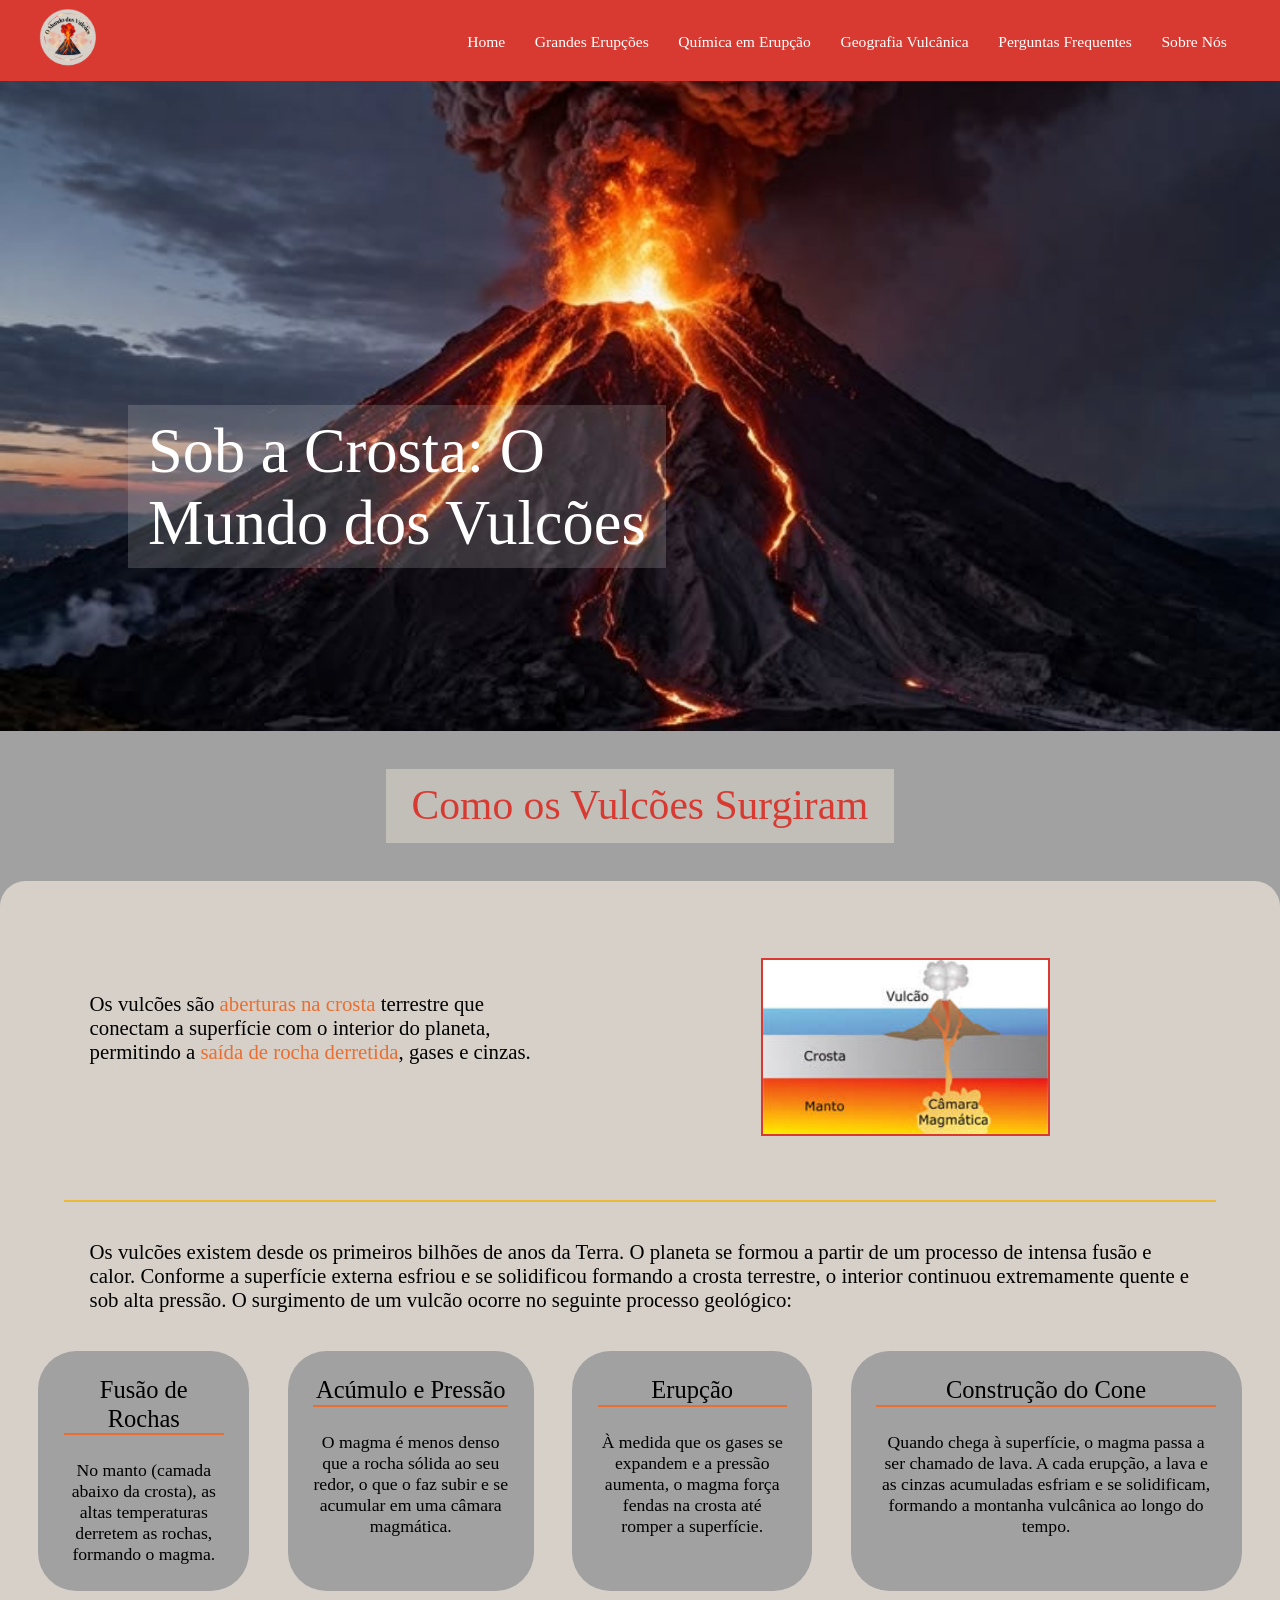
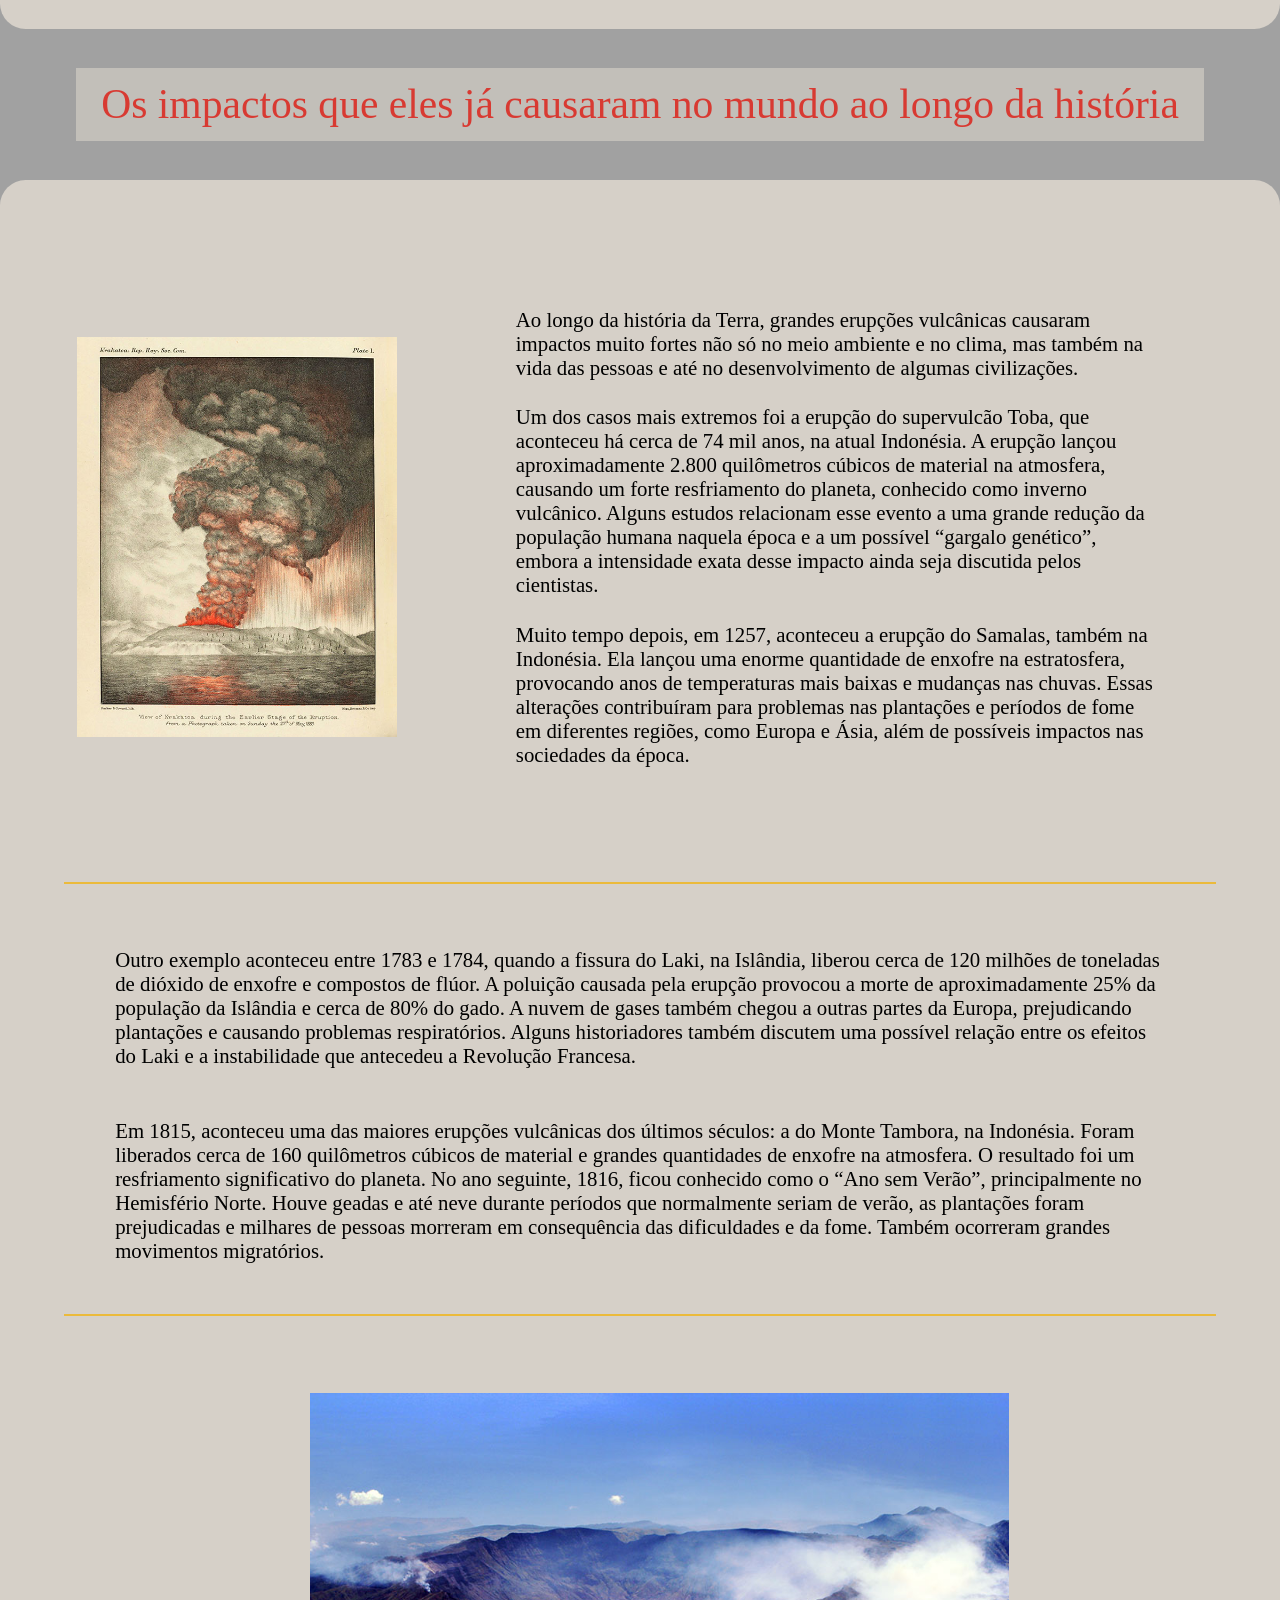
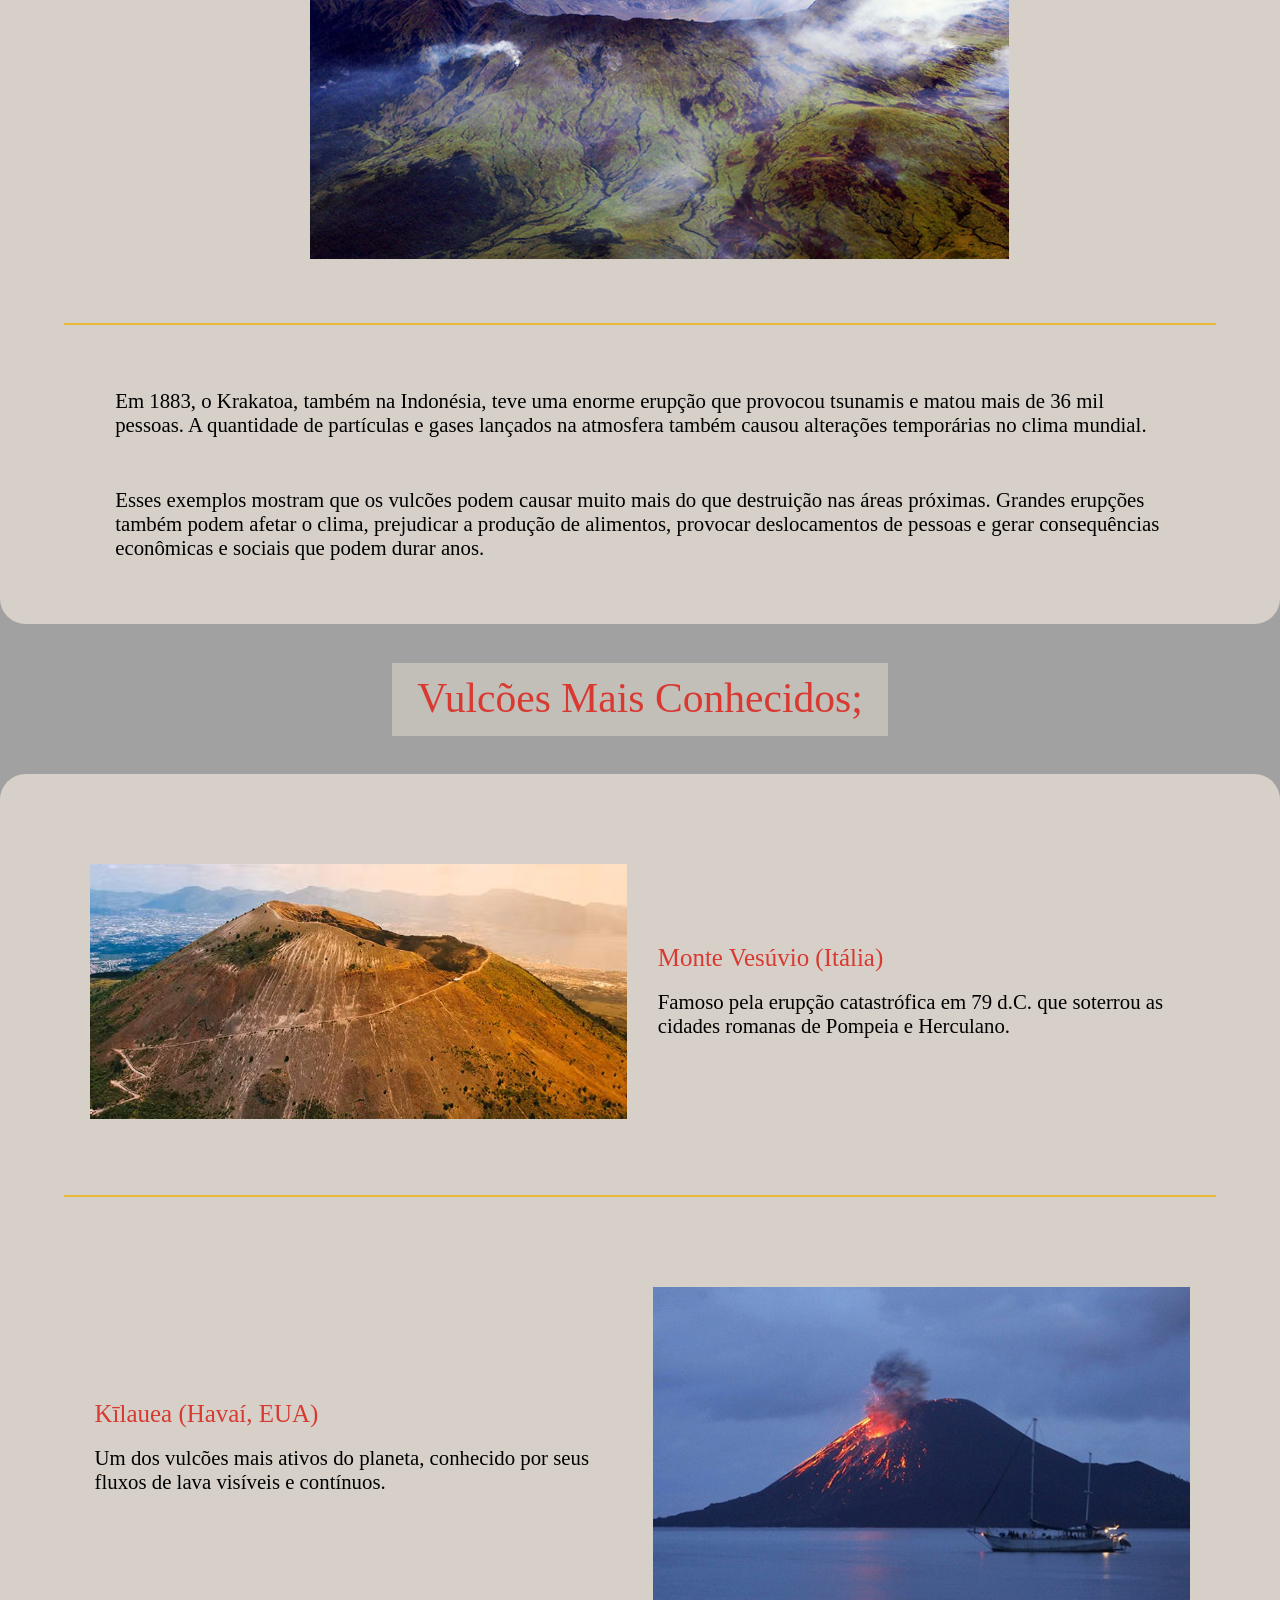
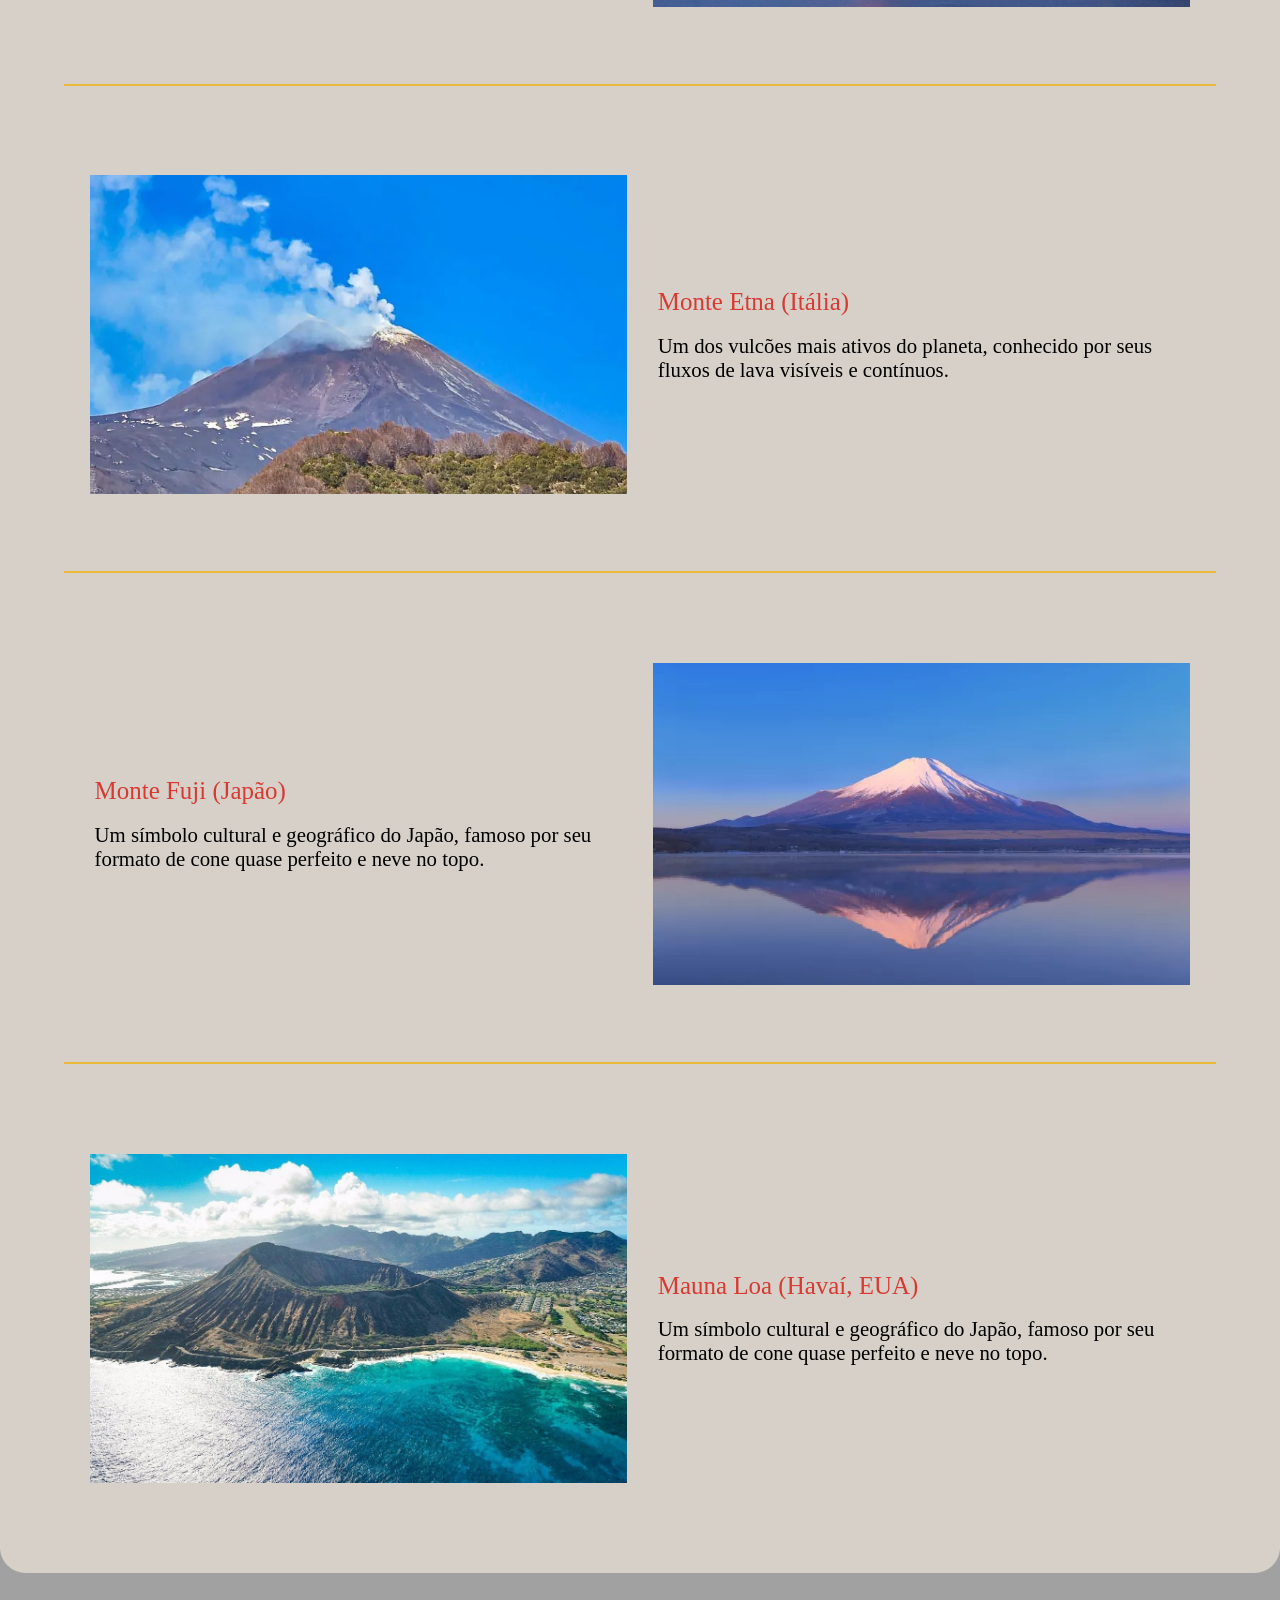
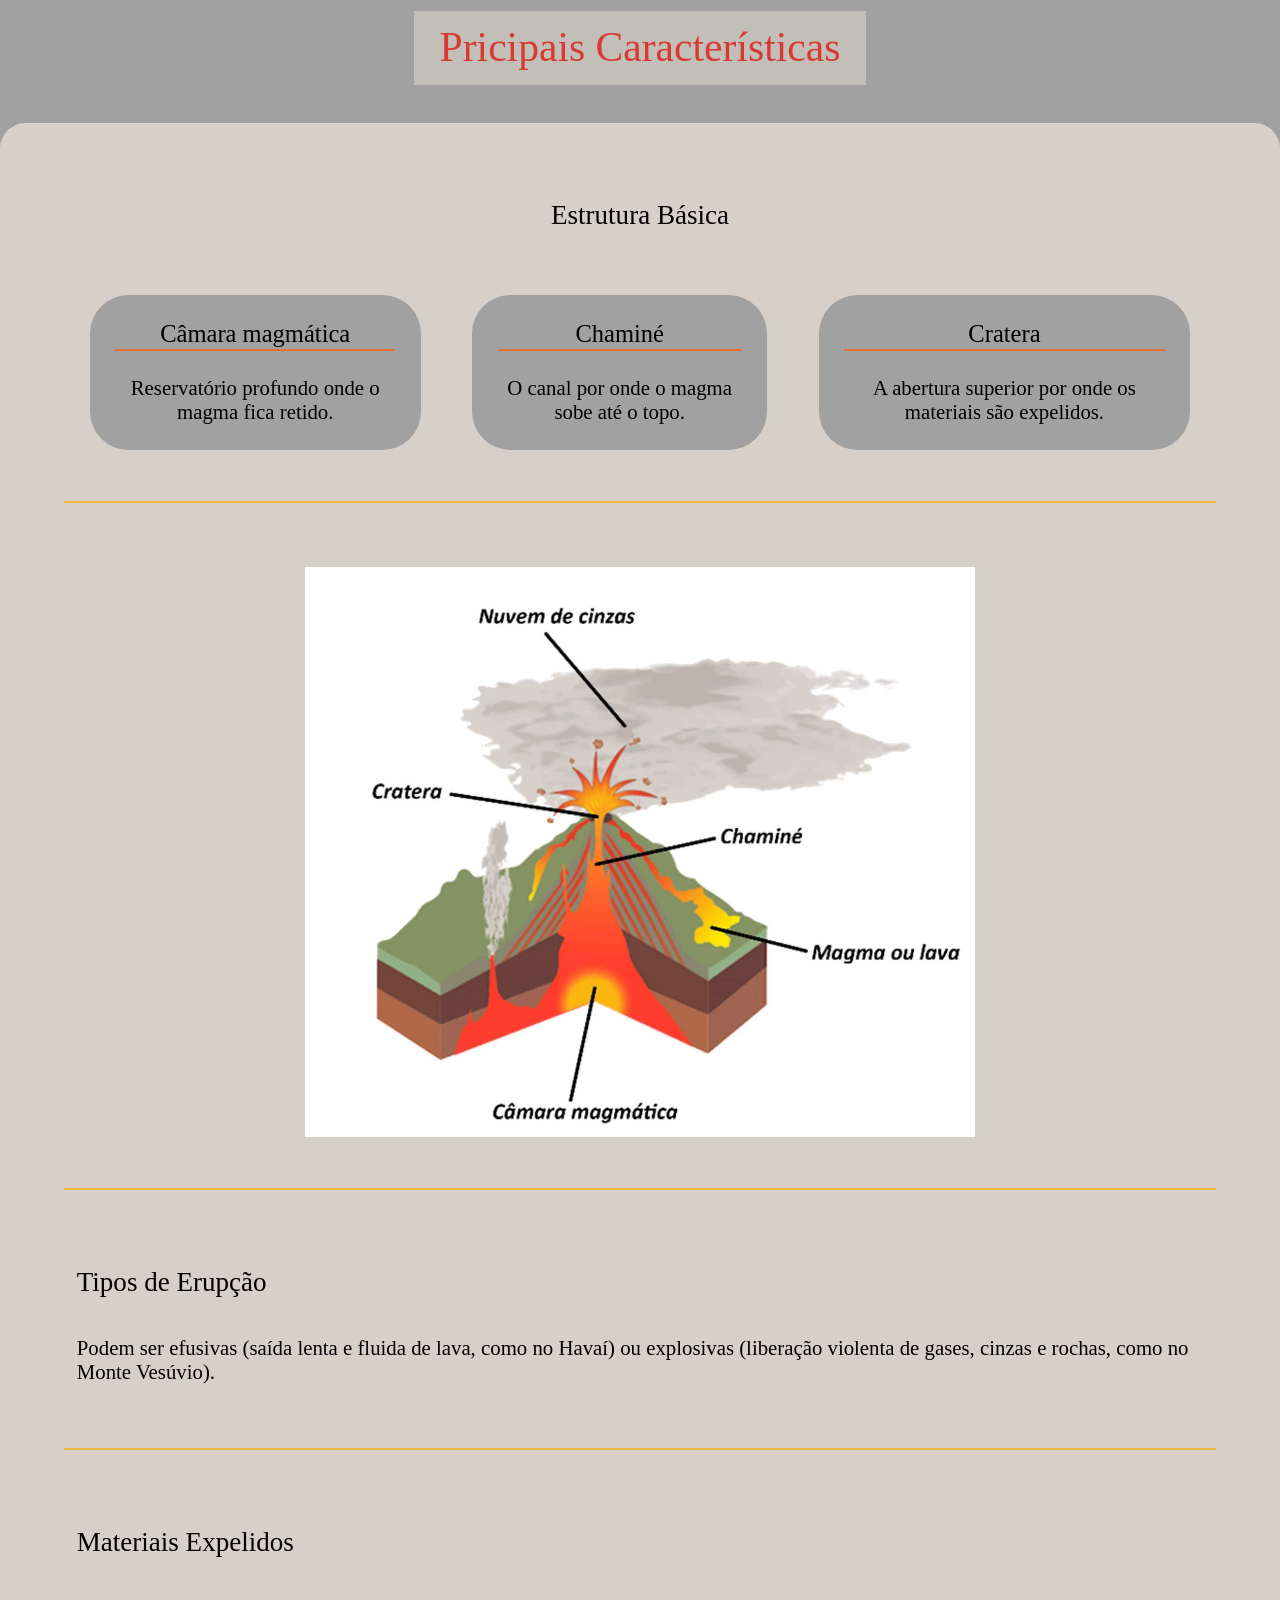
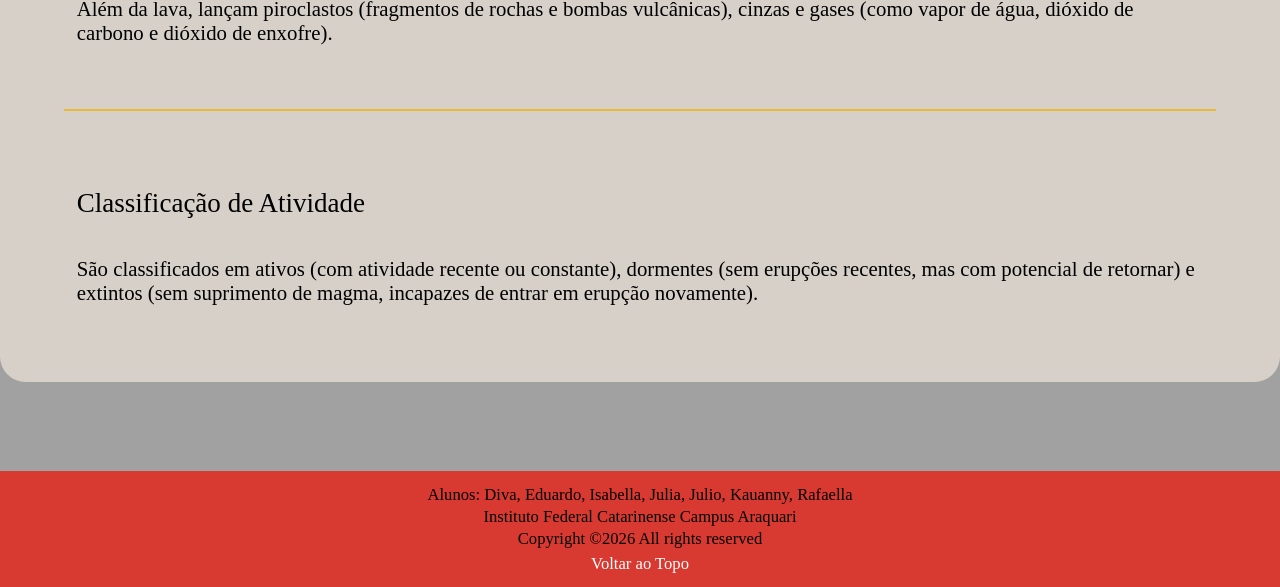
<file: index.html>
<!DOCTYPE html>
<html lang="pt-BR">
<head>
    <meta charset="UTF-8">
    <meta http-equiv="refresh" content="0; url='Pág.%20Inicial/home.html'">
    <title>Sob a Crosta - O Mundo dos Vulcões</title>
</head>
<body>
    <p>Carregando o site...</p>
</body>
</html>
</file>
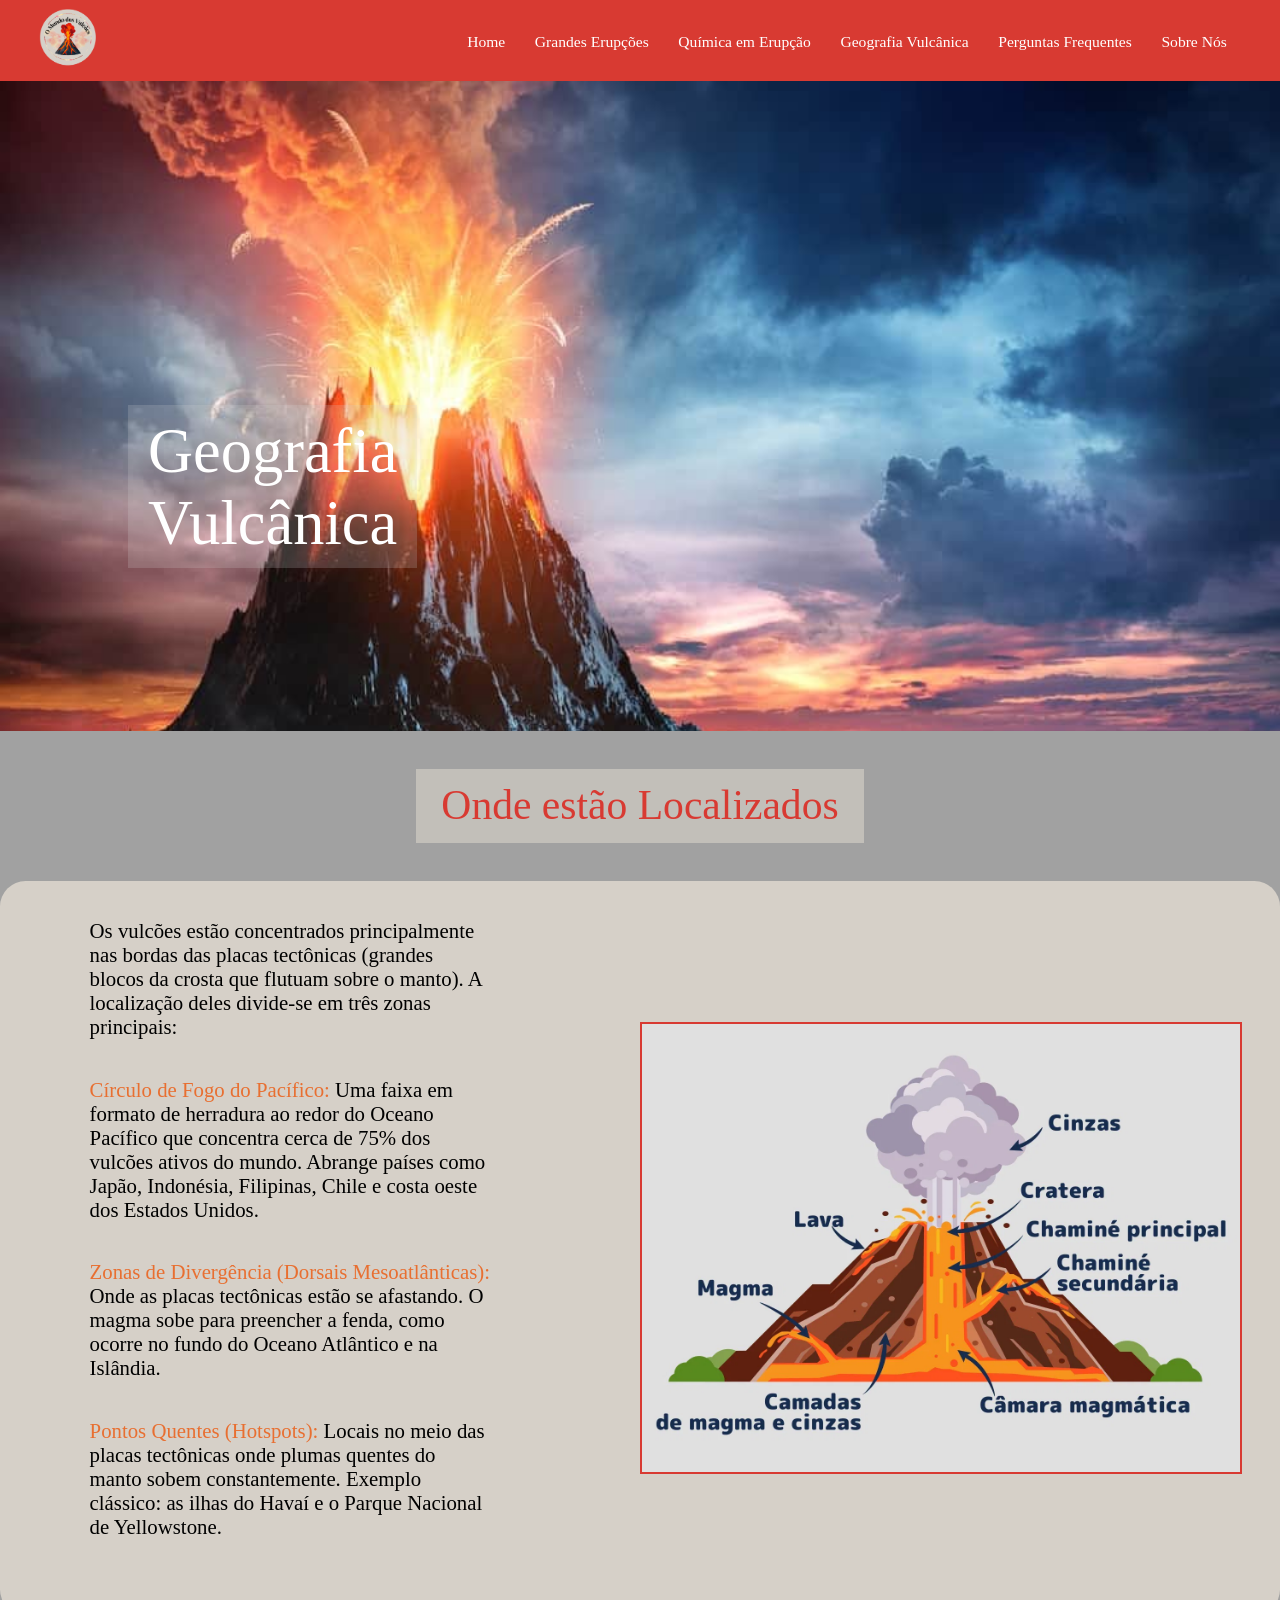
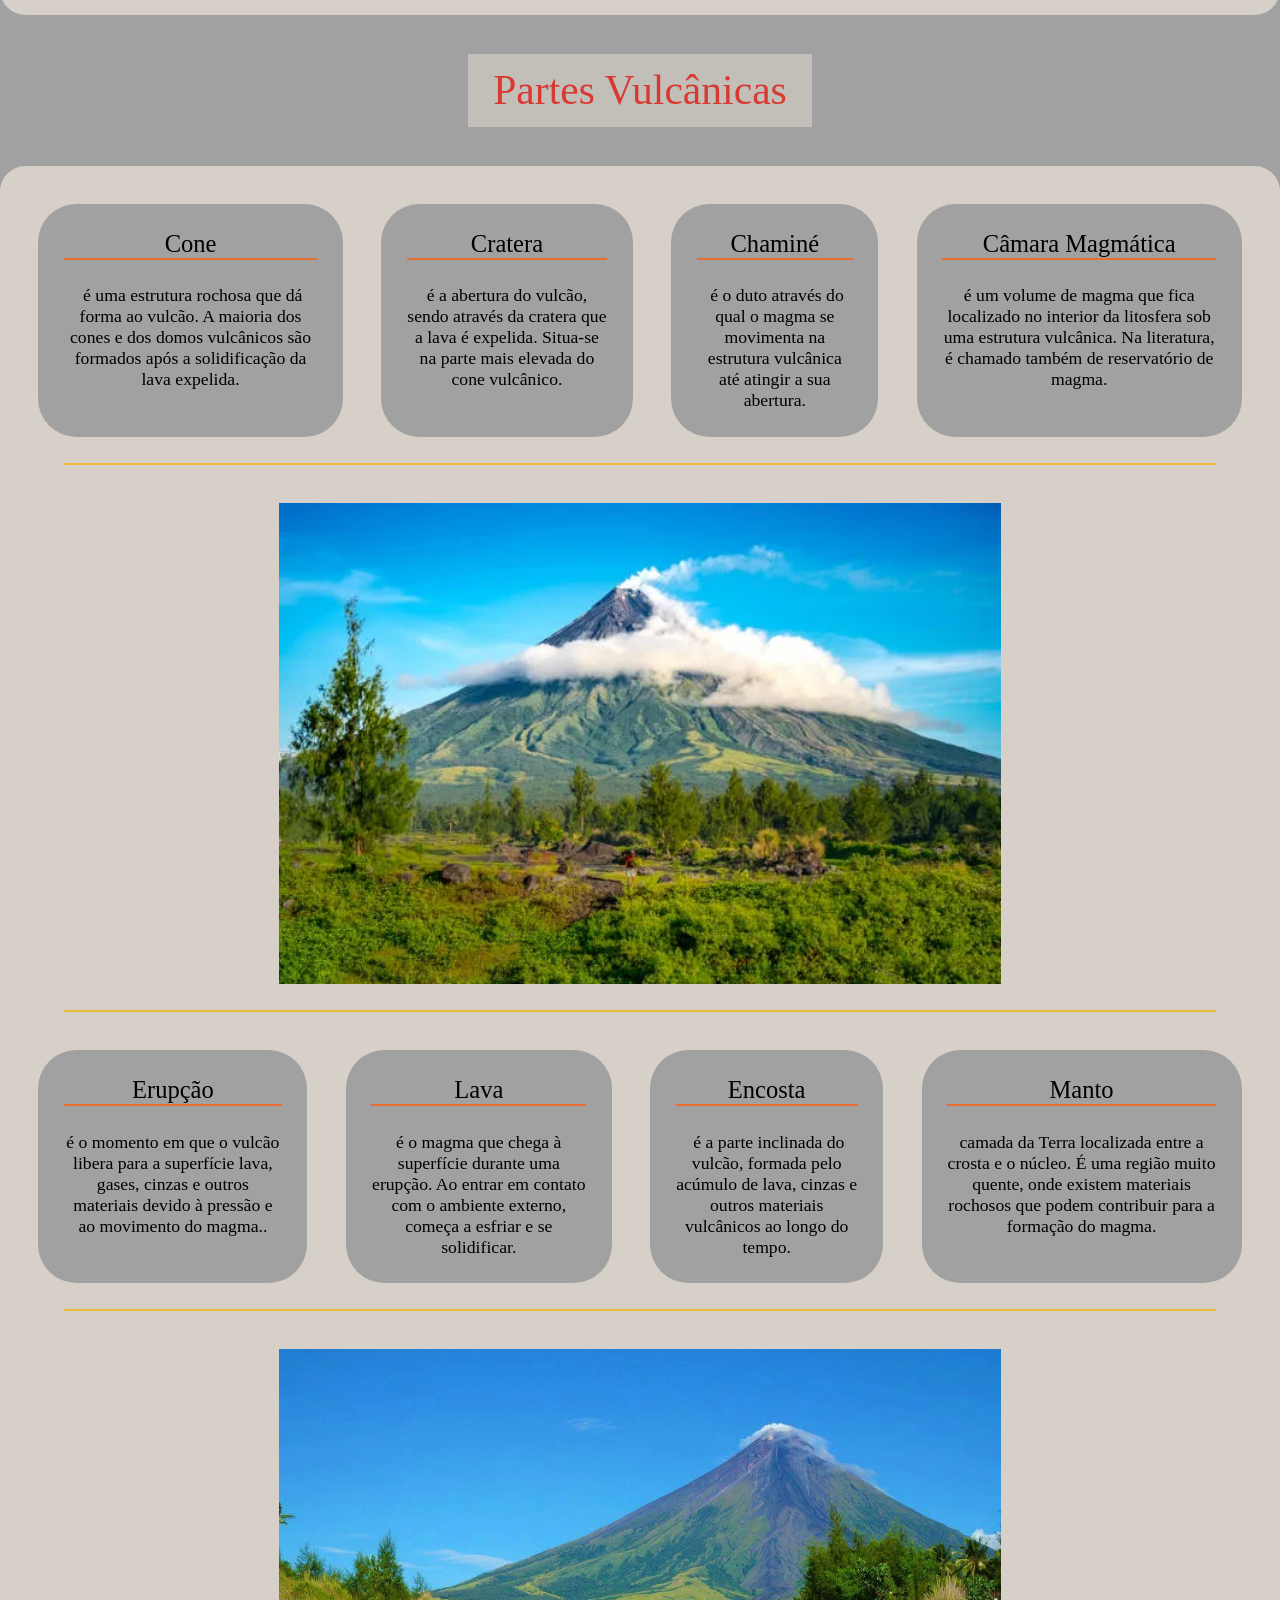
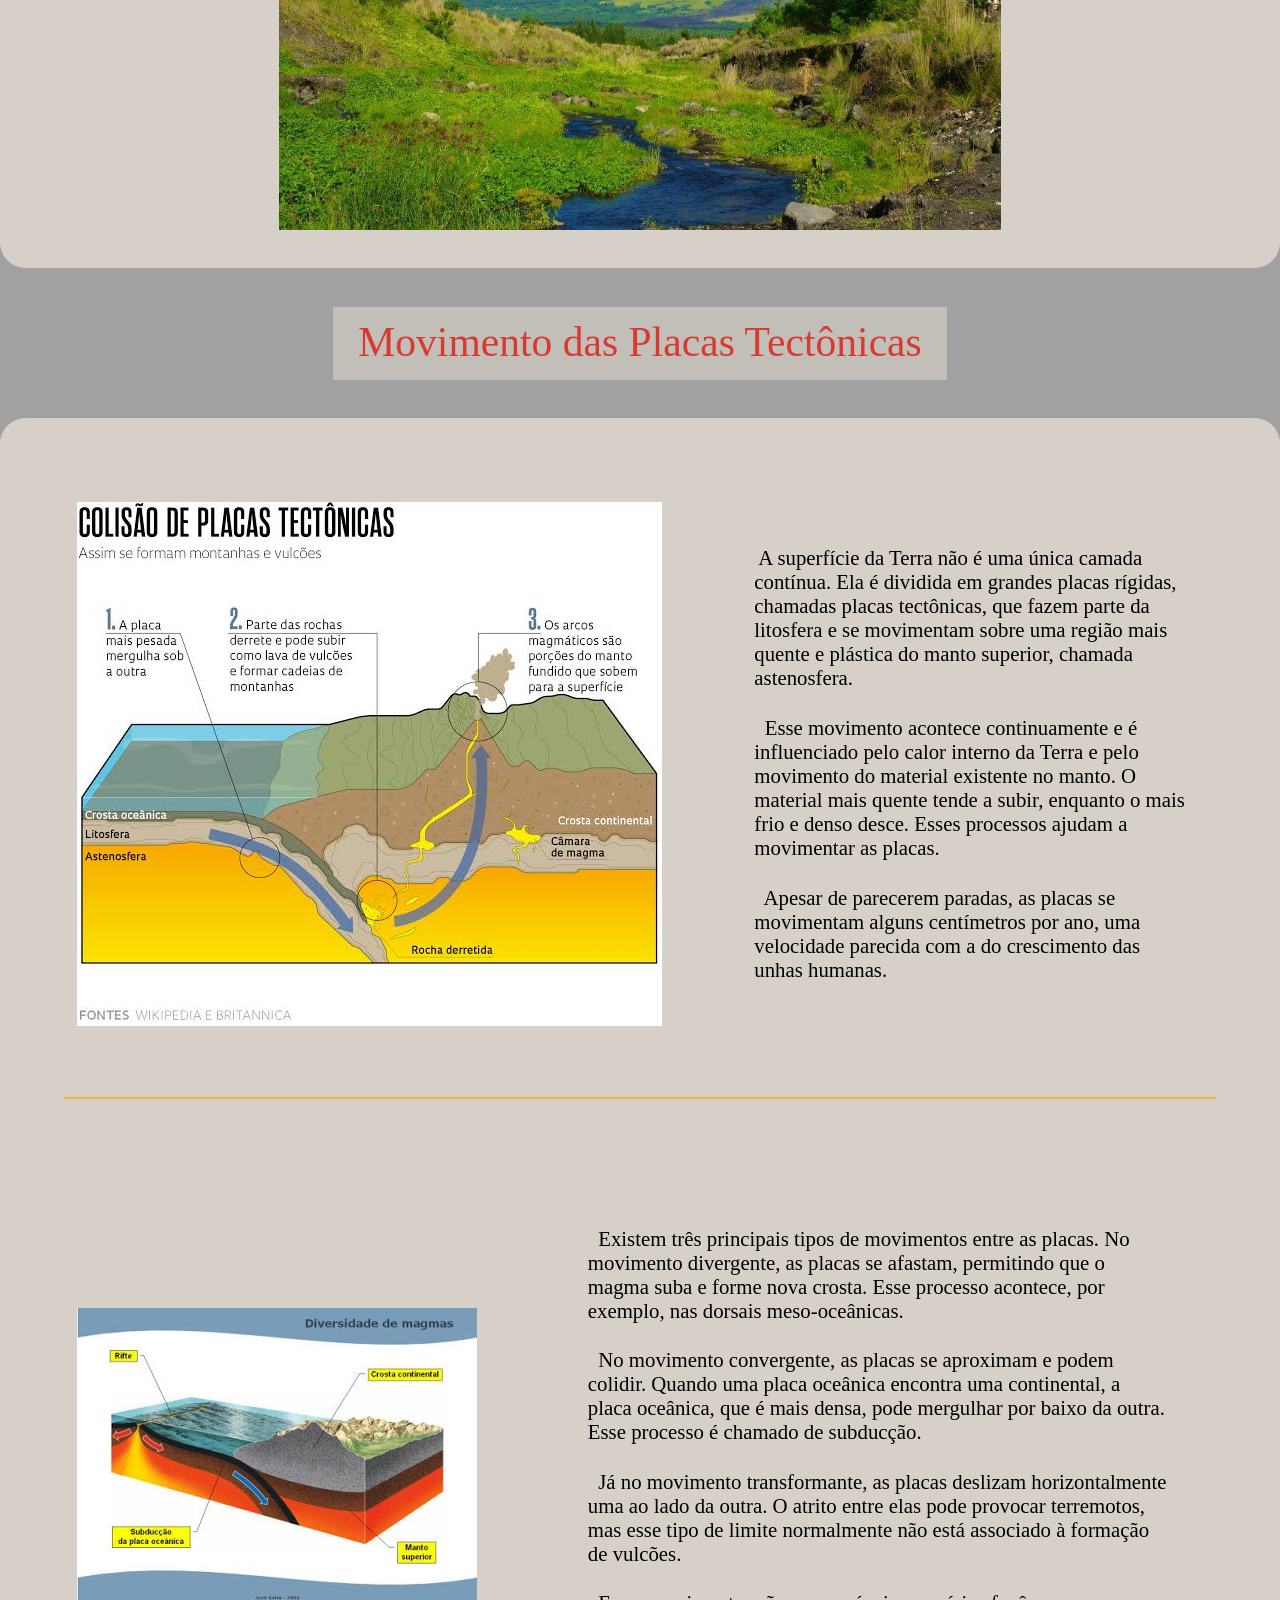
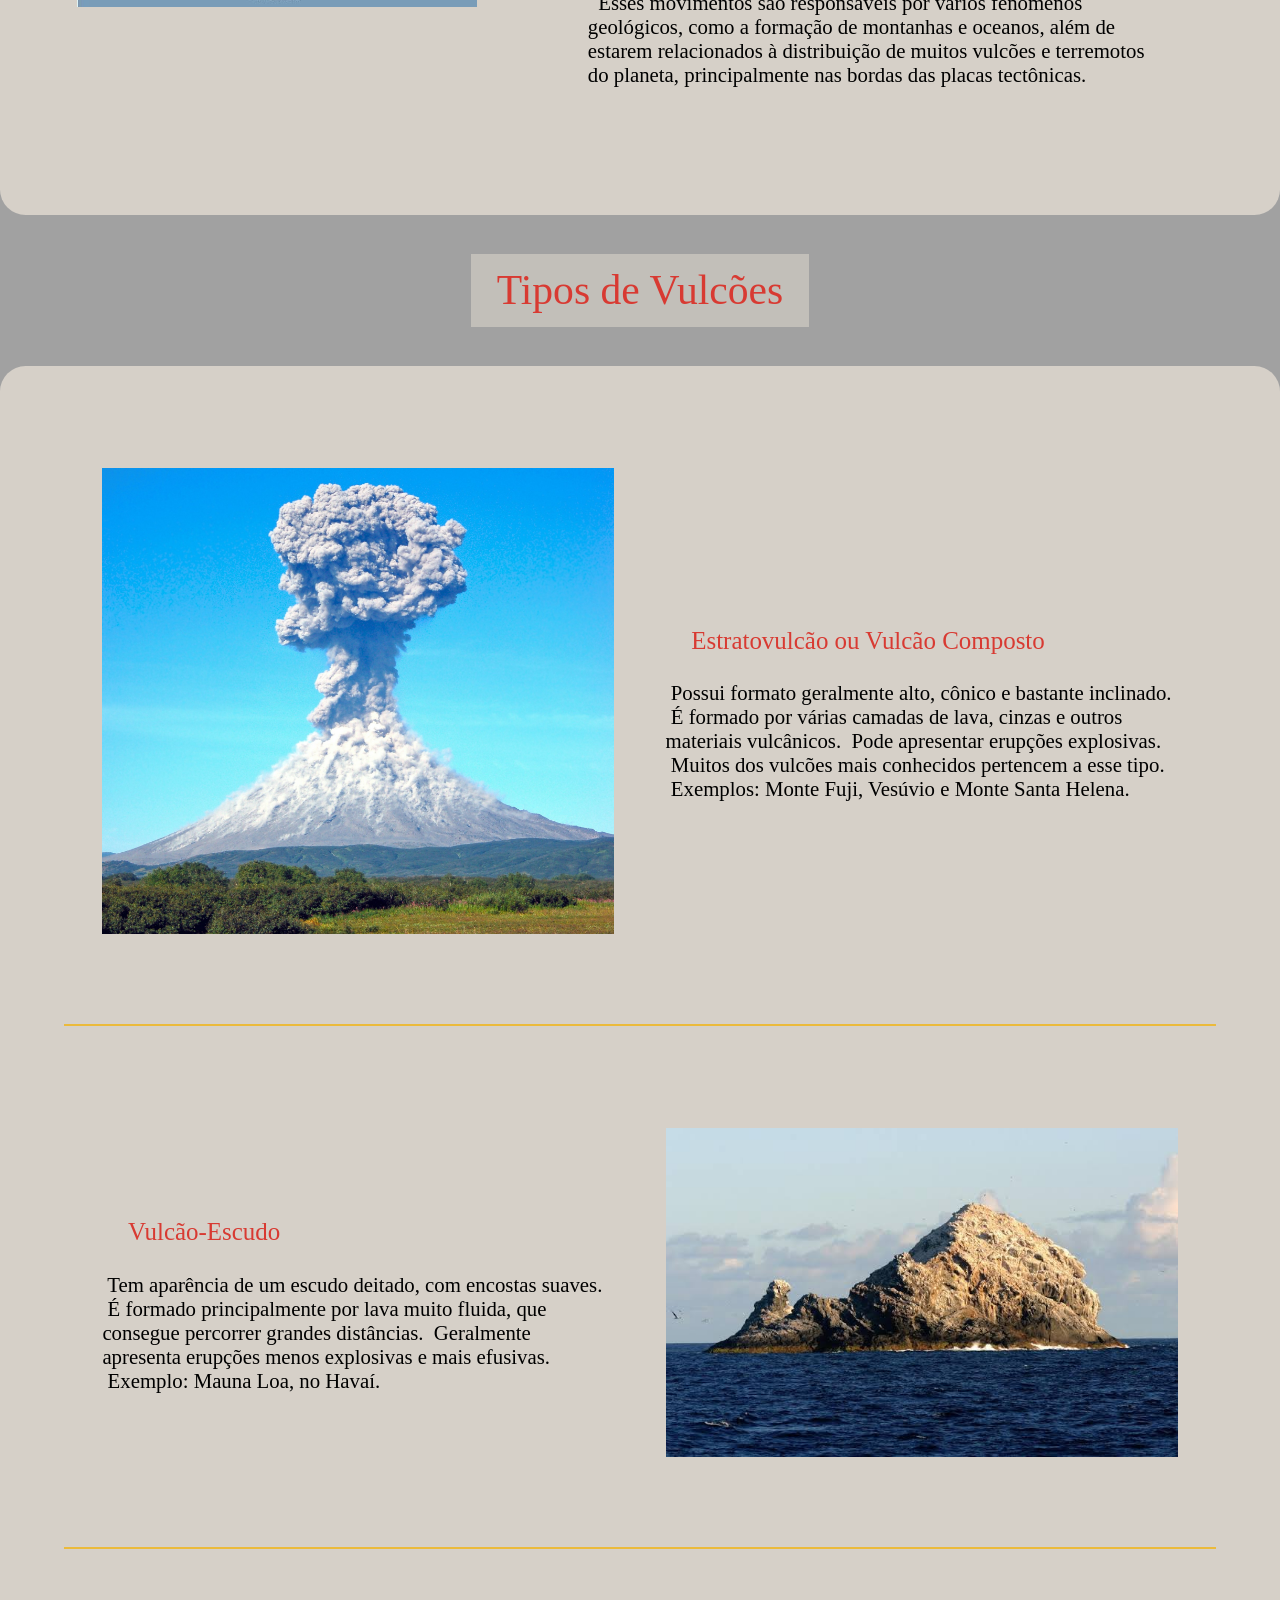
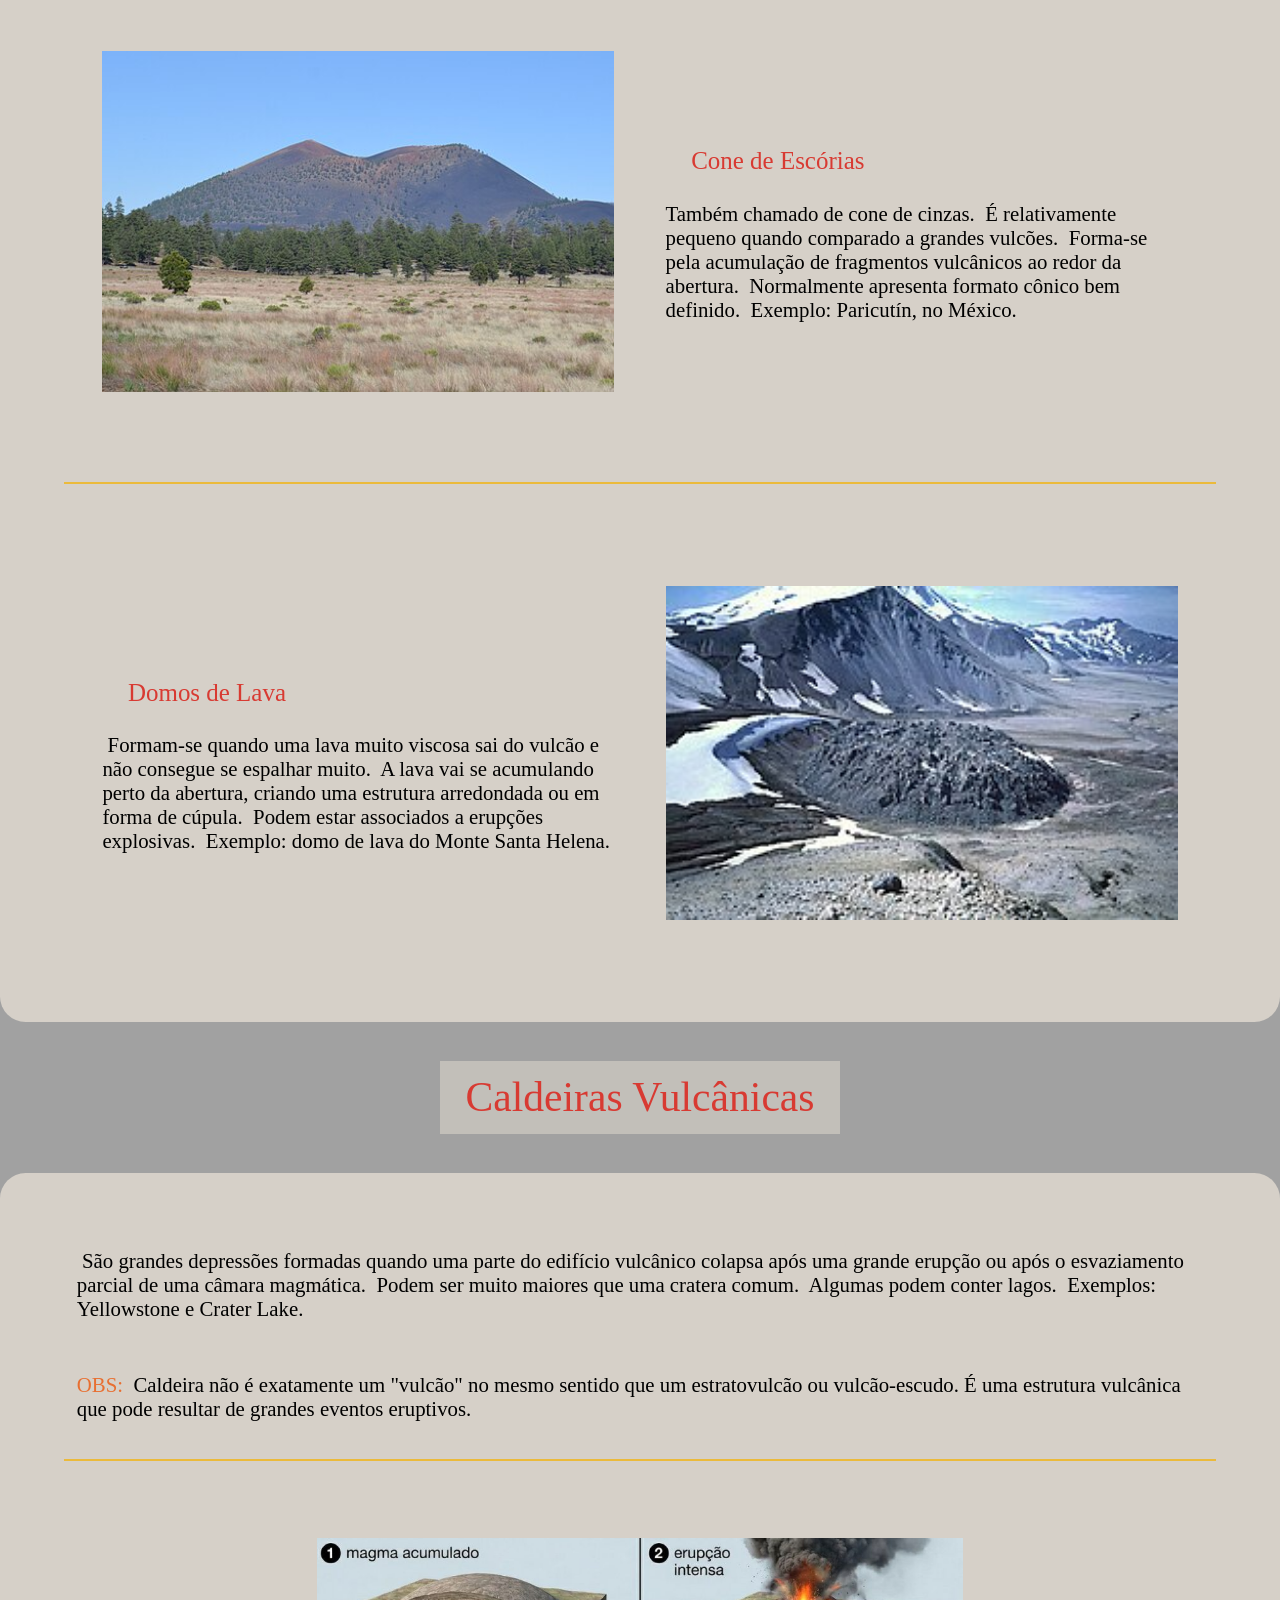
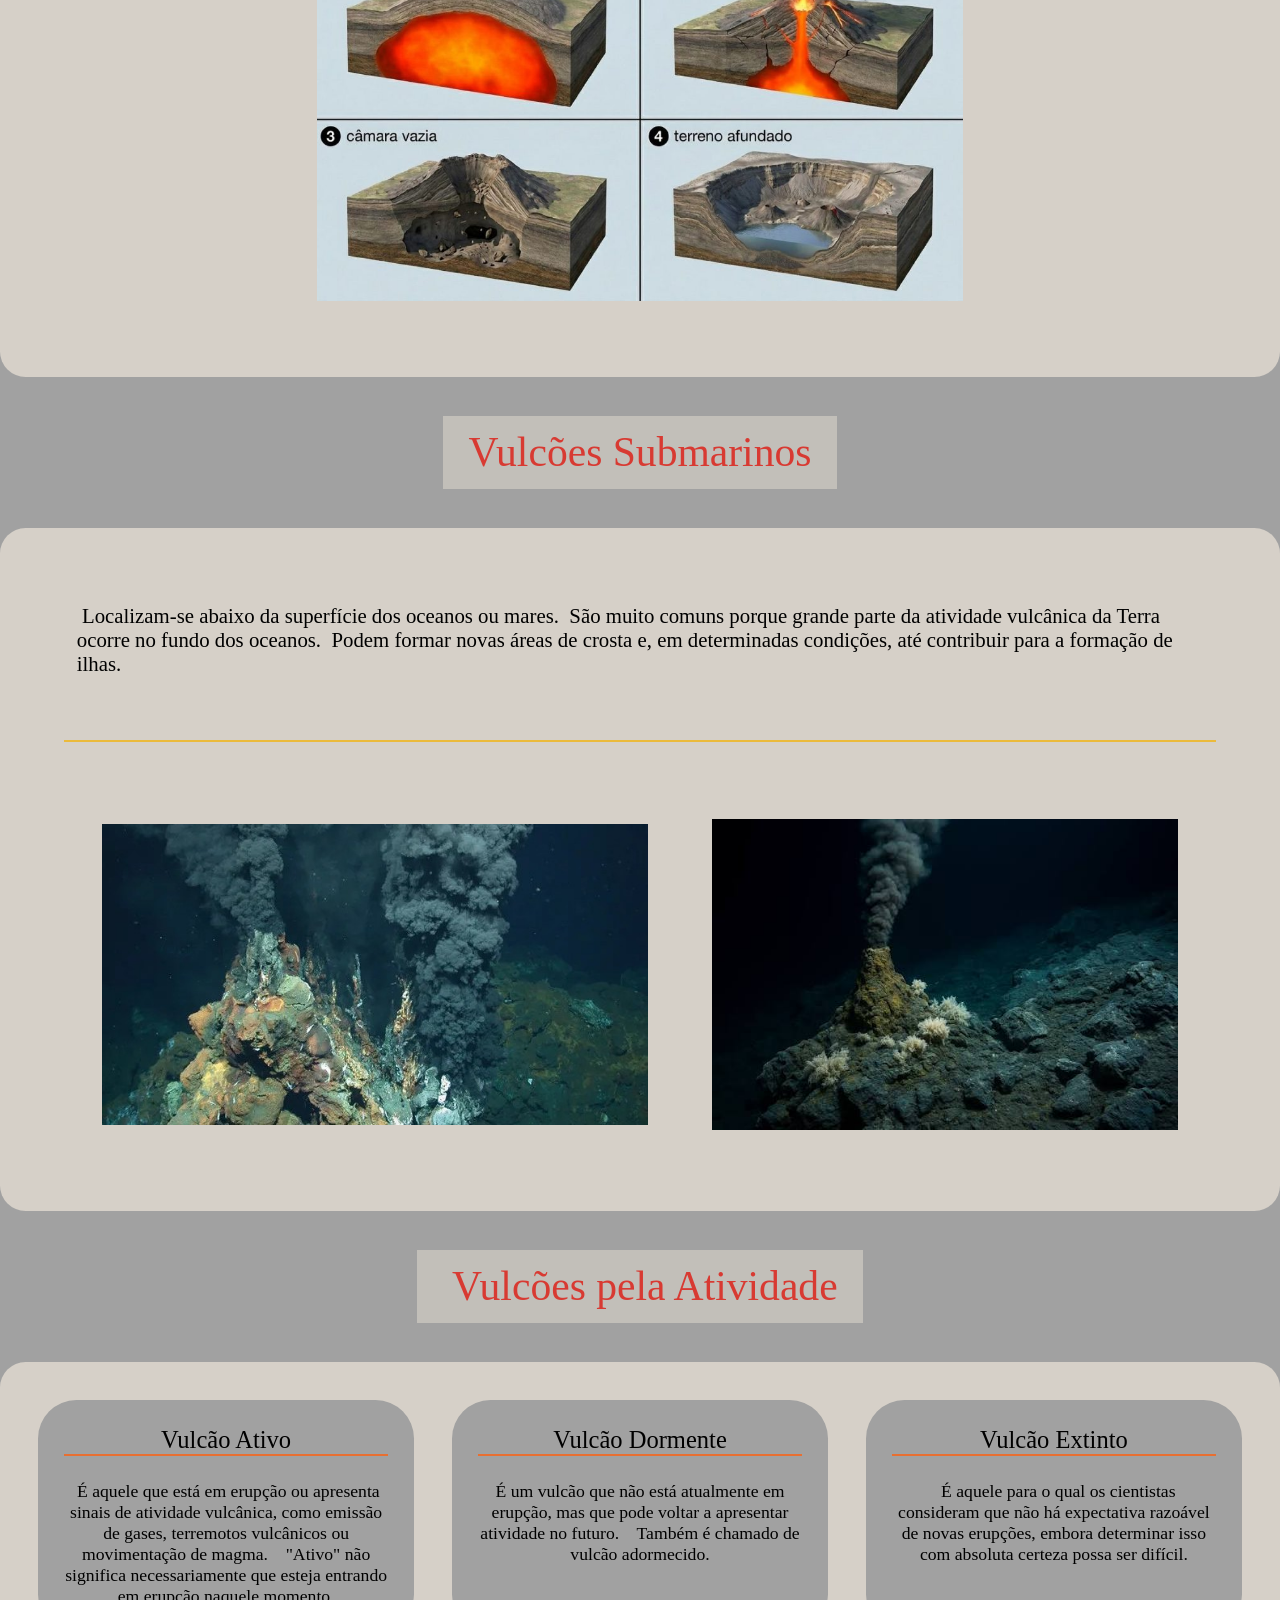
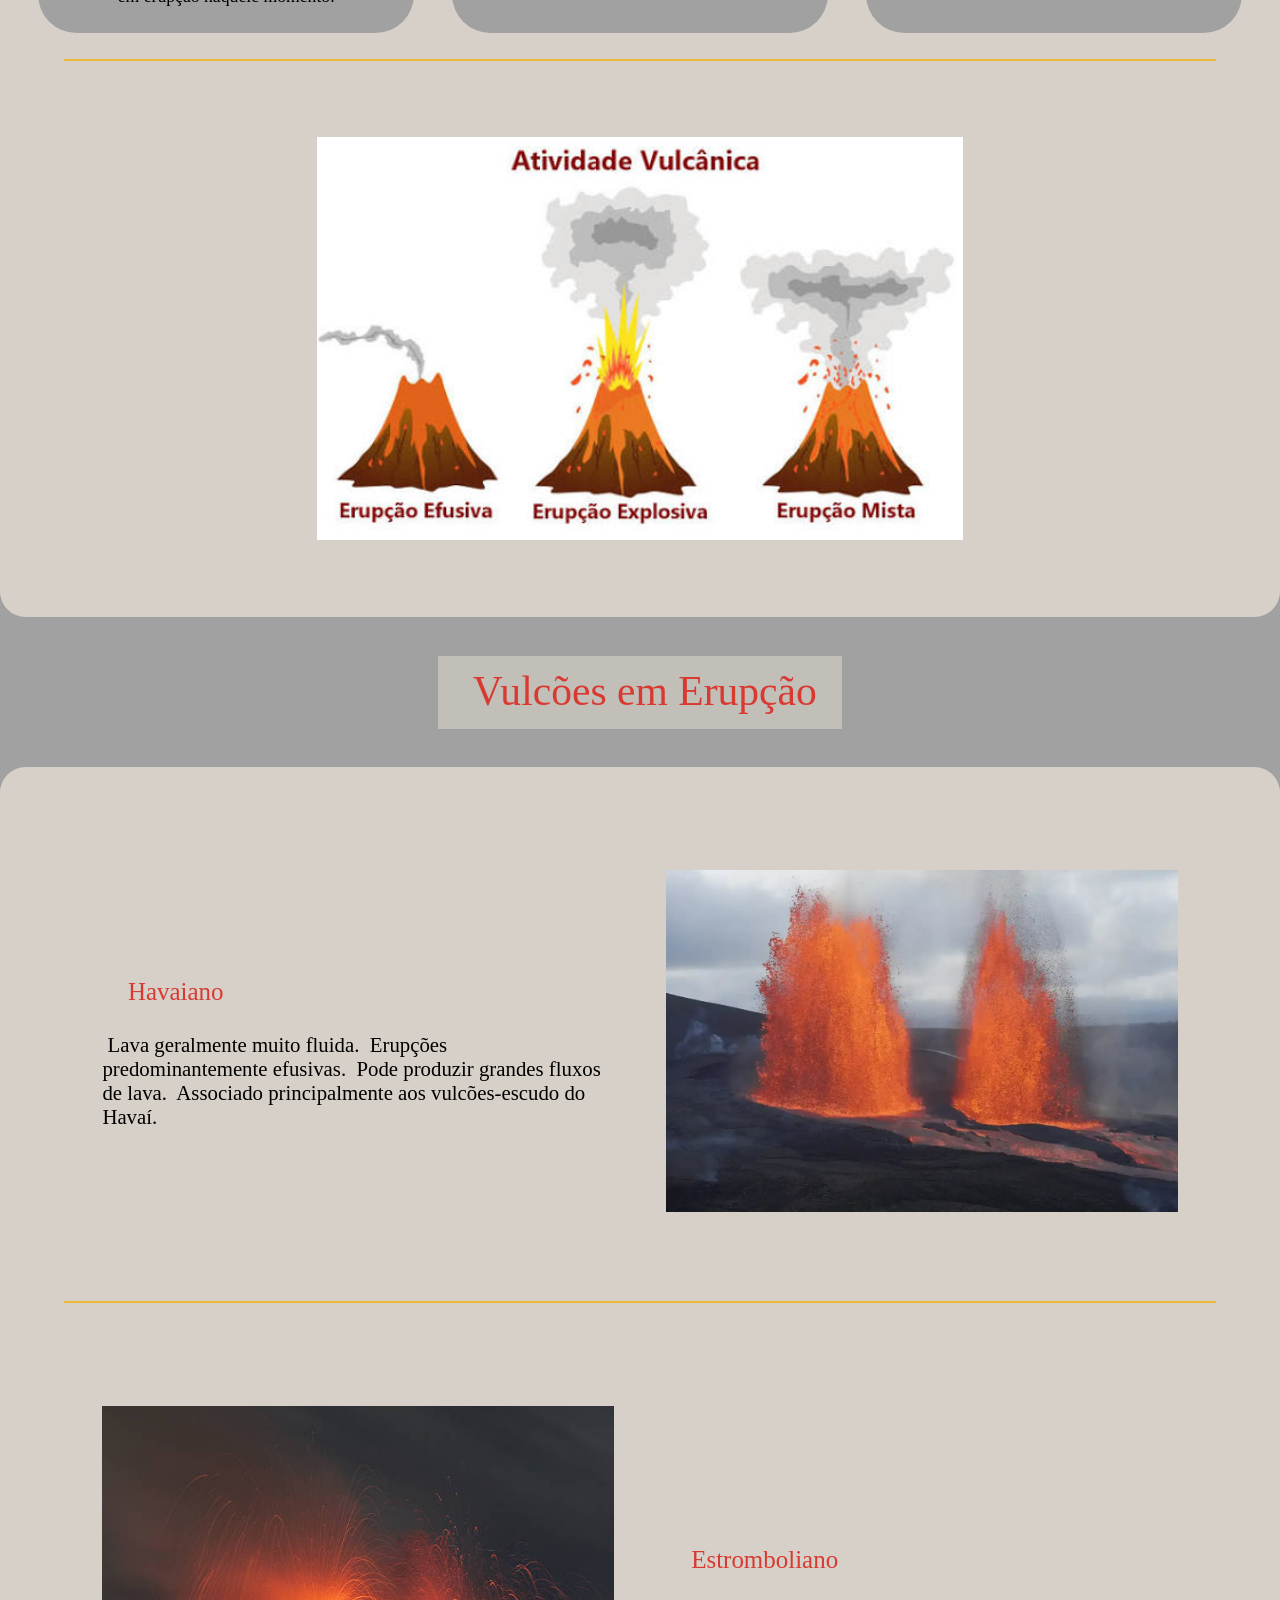
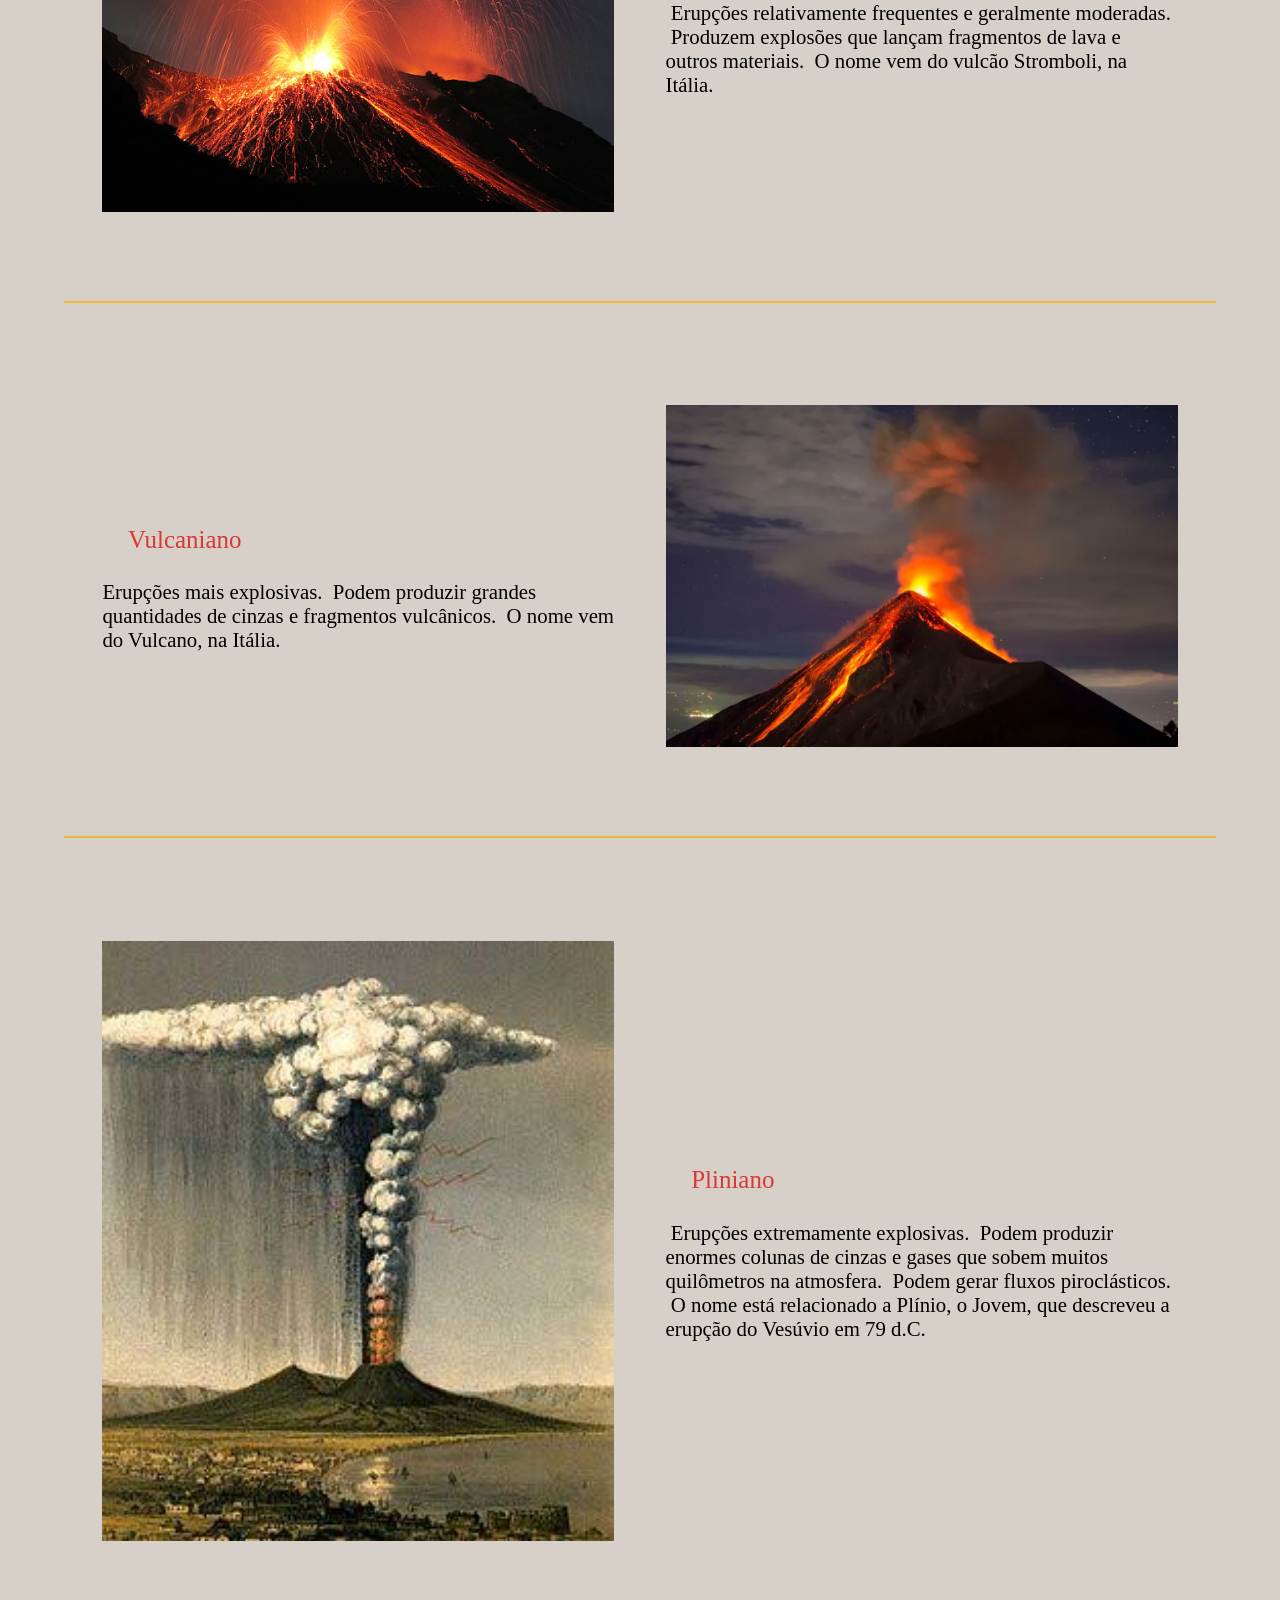
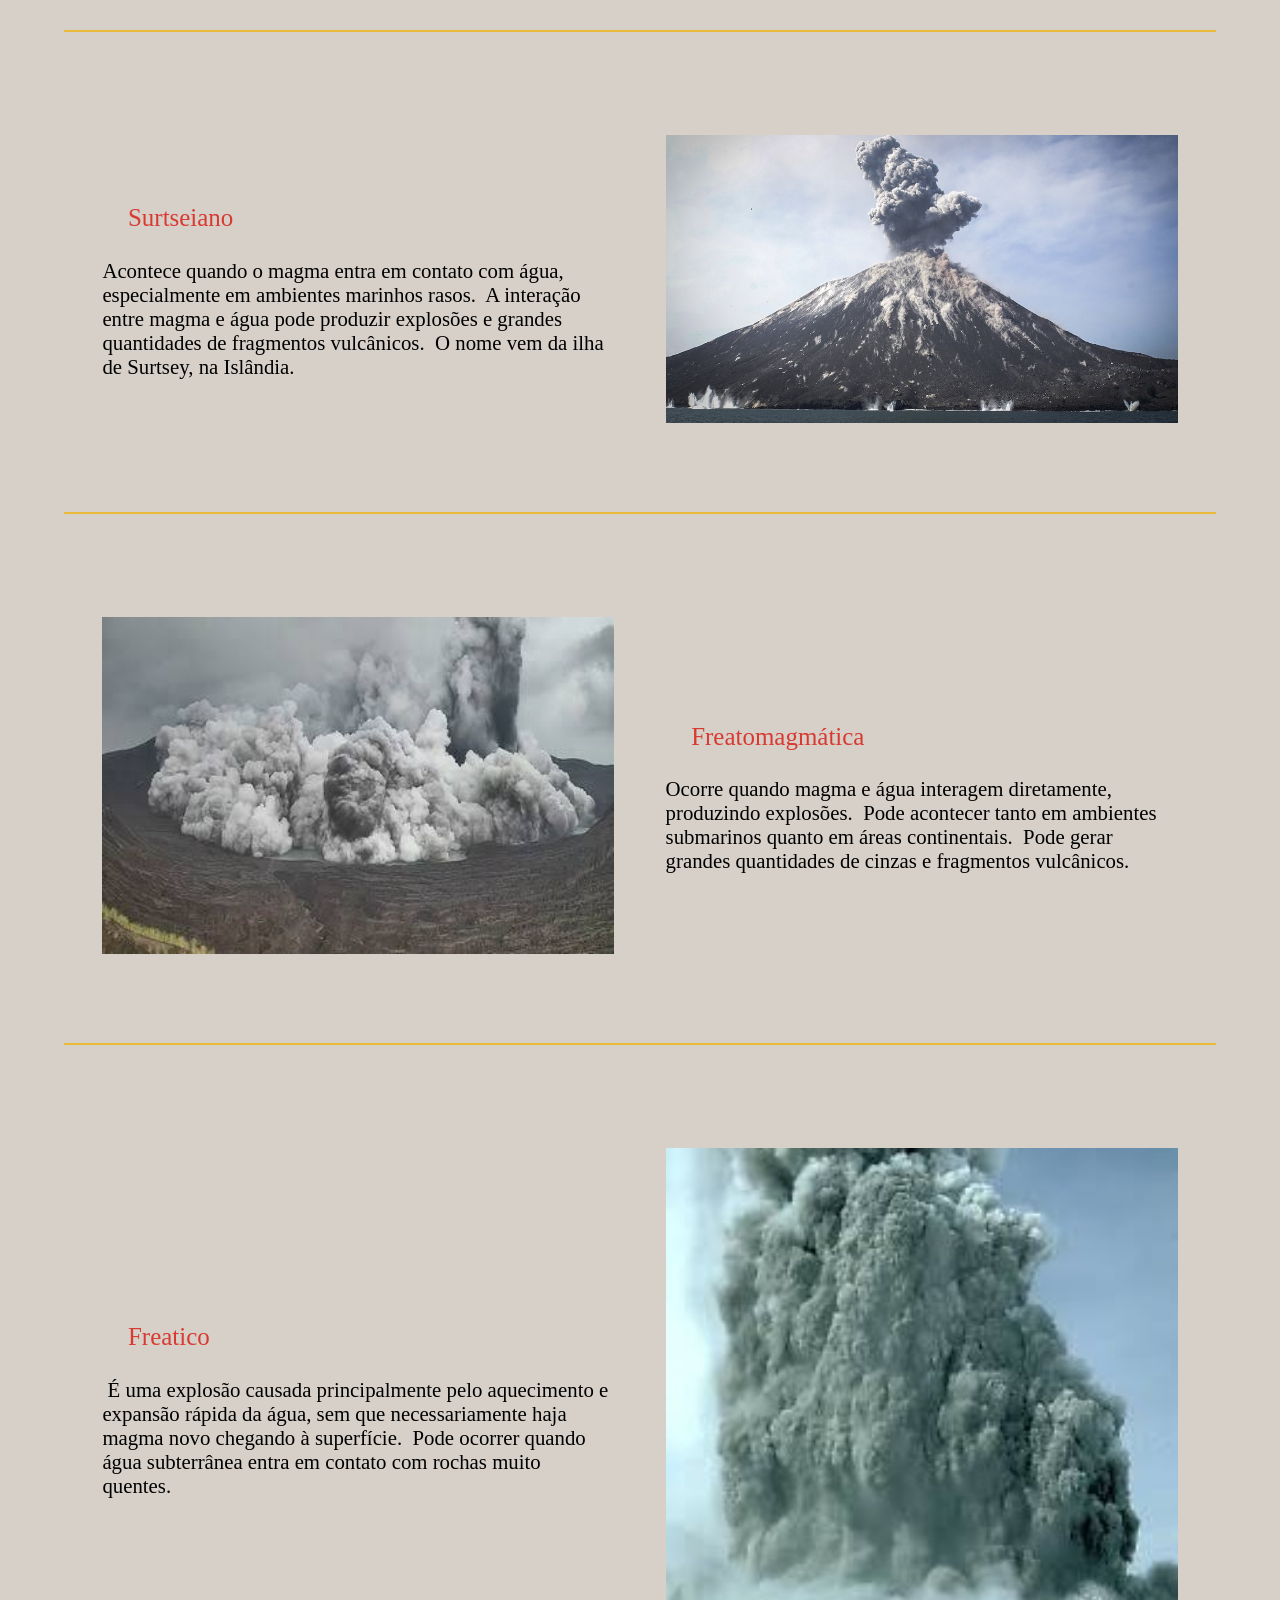
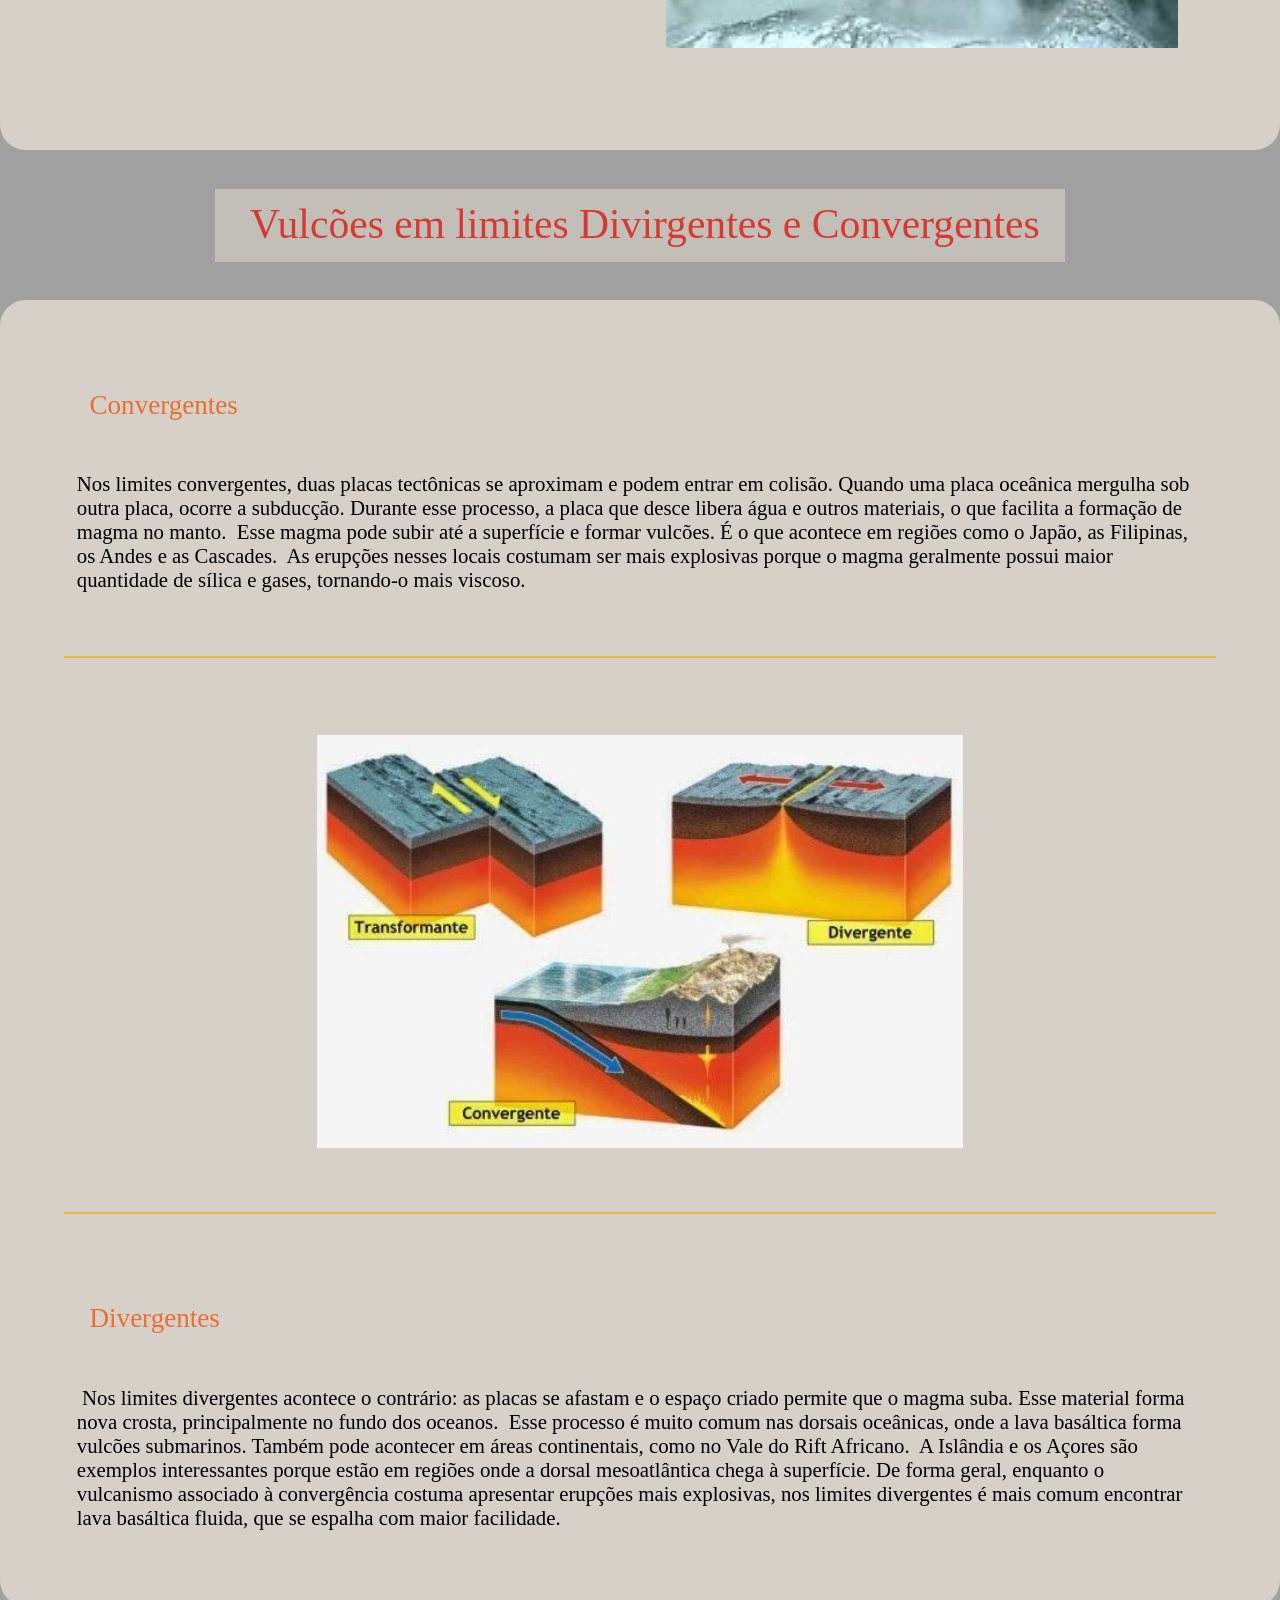
<file: Pág. Geografia Vulcânica/index.html>
<!DOCTYPE html>
<html lang="en">

<head>
    <meta charset="UTF-8">
    <meta name="viewport" content="width=device-width, initial-scale=1.0">
    <link rel="stylesheet" href="CSS/reset.css">
    <link rel="stylesheet" href="CSS/style.css">
    <title>Home</title>
</head>

<body>
    <header>
        <div id="topo"></div>
        <a href="../Pág. Inicial/home.html">
           <img src="imagens/logo.png" alt="Logo">
        </a>
        <nav>
            <ul>
                <li>
                    <a href="../Pág. Inicial/home.html">Home</a>
                </li>
                <li>
                    <a href="../Pág. Grandes Erupções/erupcoes.html">Grandes Erupções</a>
                </li>
                <li>
                    <a href="../Pág. Química em Erupção/quimica.html">Química em Erupção</a>
                </li>
                <li>
                    <a href="../Pág. Geografia Vulcânica/index.html">Geografia Vulcânica</a>
                </li>
                <li>
                    <a href="../Pág. Perguntas Frequentes/perguntas.html">Perguntas Frequentes</a>
                </li>
                <li>
                    <a href="../Pág. Sobre Nós/index.html">Sobre Nós</a>
                </li>
            </ul>
        </nav>
    </header>
    <main>
        <section class="banner">
           <img src="imagens/Geografia Vulcânica-banner.jpg" alt="Banner">
            <div class="banner">
                <h1>Geografia <br> Vulcânica </h1>
            </div>
        </section>
        <section class="localizacao">
            <h2>Onde estão Localizados</h2>
            <div class="fundo">
                <div class="parte">
                    <div class="texto">
                        <p>Os vulcões estão concentrados principalmente nas bordas das placas tectônicas (grandes blocos
                            da
                            crosta que flutuam sobre o manto). A localização deles divide-se em três zonas principais:
                        </p>
                        <p><span>Círculo de Fogo do Pacífico:</span> Uma faixa em formato de herradura ao redor do
                            Oceano Pacífico que
                            concentra cerca de 75% dos vulcões ativos do mundo. Abrange países como Japão, Indonésia,
                            Filipinas,
                            Chile e costa oeste dos Estados Unidos.</p>
                        <p><span>Zonas de Divergência (Dorsais Mesoatlânticas):</span> Onde as placas tectônicas estão
                            se afastando. O magma
                            sobe para preencher a fenda, como ocorre no fundo do Oceano Atlântico e na Islândia.</p>
                        <p><span>Pontos Quentes (Hotspots):</span> Locais no meio das placas tectônicas onde plumas
                            quentes do manto sobem
                            constantemente. Exemplo clássico: as ilhas do Havaí e o Parque Nacional de Yellowstone.</p>
                    </div>
                    <img src="imagens/Parte do Vulcão.webp" alt="Vulcão Anatomia">
                </div>
            </div>
        </section>
        <section class="partes">
            <h2>Partes Vulcânicas</h2>
            <div class="fundo">
                <ul>
                    <li>
                        <h3>Cone</h3>
                        <p>
                             é uma estrutura rochosa que dá forma ao vulcão. A maioria dos cones e dos domos vulcânicos
                            são
                            formados após a solidificação da lava expelida.
                        </p>
                    </li>
                    <li>
                        <h3>Cratera</h3>
                        <p>
                            é a abertura do vulcão, sendo através da cratera que a lava é expelida. Situa-se na parte
                            mais
                            elevada do cone vulcânico.
                        </p>
                    </li>
                    <li>
                        <h3>Chaminé</h3>
                        <p>
                             é o duto através do qual o magma se movimenta na estrutura vulcânica até atingir a sua
                            abertura.
                        </p>
                    </li>
                    <li>
                        <h3>Câmara Magmática</h3>
                        <p>
                            é um volume de magma que fica localizado no interior da litosfera sob uma estrutura
                            vulcânica.
                            Na literatura, é chamado também de reservatório de magma.
                        </p>
                    </li>
                </ul>
                <hr class="linha">
                <img src="imagens/Vulcão Câmara Magmática.webp" alt="Vulcão">
                <hr class="linha">
                <ul>
                    <li>
                        <h3>Erupção</h3>
                        <p>
                            é o momento em que o vulcão libera para a superfície lava, gases, cinzas e outros materiais
                            devido à pressão e ao movimento do magma..
                        </p>
                    </li>
                    <li>
                        <h3>Lava</h3>
                        <p>
                            é o magma que chega à superfície durante uma erupção. Ao entrar em contato com o ambiente
                            externo, começa a esfriar e se solidificar.
                        </p>
                    </li>
                    <li>
                        <h3>Encosta</h3>
                        <p>
                             é a parte inclinada do vulcão, formada pelo acúmulo de lava, cinzas e outros materiais
                            vulcânicos ao longo do tempo.
                        </p>
                    </li>
                    <li>
                        <h3>Manto</h3>
                        <p>
                            camada da Terra localizada entre a crosta e o núcleo. É uma região muito quente, onde
                            existem
                            materiais rochosos que podem contribuir para a formação do magma.
                        </p>
                    </li>
                </ul>
                <hr class="linha">
                <img src="imagens/Manto.jpg" alt="Vulcão">
            </div>
        </section>
        <section class="placas">
            <h2>Movimento das Placas Tectônicas</h2>
            <div class="fundo">
                <div class="partes">
                     <img src="imagens/Placas Tectônicas.jpg" alt="Placas Tectônicas">
                    <div class="texto">
                        <p> A superfície da Terra não é uma única camada contínua. Ela é dividida em grandes placas
                            rígidas, chamadas placas tectônicas, que fazem parte da litosfera e se movimentam sobre uma
                            região mais quente e plástica do manto superior, chamada astenosfera.</p>
                        <p>  Esse movimento acontece continuamente e é influenciado pelo calor interno da Terra e pelo
                            movimento do material existente no manto. O material mais quente tende a subir, enquanto o
                            mais frio e denso desce. Esses processos ajudam a movimentar as placas.</p>
                        <p>  Apesar de parecerem paradas, as placas se movimentam alguns centímetros por ano, uma
                            velocidade parecida com a do crescimento das unhas humanas.</p>
                             </div>
                    </div>
                <hr class="linha">
                <div class="partes">
                      <img src="imagens/Placas Tectônicas-3.jpg" alt="Placas Tectônicas">
                    <div class="texto">
                        <p>  Existem três principais tipos de movimentos entre as placas. No movimento divergente, as
                            placas se afastam, permitindo que o magma suba e forme nova crosta. Esse processo acontece,
                            por exemplo, nas dorsais meso-oceânicas.
                        </p>
                        <p>  No movimento convergente, as placas se aproximam e podem colidir. Quando uma placa oceânica
                            encontra uma continental, a placa oceânica, que é mais densa, pode mergulhar por baixo da
                            outra. Esse processo é chamado de subducção.</p>
                        <p>  Já no movimento transformante, as placas deslizam horizontalmente uma ao lado da outra. O
                            atrito entre elas pode provocar terremotos, mas esse tipo de limite normalmente não está
                            associado à formação de vulcões.</p>
                        <p>  Esses movimentos são responsáveis por vários fenômenos geológicos, como a formação de
                            montanhas e oceanos, além de estarem relacionados à distribuição de muitos vulcões e
                            terremotos do planeta, principalmente nas bordas das placas tectônicas.</p>
                    </div>
                </div>
            </div>
        </section>
        <section class="tipos">
            <h2>Tipos de Vulcões</h2>
            <div class="fundo">
                <div class="maiorr">
                    <img src="imagens/Estratovulcâo.jpg" alt="Estratovulcão ou Vulcão Composto">
                    <div class="texto">
                        <h3>Estratovulcão ou Vulcão Composto</h3>
                        <p>
                             Possui formato geralmente alto, cônico e bastante inclinado.
                             É formado por várias camadas de lava, cinzas e outros materiais vulcânicos.
                             Pode apresentar erupções explosivas.
                             Muitos dos vulcões mais conhecidos pertencem a esse tipo.
                             Exemplos: Monte Fuji, Vesúvio e Monte Santa Helena.
                        </p>
                    </div>
                </div>
                <hr class="linha">
                <div class="parte">
                    <div class="texto">
                        <h3>Vulcão-Escudo</h3>
                        <p>
                             Tem aparência de um escudo deitado, com encostas suaves.
                             É formado principalmente por lava muito fluida, que consegue percorrer grandes
                            distâncias.
                             Geralmente apresenta erupções menos explosivas e mais efusivas.
                             Exemplo: Mauna Loa, no Havaí.
                        </p>
                    </div>
                    <img src="imagens/Vulcâo Escudo.jpg" alt="Vulcão-Escudo">
                </div>
                <hr class="linha">
                <div class="maiorr">
                    <img src="imagens/Cone de Escórias.jpg" alt="Cone de Escórias">
                    <div class="texto">
                        <h3>Cone de Escórias</h3>
                        <p>
                            Também chamado de cone de cinzas.
                             É relativamente pequeno quando comparado a grandes vulcões.
                             Forma-se pela acumulação de fragmentos vulcânicos ao redor da abertura.
                             Normalmente apresenta formato cônico bem definido.
                             Exemplo: Paricutín, no México.
                        </p>
                    </div>
                </div>
                <hr class="linha">
                <div class="parte">
                    <div class="texto">
                        <h3>Domos de Lava</h3>
                        <p>
                             Formam-se quando uma lava muito viscosa sai do vulcão e não consegue se espalhar muito.
                             A lava vai se acumulando perto da abertura, criando uma estrutura arredondada ou em
                            forma de cúpula.
                             Podem estar associados a erupções explosivas.
                             Exemplo: domo de lava do Monte Santa Helena.
                        </p>
                    </div>
                    <img src="imagens/Domos de Lava.jpg" alt="Domos de Lava">
                </div>
            </div>
        </section>
        <section class="caldeiras">
            <h2>Caldeiras Vulcânicas</h2>
            <div class="fundo">
                <p>
                     São grandes depressões formadas quando uma parte do edifício vulcânico colapsa após uma grande
                    erupção ou após o esvaziamento parcial de uma câmara magmática.
                     Podem ser muito maiores que uma cratera comum.
                     Algumas podem conter lagos.
                     Exemplos: Yellowstone e Crater Lake.
                </p>
                <p>
                    <span>OBS:</span>
                     Caldeira não é exatamente um "vulcão" no mesmo sentido que um estratovulcão ou vulcão-escudo. É
                    uma estrutura vulcânica que pode resultar de grandes eventos eruptivos.
                </p>
                <hr class="linha">
                <img src="imagens/Caldeiras Vulcânicas.jpg" alt="Caldeiras">
            </div>
        </section>
        <section class="submarinos">
            <h2>Vulcões Submarinos</h2>
            <div class="fundo">
                <p>
                     Localizam-se abaixo da superfície dos oceanos ou mares.
                     São muito comuns porque grande parte da atividade vulcânica da Terra ocorre no fundo dos
                    oceanos.
                     Podem formar novas áreas de crosta e, em determinadas condições, até contribuir para a formação
                    de ilhas.
                </p>
                <hr class="linha">
                <div class="uls">
                    <ul>
                        <li>
                            <img src="imagens/Vulcão Submarino-111.jpg" alt="Vulcão Submarino">
                        </li>
                        <li>
                            <img src="imagens/Vulcão Submarino-2.jpg" alt="Vulcão Submarino">
                        </li>
                    </ul>
                </div>
            </div>
        </section>
        <section class="atividade">
            <h2> Vulcões pela Atividade</h2>
            <div class="fundo">
                <ul>
                    <li>
                        <h3>Vulcão Ativo</h3>
                        <p>
                             É aquele que está em erupção ou apresenta sinais de atividade vulcânica, como emissão de
                            gases, terremotos vulcânicos ou movimentação de magma.
                               "Ativo" não significa necessariamente que esteja entrando em erupção naquele momento.

                        </p>
                    </li>
                    <li>
                        <h3>Vulcão Dormente</h3>
                        <p>
                            É um vulcão que não está atualmente em erupção, mas que pode voltar a apresentar atividade
                            no futuro.
                               Também é chamado de vulcão adormecido.

                        </p>
                    </li>
                    <li>
                        <h3>Vulcão Extinto</h3>
                        <p>
                              É aquele para o qual os cientistas consideram que não há expectativa razoável de novas
                            erupções, embora determinar isso com absoluta certeza possa ser difícil.
                        </p>
                    </li>
                </ul>
                <hr class="linha">
                <img src="imagens/Atividade Vulcânica.jpg" alt="Vulcões pela Atividade">
            </div>
        </section>
        <section class="erupcao">
            <h2> Vulcões em Erupção</h2>
            <div class="fundo">
                <div class="parte">
                    <div class="texto">
                        <h3>Havaiano</h3>
                        <p>
                             Lava geralmente muito fluida.
                             Erupções predominantemente efusivas.
                             Pode produzir grandes fluxos de lava.
                             Associado principalmente aos vulcões-escudo do Havaí.
                        </p>
                    </div>
                    <img src="imagens/Vulcão Havaiano.webp" alt=" Havaiano">
                </div>
                <hr class="linha">
                <div class="maiorr">
                    <img src="imagens/Vulcão Estramboliano.jpg" alt="Estromboliano">
                    <div class="texto">
                        <h3>Estromboliano</h3>
                        <p>
                             Erupções relativamente frequentes e geralmente moderadas.
                             Produzem explosões que lançam fragmentos de lava e outros materiais.
                             O nome vem do vulcão Stromboli, na Itália.
                        </p>
                    </div>
                </div>
                <hr class="linha">
                <div class="parte">
                    <div class="texto">
                        <h3>Vulcaniano</h3>
                        <p>Erupções mais explosivas.
                             Podem produzir grandes quantidades de cinzas e fragmentos vulcânicos.
                             O nome vem do Vulcano, na Itália.
                        </p>
                    </div>
                    <img src="imagens/Vulcão Vulcaniano.webp" alt="Vulcaniano">
                </div>
                <hr class="linha">
                <div class="maiorr">
                    <img src="imagens/Vulcão Pliniano.jpg" alt="Pliniano">
                    <div class="texto">
                        <h3>Pliniano</h3>
                        <p>
                             Erupções extremamente explosivas.
                             Podem produzir enormes colunas de cinzas e gases que sobem muitos quilômetros na
                            atmosfera.
                             Podem gerar fluxos piroclásticos.
                             O nome está relacionado a Plínio, o Jovem, que descreveu a erupção do Vesúvio em 79 d.C.
                        </p>
                    </div>
                </div>
                <hr class="linha">
                 <div class="parte">
                    <div class="texto">
                        <h3>Surtseiano</h3>
                        <p>
                            Acontece quando o magma entra em contato com água, especialmente em ambientes marinhos rasos.
                             A interação entre magma e água pode produzir explosões e grandes quantidades de fragmentos vulcânicos.
                             O nome vem da ilha de Surtsey, na Islândia.
                        </p>
                    </div>
                <img src="imagens/Vulcão Surtseiano.jpg" alt="Surtseiano">
                </div>
                <hr class="linha">
                <div class="maiorr">
                    <img src="imagens/Vulcão Freatomagmática.jpg" alt="Freatomagmática">
                    <div class="texto">
                        <h3>Freatomagmática</h3>
                        <p>
                            Ocorre quando magma e água interagem diretamente, produzindo explosões.
                             Pode acontecer tanto em ambientes submarinos quanto em áreas continentais.
                             Pode gerar grandes quantidades de cinzas e fragmentos vulcânicos.
                        </p>
                    </div>
                </div>
                <hr class="linha">
                <div class="parte">
                    <div class="texto">
                        <h3>Freatico</h3>
                        <p>  
                             É uma explosão causada principalmente pelo aquecimento e expansão rápida da água, sem que necessariamente haja magma novo chegando à superfície.
                             Pode ocorrer quando água subterrânea entra em contato com rochas muito quentes.
                        </p>
                    </div>
                    <img src="imagens/Vulcão Freático.jpg" alt="Freatico">
                </div>
            </div>
        </section>
        <section class="limites">
            <h2> Vulcões em limites Divirgentes e Convergentes</h2>
            <div class="fundo">
                <h3>Convergentes</h3>
                <p>
                    Nos limites convergentes, duas placas tectônicas se aproximam e podem entrar em colisão. Quando uma
                    placa oceânica mergulha sob outra placa, ocorre a subducção.
                    Durante esse processo, a placa que desce libera água e outros materiais, o que facilita a formação
                    de magma no manto.
                     Esse magma pode subir até a superfície e formar vulcões. É o que acontece em regiões como o Japão,
                    as Filipinas, os Andes e as Cascades.
                     As erupções nesses locais costumam ser mais explosivas porque o magma geralmente possui maior
                    quantidade de sílica e gases, tornando-o mais viscoso.
                </p>
                <hr class="linha">
                <img src="imagens/Divergentes e Convergentes.webp" alt="Vulcões em limites Divirgentes e Convergentes">
                <hr class="linha">
                <h3>Divergentes</h3>
                <p>
                     Nos limites divergentes acontece o contrário: as placas se afastam e o espaço criado permite que o
                    magma suba. Esse material forma nova crosta, principalmente no fundo dos oceanos.
                     Esse processo é muito comum nas dorsais oceânicas, onde a lava basáltica forma vulcões submarinos.
                    Também pode acontecer em áreas continentais, como no Vale do Rift Africano.
                     A Islândia e os Açores são exemplos interessantes porque estão em regiões onde a dorsal
                    mesoatlântica chega à superfície. De forma geral, enquanto o vulcanismo associado à convergência
                    costuma apresentar erupções mais explosivas, nos limites divergentes é mais comum encontrar lava
                    basáltica fluida, que se espalha com maior facilidade.
                </p>
            </div>
        </section>
        <section class="hotspots">
            <h2>Hotspots</h2>
            <div class="fundo">
                <div class="parte">
                    <div class="texto">
                        <p> Os hotspots, ou pontos quentes, são regiões onde existe uma intensa atividade vulcânica
                            mesmo estando longe das bordas das placas tectônicas.
                              Eles estão relacionados às chamadas plumas do manto, que são regiões onde material muito
                            quente do interior da Terra sobe em direção à superfície. Quando esse material chega próximo
                            à base da litosfera, pode provocar o derretimento de rochas e formar magma.
                              Como as placas tectônicas continuam se movimentando sobre essas regiões, ao longo de
                            milhões de anos podem surgir cadeias de vulcões. O vulcão mais novo geralmente fica próximo
                            ao hotspot atual, enquanto os mais antigos ficam mais distantes e normalmente já estão
                            inativos.
                        </p>
                    </div>
                     <hr class="linha">
                    <img src="imagens/Hotspots-11.jpg" alt="Hotspots">
                </div>
                <hr class="linha">
                <div class="parte">
                    <div class="texto">
                        <p>  Um dos exemplos mais conhecidos é o Havaí. A Placa do Pacífico se movimenta sobre um
                            hotspot, formando a cadeia de vulcões conhecida como Hawaiian-Emperor.
                              Outros exemplos de hotspots são Yellowstone, nos Estados Unidos, as Ilhas Galápagos, a
                            Reunião e Fernando de Noronha. A Islândia também possui uma relação com um hotspot, além de
                            estar localizada em uma região de limite divergente.
                              Nos oceanos, a crosta mais fina facilita a formação de vulcões com magma basáltico e
                            geralmente mais fluido. Já nos continentes, o magma pode interagir com a crosta continental,
                            podendo produzir erupções mais explosivas.
                        </p>
                    </div>
                      <hr class="linha">
                    <img src="imagens/Hotspots-2.jpg" alt="Hotspots">
                </div>
            </div>
        </section>
    </main>
    <footer>
        <div>
            <p>
                Alunos: Diva, Eduardo, Isabella, Julia, Julio, Kauanny, Rafaella
            </p>
            <p>
                Instituto Federal Catarinense Campus Araquari
            </p>
            <p>
                Copyright ©2026 All rights reserved
            </p>
        </div>
        <div>
            <a href="#topo">Voltar ao Topo</a>
        </div>
    </footer>
</body>

</html>
</file>
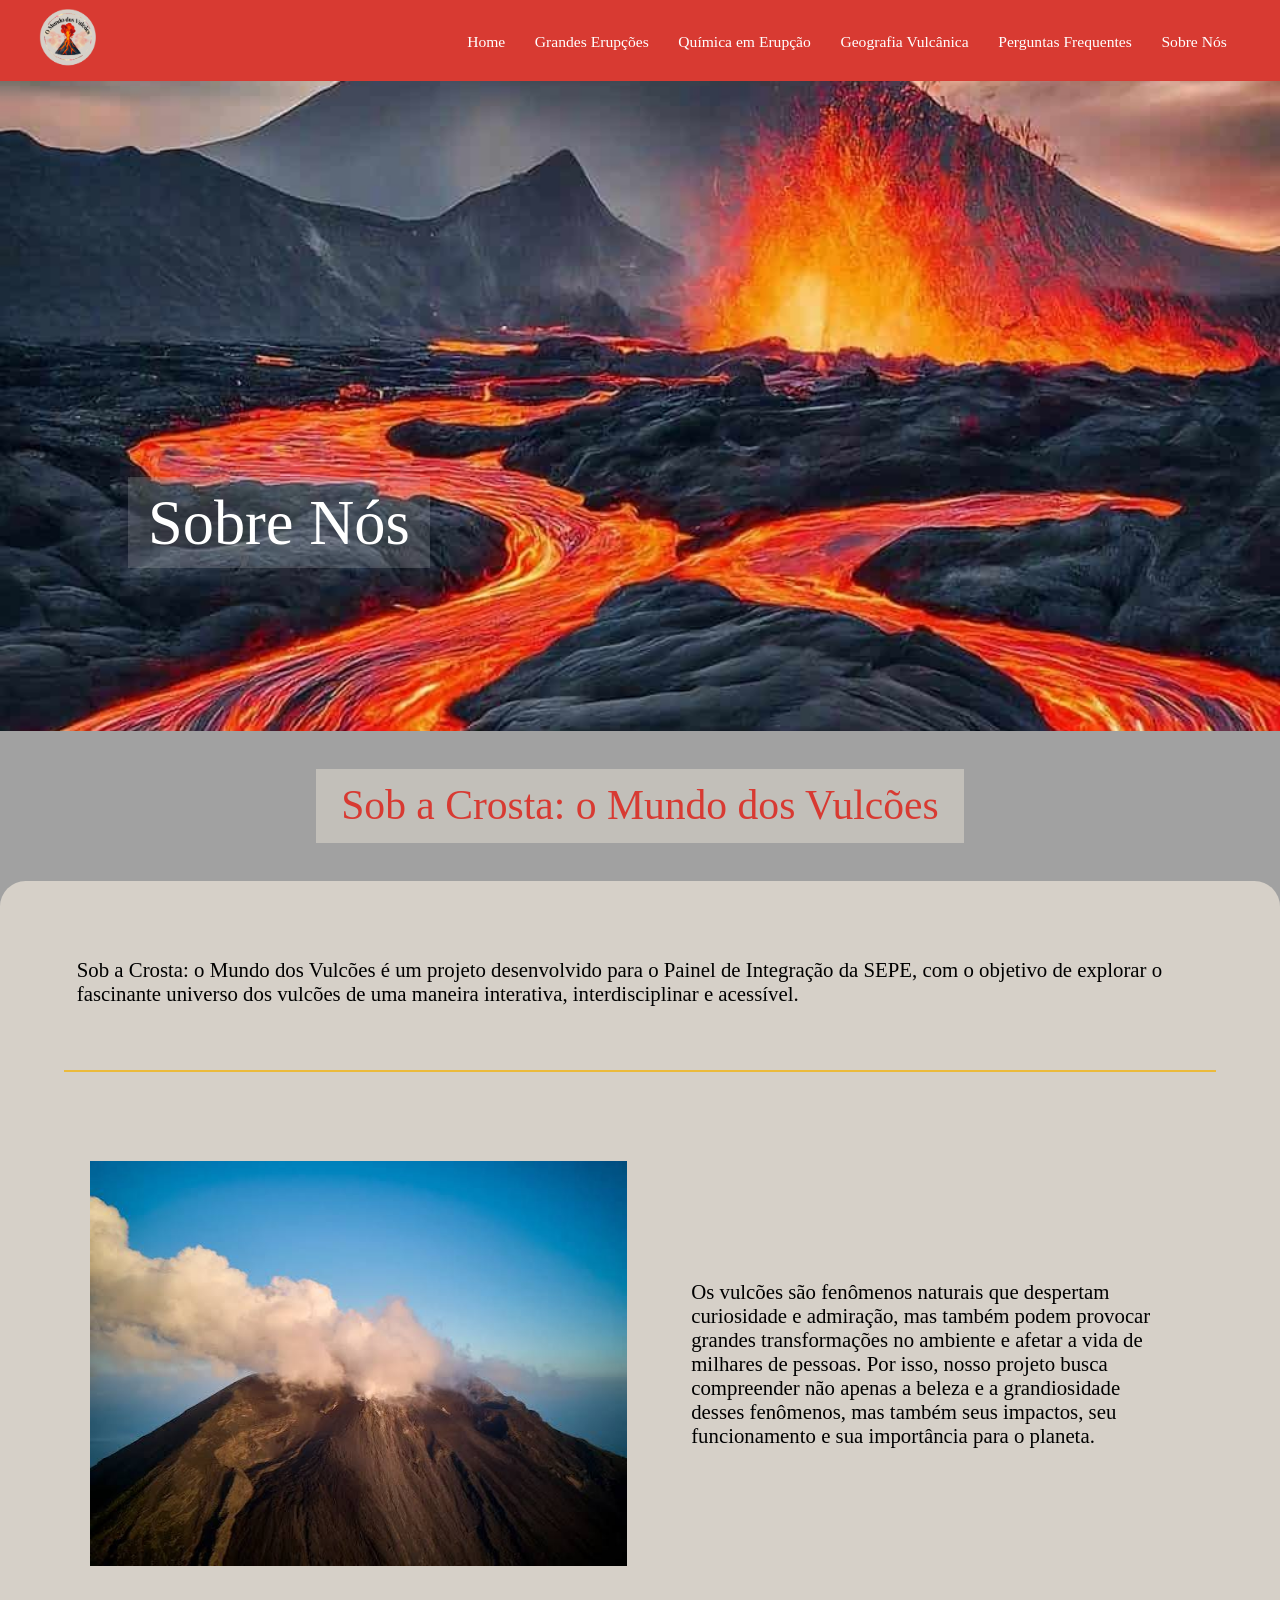
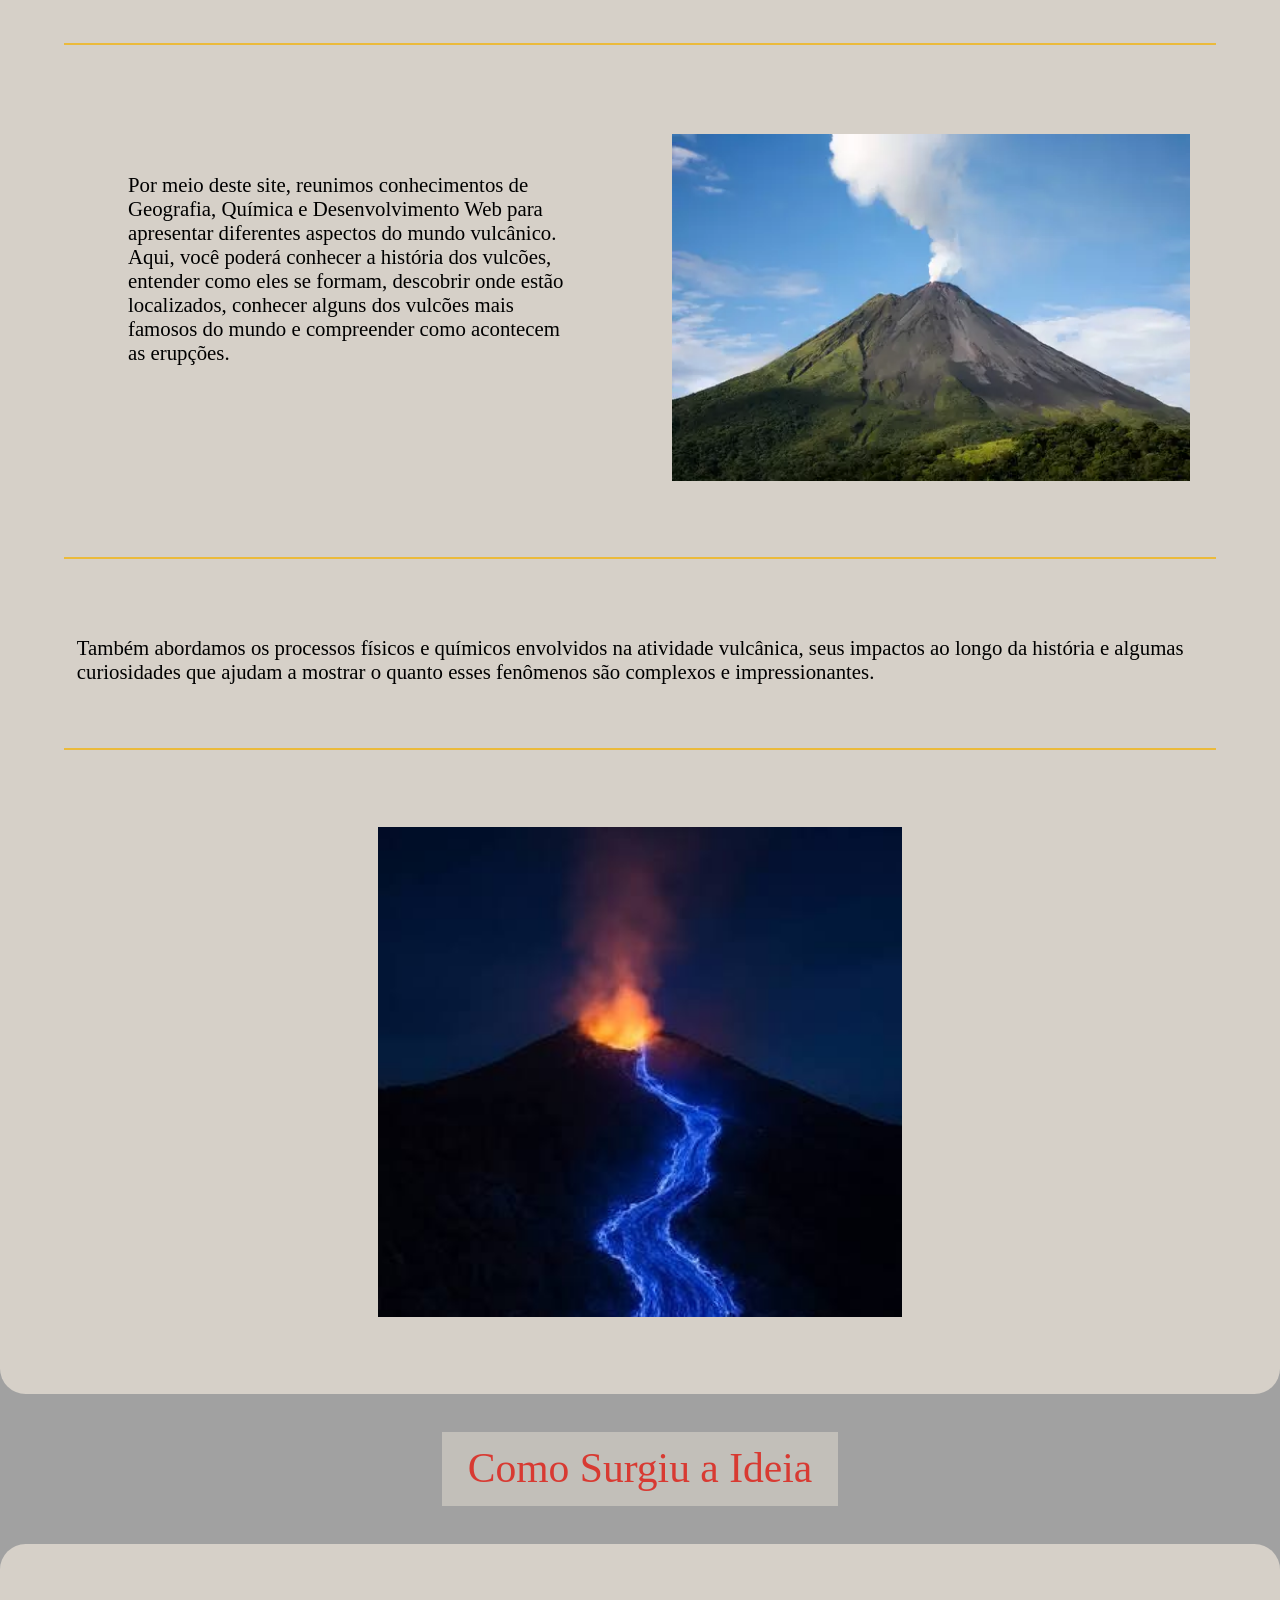
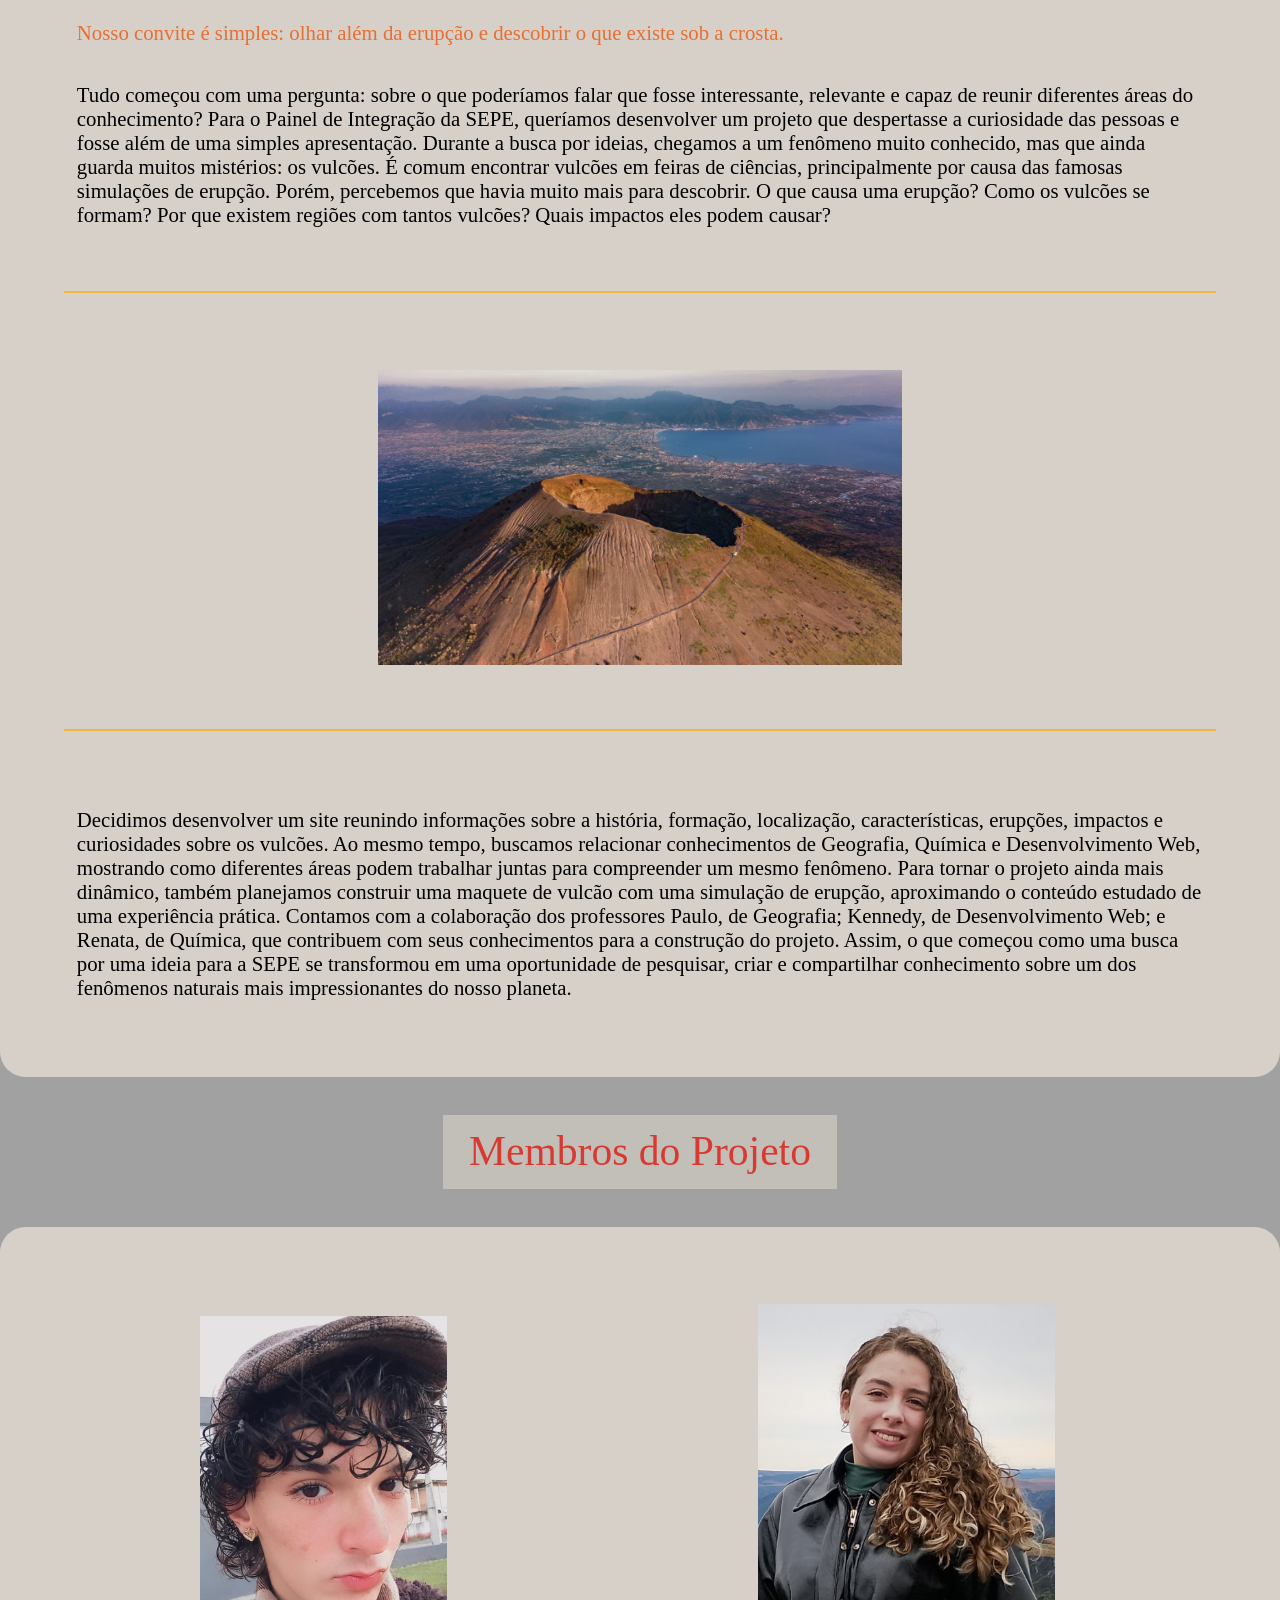
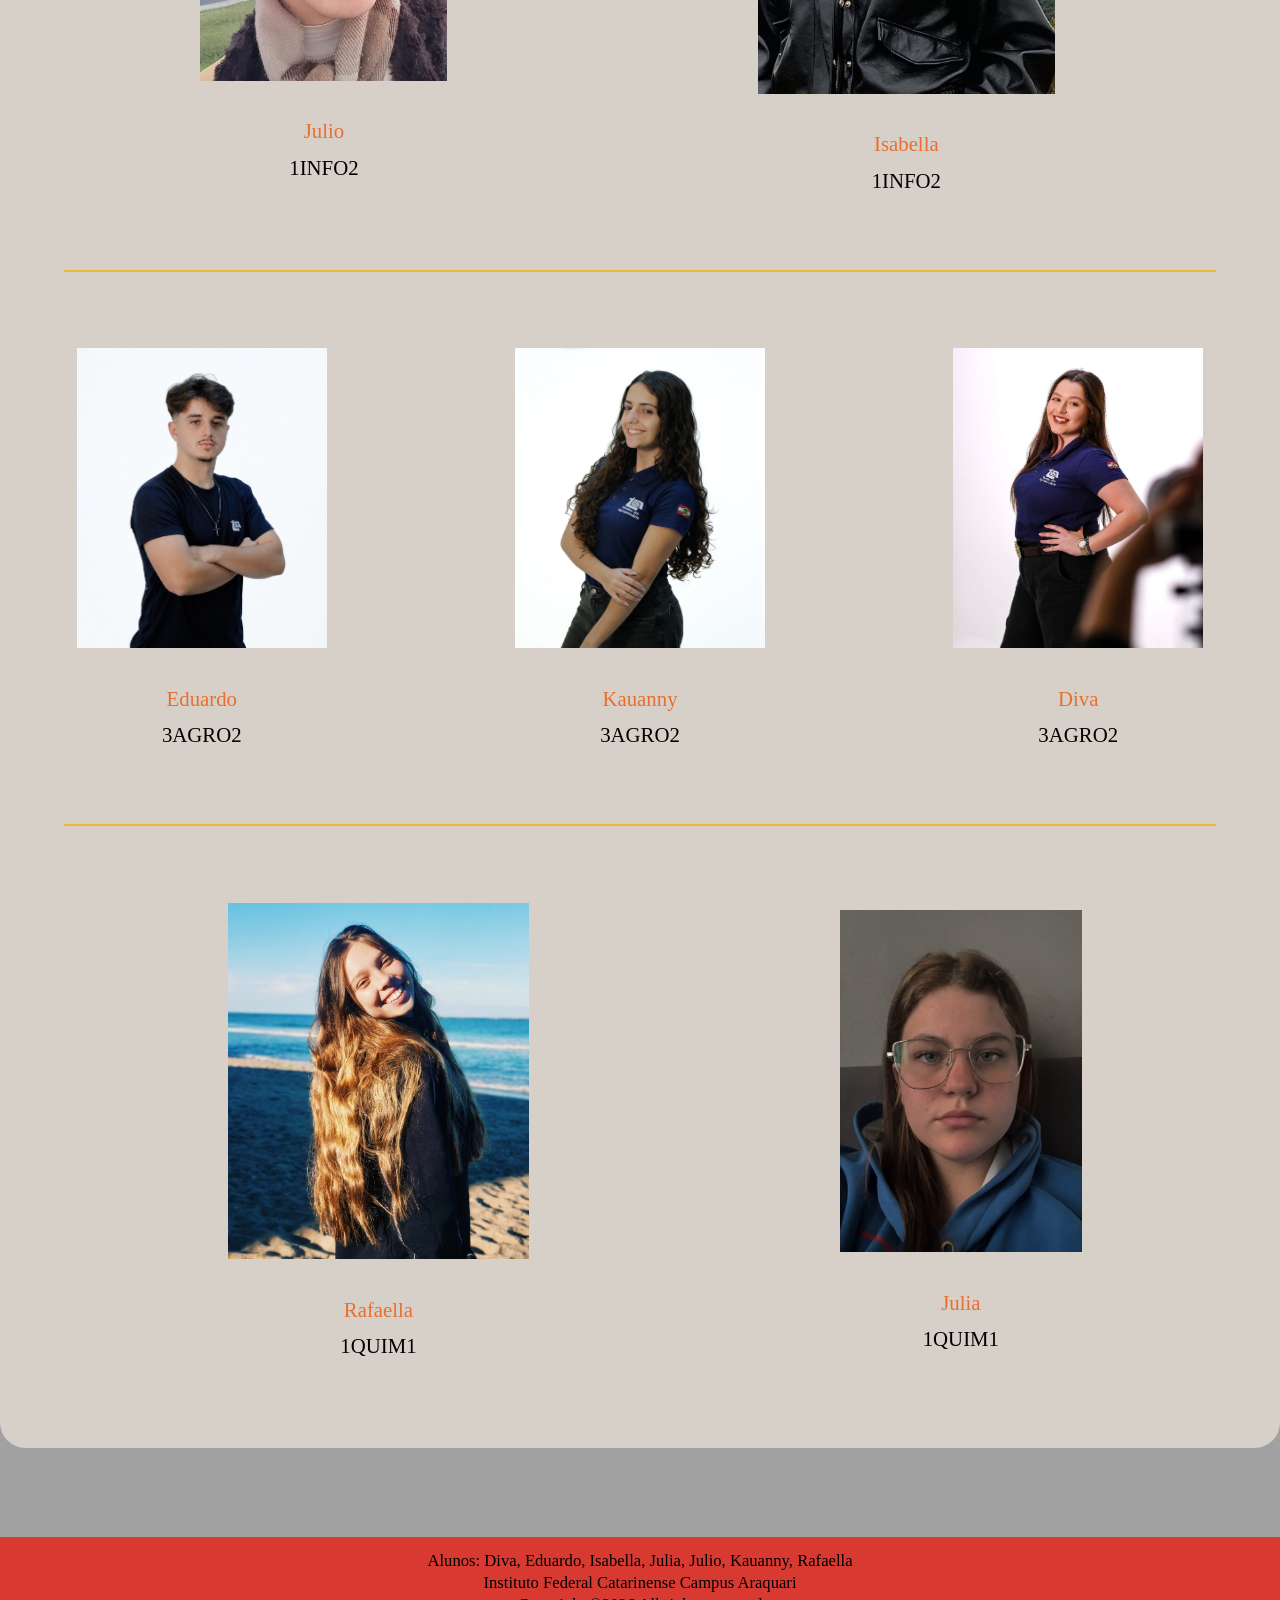
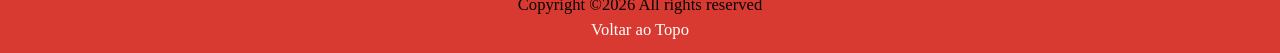
<file: Pág. Sobre Nós/index.html>
<!DOCTYPE html>
<html lang="en">

<head>
    <meta charset="UTF-8">
    <meta name="viewport" content="width=device-width, initial-scale=1.0">
    <link rel="stylesheet" href="CSS/reset.css">
    <link rel="stylesheet" href="CSS/style.css">
    <title>Home</title>
</head>

<body>
    <header>
        <div id="topo"></div>
        <a href="../Pág. Inicial/home.html">
            <img src="imagens/logo.png" alt="Logo">
        </a>
        <nav>
            <ul>
                <li>
                    <a href="../Pág. Inicial/home.html">Home</a>
                </li>
                <li>
                    <a href="../Pág. Grandes Erupções/erupcoes.html">Grandes Erupções</a>
                </li>
                <li>
                    <a href="../Pág. Química em Erupção/quimica.html">Química em Erupção</a>
                </li>
                <li>
                    <a href="../Pág. Geografia Vulcânica/index.html">Geografia Vulcânica</a>
                </li>
                <li>
                    <a href="../Pág. Perguntas Frequentes/perguntas.html">Perguntas Frequentes</a>
                </li>
                <li>
                    <a href="../Pág. Sobre Nós/index.html">Sobre Nós</a>
                </li>
            </ul>
        </nav>
    </header>
    <main>
        <section class="banner">
            <img src="imagens/banner-sobre-nós.jpg" alt="Banner">
            <div class="banner">
                <h1>Sobre Nós</h1>
            </div>
        </section>
        <section class="crosta">
            <h2>Sob a Crosta: o Mundo dos Vulcões</h2>
            <div class="fundo">
                <p>Sob a Crosta: o Mundo dos Vulcões é um projeto desenvolvido para o Painel de Integração da SEPE, com
                    o objetivo de explorar o fascinante universo dos vulcões de uma maneira interativa, interdisciplinar
                    e acessível.</p>
                <hr class="linha">
                <div class="maiorr">
                    <img src="imagens/Vulcão sobre-nós-1.jpg" alt="Vulcão">
                    <div class="texto">
                        <p>Os vulcões são fenômenos naturais que despertam curiosidade e admiração, mas também podem
                            provocar grandes transformações no ambiente e afetar a vida de milhares de pessoas. Por
                            isso, nosso projeto busca compreender não apenas a beleza e a grandiosidade desses
                            fenômenos, mas também seus impactos, seu funcionamento e sua importância para o planeta.</p>
                    </div>
                </div>
                <hr class="linha">
                <div class="parte">
                    <div class="texto">
                        <p>Por meio deste site, reunimos conhecimentos de Geografia, Química e Desenvolvimento Web para
                            apresentar diferentes aspectos do mundo vulcânico. Aqui, você poderá conhecer a história dos
                            vulcões, entender como eles se formam, descobrir onde estão localizados, conhecer alguns dos
                            vulcões mais famosos do mundo e compreender como acontecem as erupções.</p>
                    </div>
                    <img src="imagens/Vulcão-sobre-nós-2.webp" alt="Vulcão">
                </div>
                <hr class="linha">
                <p>Também abordamos os processos físicos e químicos envolvidos na atividade vulcânica, seus impactos ao
                    longo da história e algumas curiosidades que ajudam a mostrar o quanto esses fenômenos são complexos
                    e impressionantes.</p>
                <hr class="linha">
                <img src="imagens/Vulcão-azul.jpg" alt="Vulcão Azul">
            </div>
        </section>
        <section class="surgiu">
            <h2>Como Surgiu a Ideia</h2>
            <div class="fundo">
                <h3><span>Nosso convite é simples: olhar além da erupção e descobrir o que existe sob a crosta.</span>
                </h3>
                <p>Tudo começou com uma pergunta: sobre o que poderíamos falar que fosse interessante, relevante e capaz
                    de reunir diferentes áreas do conhecimento?
                    Para o Painel de Integração da SEPE, queríamos desenvolver um projeto que despertasse a curiosidade
                    das pessoas e fosse além de uma simples apresentação. Durante a busca por ideias, chegamos a um
                    fenômeno muito conhecido, mas que ainda guarda muitos mistérios: os vulcões.
                    É comum encontrar vulcões em feiras de ciências, principalmente por causa das famosas simulações de
                    erupção. Porém, percebemos que havia muito mais para descobrir. O que causa uma erupção? Como os
                    vulcões se formam? Por que existem regiões com tantos vulcões? Quais impactos eles podem causar?</p>
                <hr class="linha">
                <img src="imagens/Vulcão-sobre-nós-3.jpg" alt="Vulcão">
                <hr class="linha">
                <p>Decidimos desenvolver um site reunindo informações sobre a história, formação, localização,
                    características, erupções, impactos e curiosidades sobre os vulcões. Ao mesmo tempo, buscamos
                    relacionar conhecimentos de Geografia, Química e Desenvolvimento Web, mostrando como diferentes
                    áreas podem trabalhar juntas para compreender um mesmo fenômeno.
                    Para tornar o projeto ainda mais dinâmico, também planejamos construir uma maquete de vulcão com uma
                    simulação de erupção, aproximando o conteúdo estudado de uma experiência prática.
                    Contamos com a colaboração dos professores Paulo, de Geografia; Kennedy, de Desenvolvimento Web; e
                    Renata, de Química, que contribuem com seus conhecimentos para a construção do projeto.
                    Assim, o que começou como uma busca por uma ideia para a SEPE se transformou em uma oportunidade de
                    pesquisar, criar e compartilhar conhecimento sobre um dos fenômenos naturais mais impressionantes do
                    nosso planeta.</p>
            </div>
        </section>
        <section class="membros">
            <h2>Membros do Projeto</h2>
            <div class="fundo">
                <div class="membros1">
                    <ul>
                        <li>
                            <img src="imagens/Julio.jpeg" alt="Julio 1INFO2">
                            <h3><span>Julio</span></h3>
                            <p><span>1INFO2</span></p>
                        </li>
                        <li>
                            <img src="imagens/Isabella.jpeg" alt="Isabella 1INFO2">
                            <h3><span>Isabella</span></h3>
                            <p><span>1INFO2</span></p>
                        </li>
                    </ul>
                      <hr class="linha">
                    <div class="membros2">
                        <ul>
                            <li>
                                <img src="imagens/Eduardo.jpeg" alt="Eduardo 3AGRO2">
                                <h3><span>Eduardo</span></h3>
                                <p><span>3AGRO2</span></p>
                            </li>
                            <li>
                                <img src="imagens/Kauane.jpeg" alt="Kauanny 3AGRO2">
                                <h3><span>Kauanny</span></h3>
                                <p><span>3AGRO2</span></p>
                            </li>
                            <li>
                                <img src="imagens/Diva.jpeg" alt="Diva 3AGRO2">
                                <h3><span>Diva</span></h3>
                                <p><span>3AGRO2</span></p>
                            </li>
                        </ul>
                    </div>
                      <hr class="linha">
                    <div class="membros3">
                        <ul>
                            <li>
                                <img src="imagens/Rafaella.jpeg" alt="Rafaella 3AGRO2">
                                <h3><span>Rafaella</span></h3>
                                <p><span>1QUIM1</span></p>
                            </li>
                            <li>
                                <img src="imagens/Julia.jpeg" alt="Julia 1QUIM1">
                                <h3><span>Julia</span></h3>
                                <p><span>1QUIM1</span></p>
                            </li>
                        </ul>
                    </div>
                </div>
            </div>
        </section>
    </main>
    <footer>
        <div>
            <p>
                Alunos: Diva, Eduardo, Isabella, Julia, Julio, Kauanny, Rafaella
            </p>
            <p>
                Instituto Federal Catarinense Campus Araquari
            </p>
            <p>
                Copyright ©2026 All rights reserved
            </p>
        </div>
        <div>
            <a href="#topo">Voltar ao Topo</a>
        </div>
    </footer>
</body>
</html>
</file>
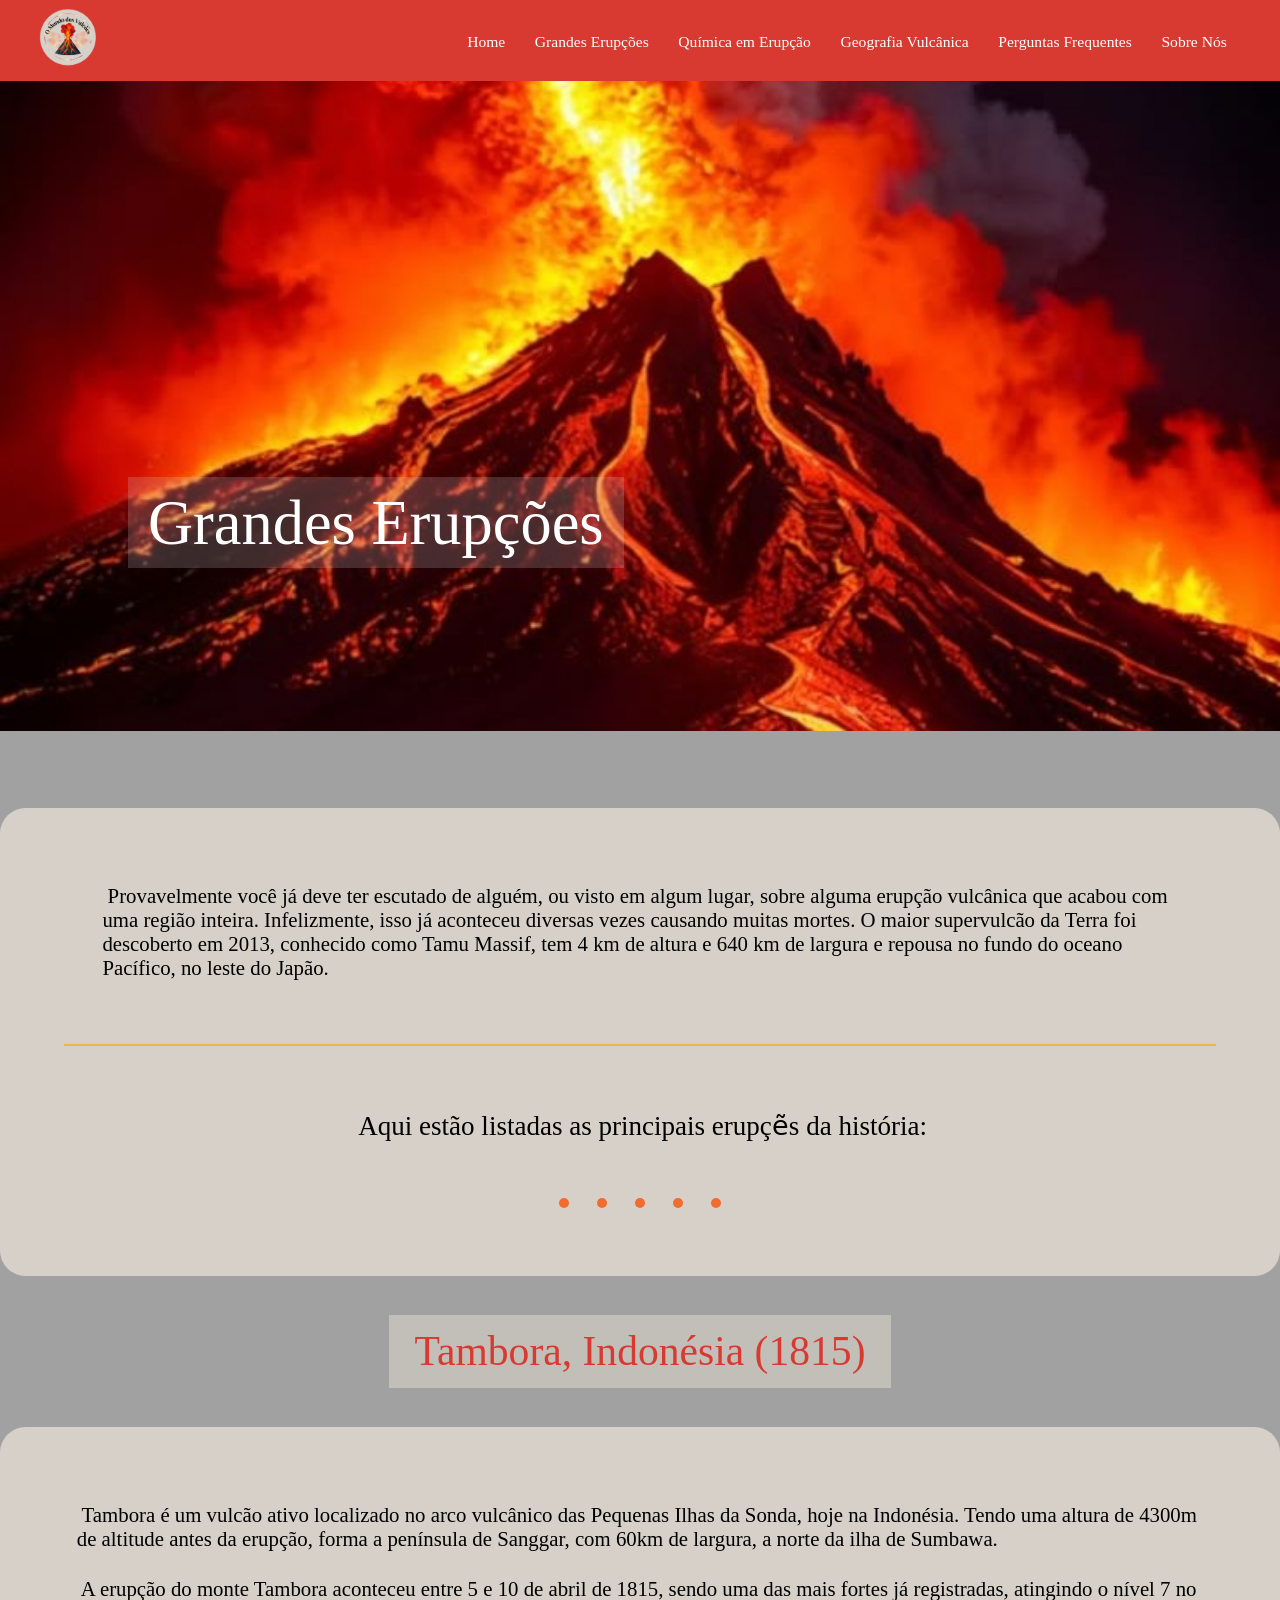
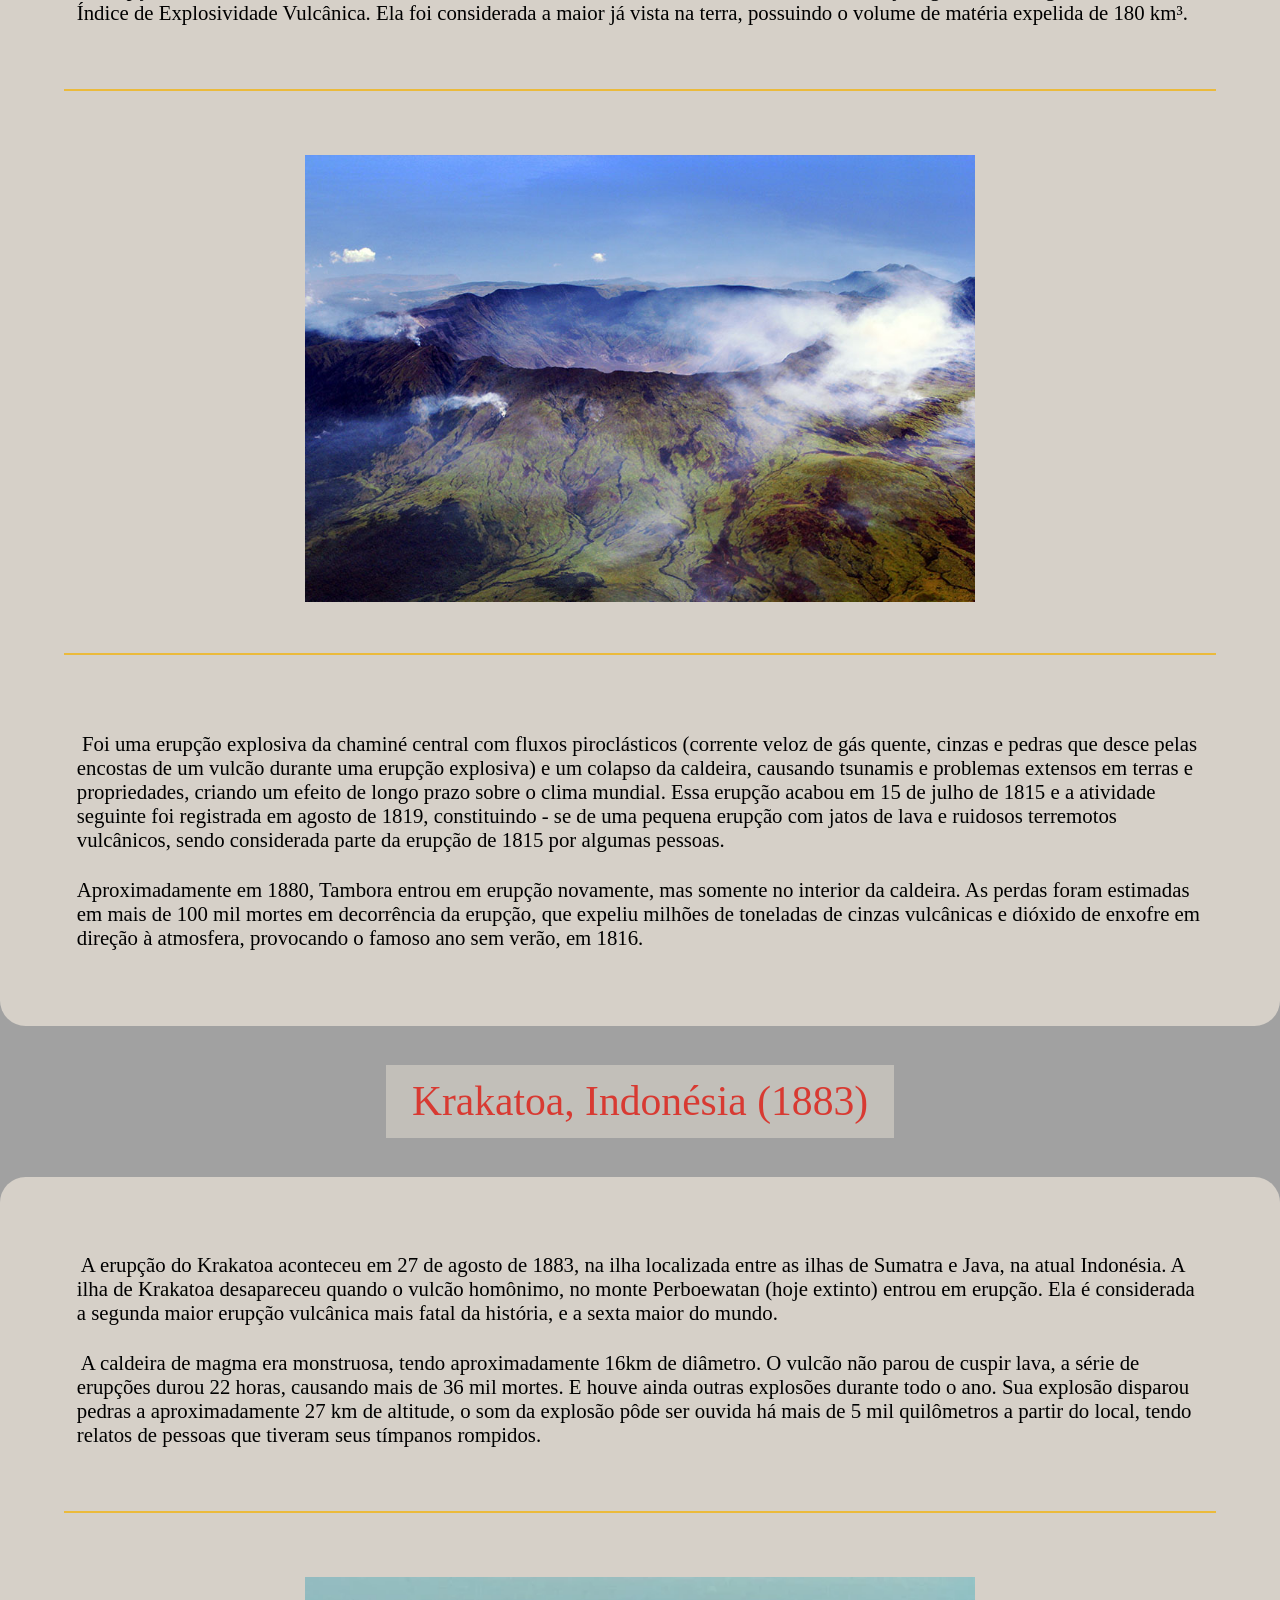
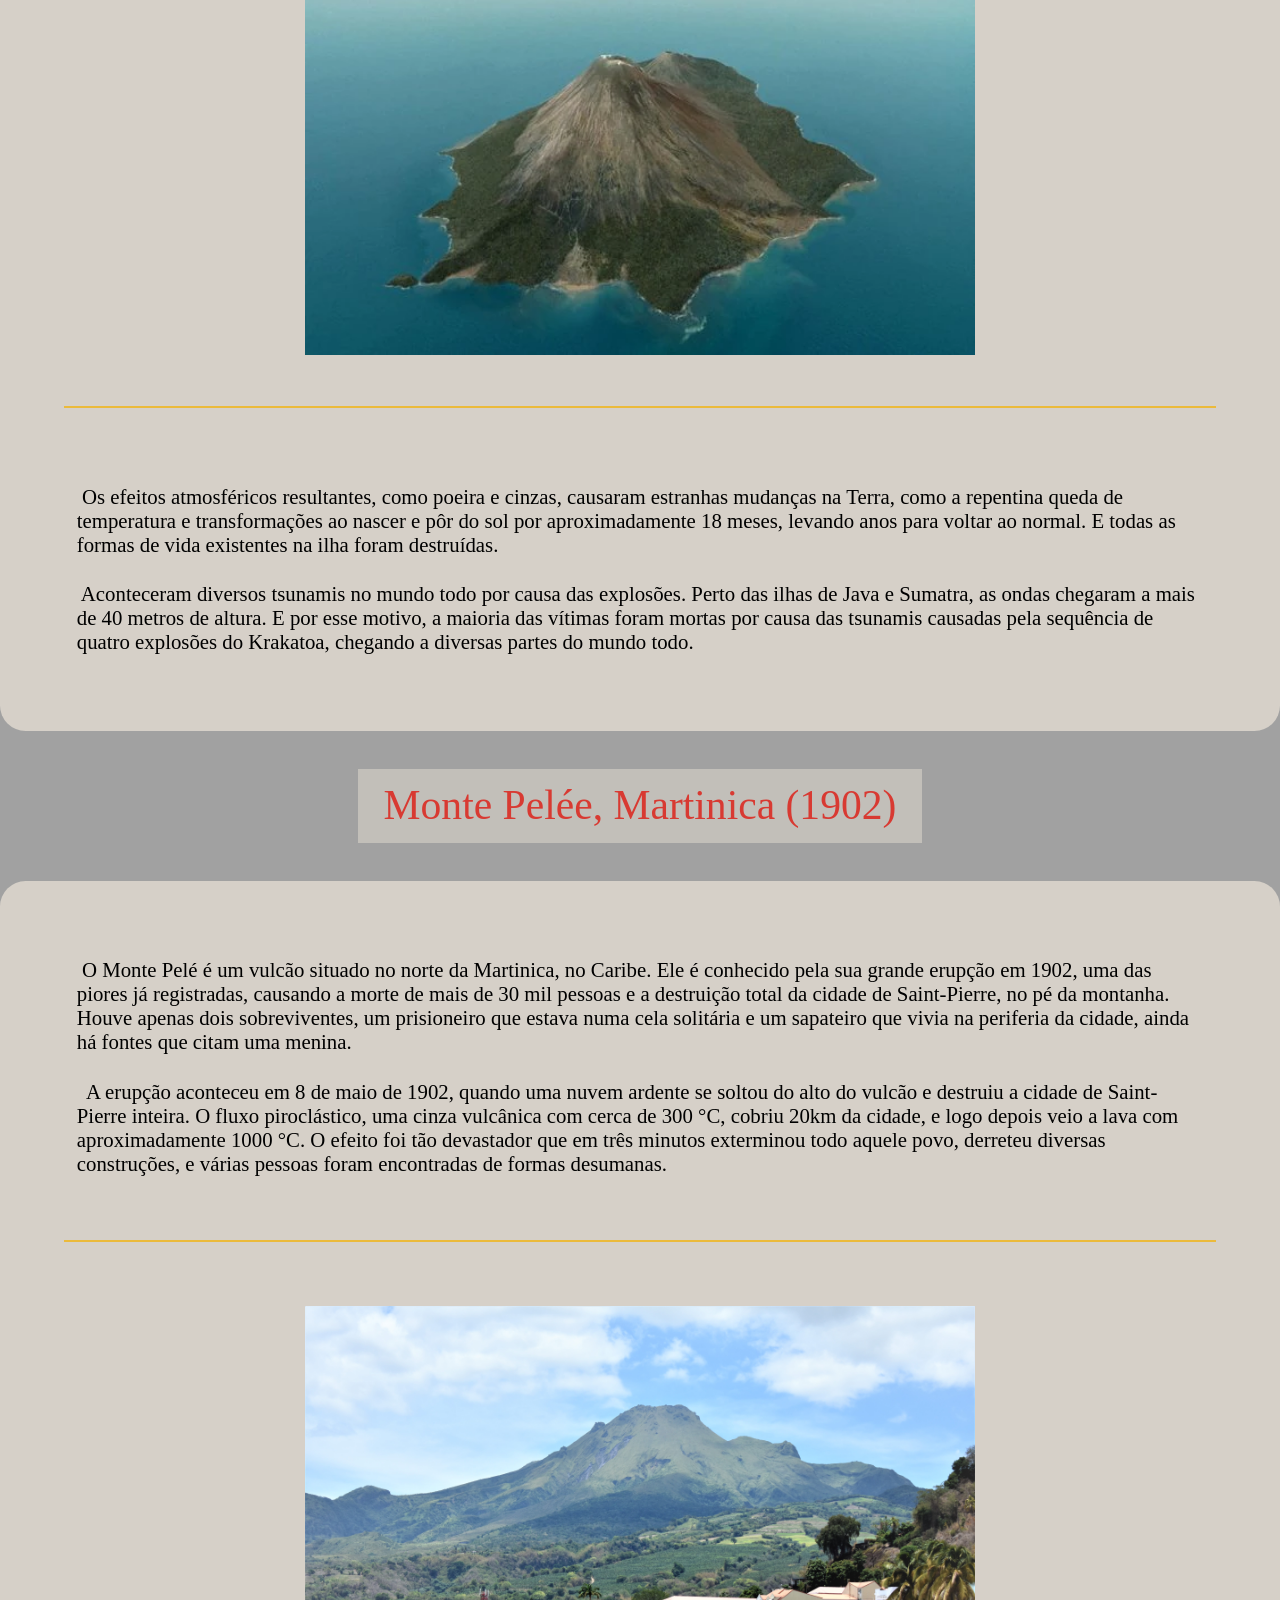
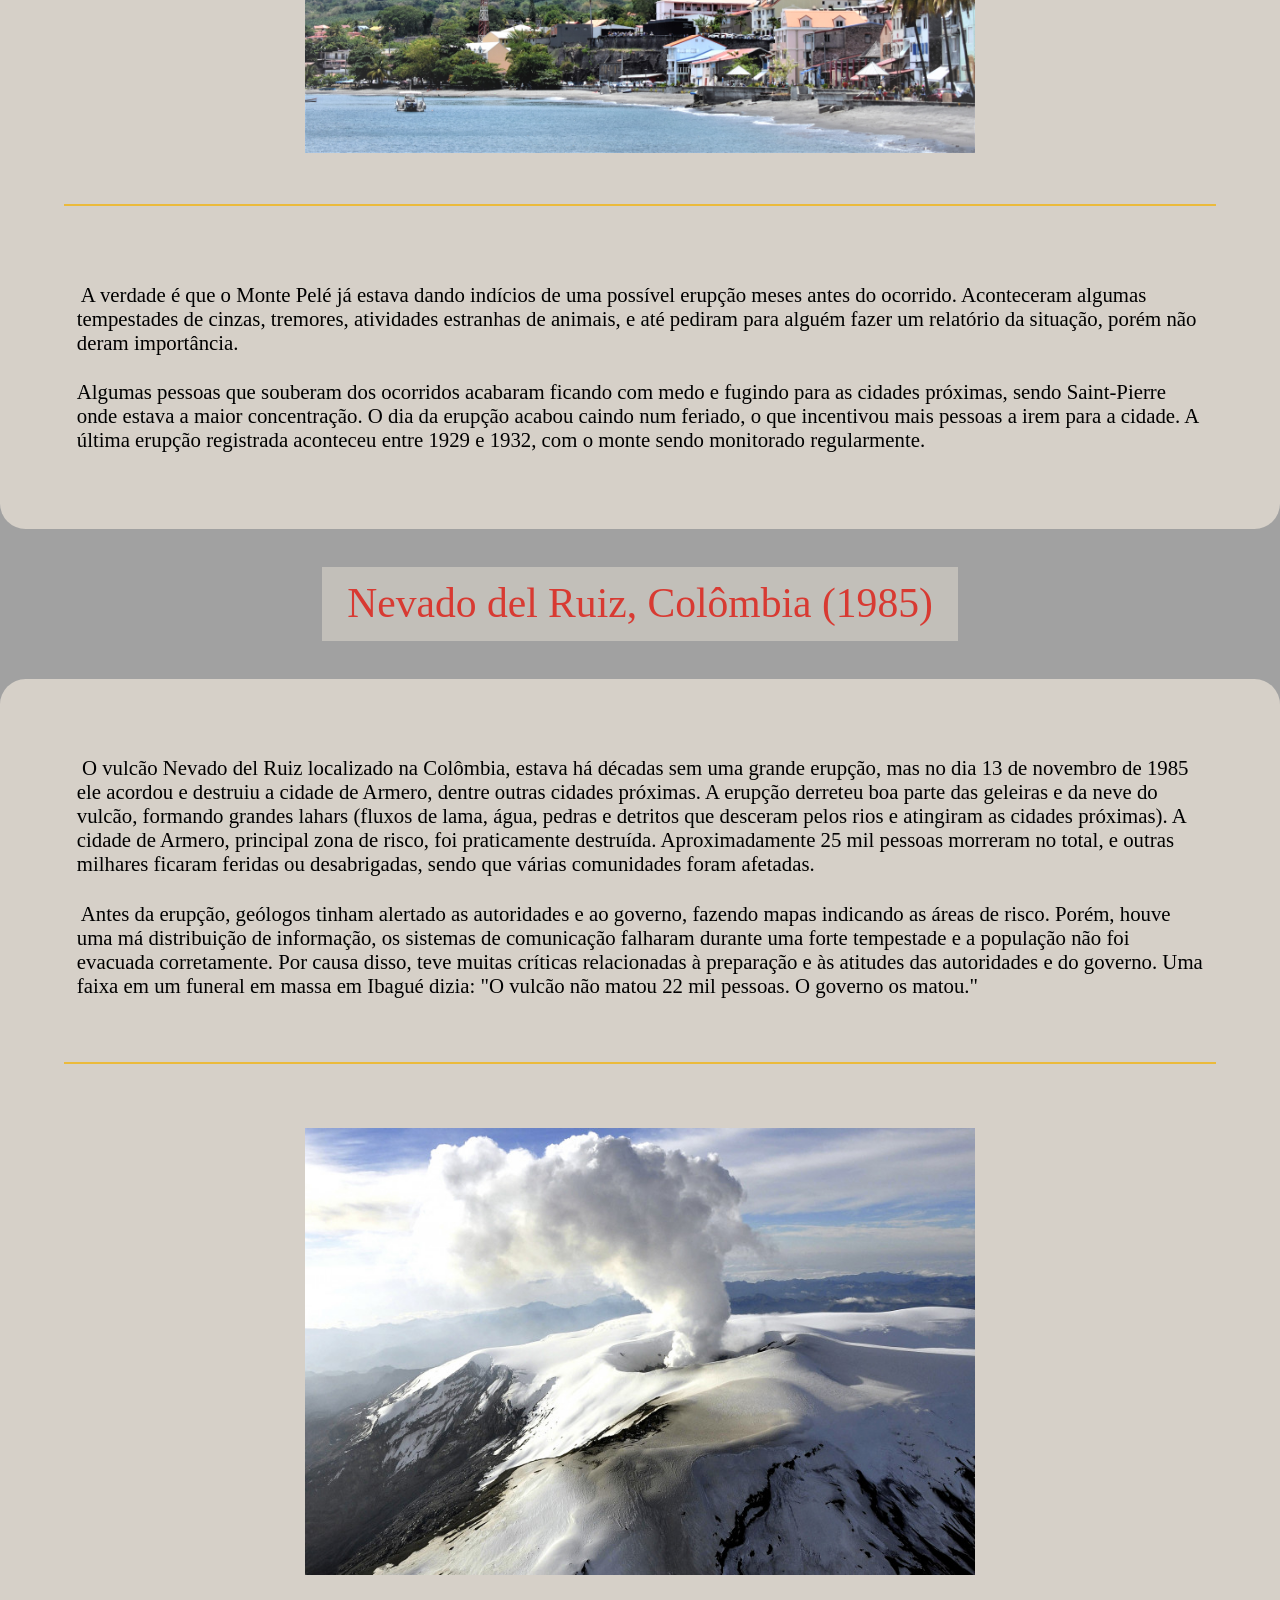
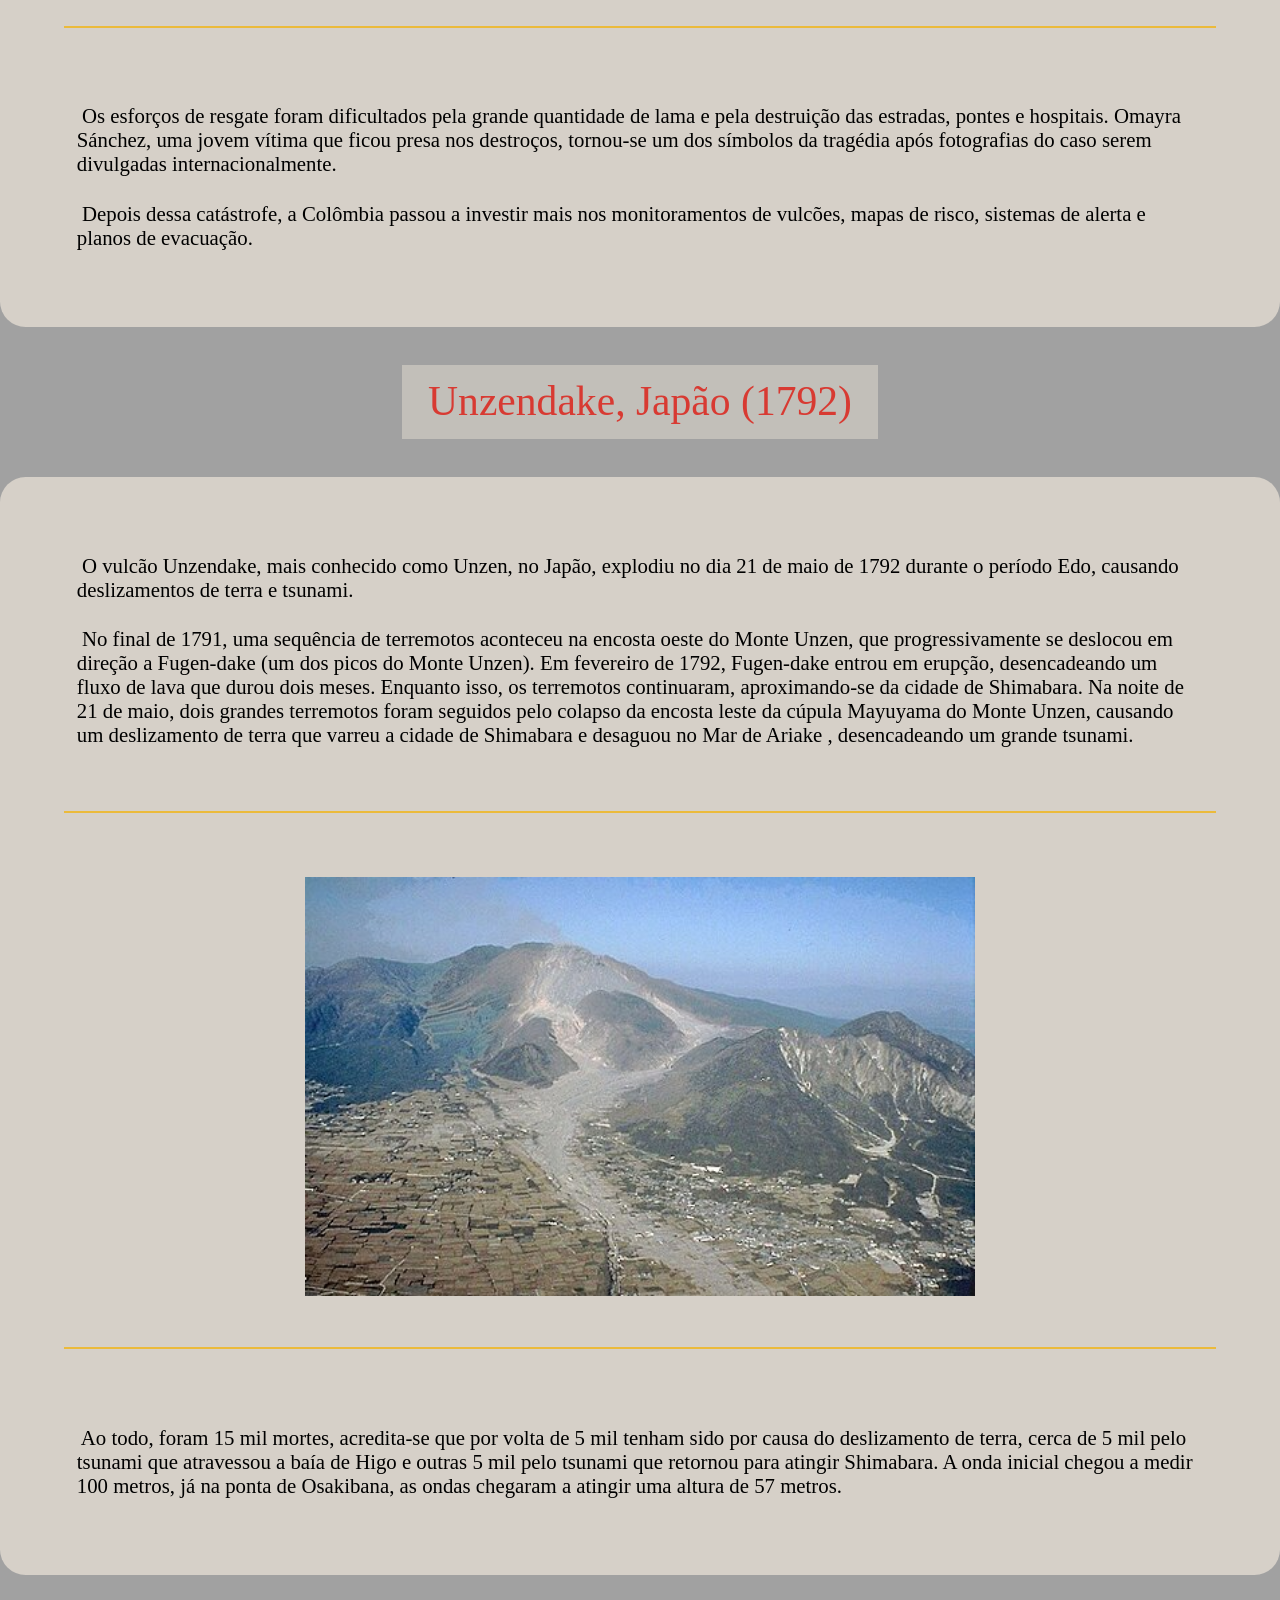
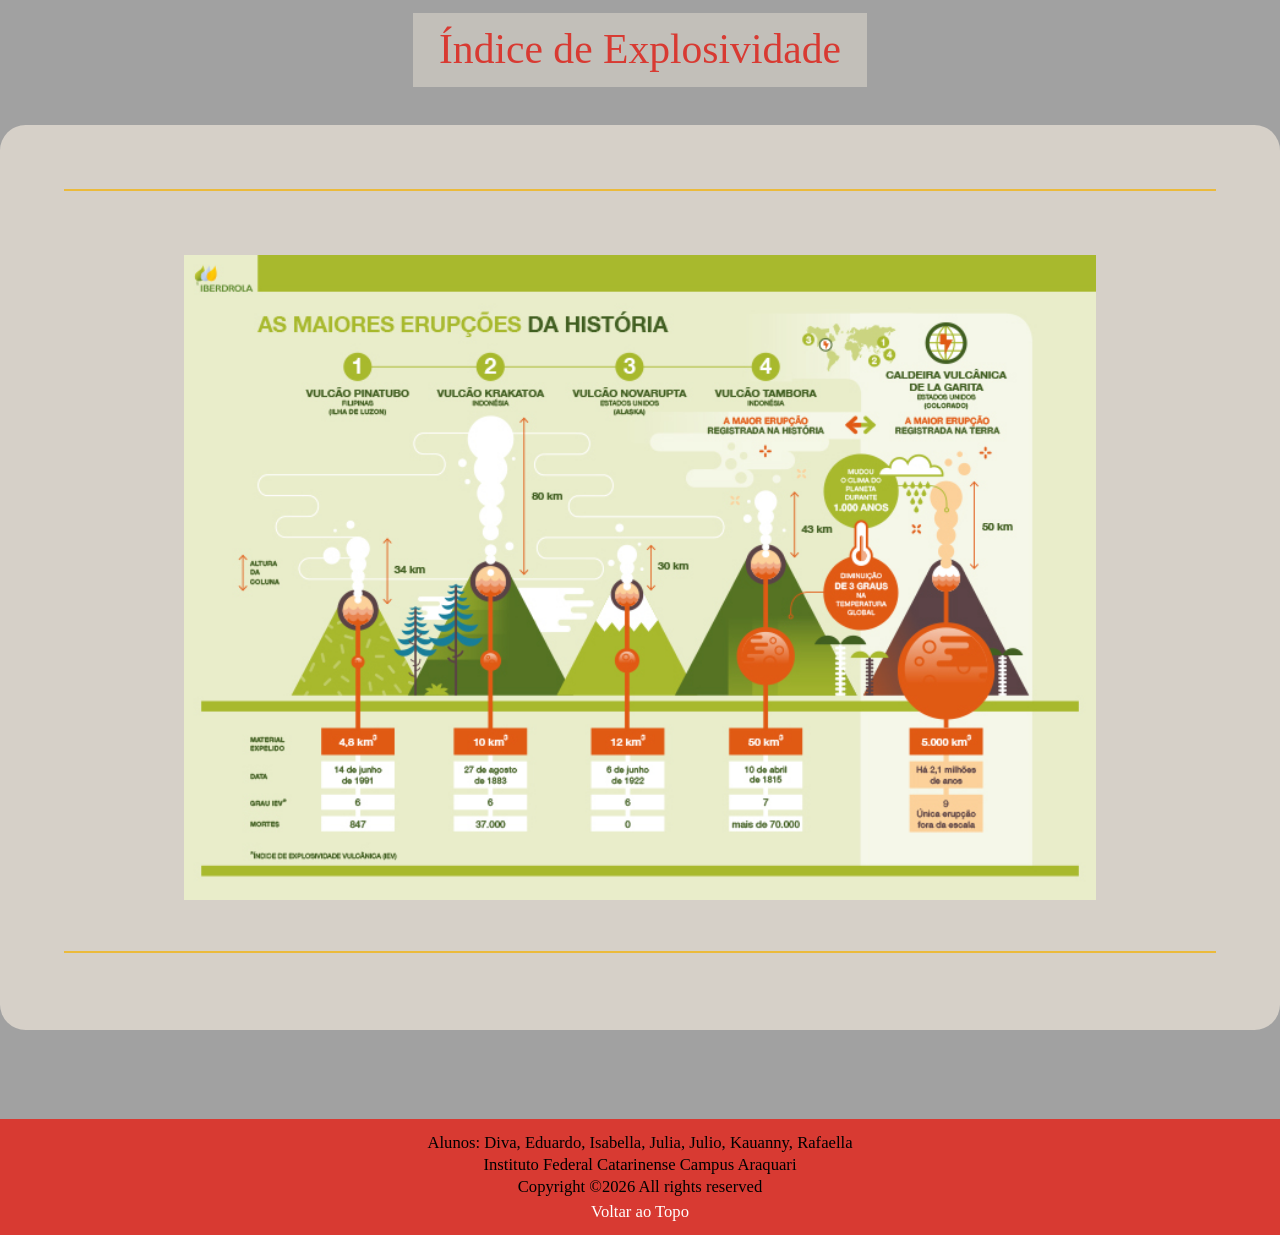
<file: Pág. Grandes Erupções/erupcoes.html>
<!DOCTYPE html>
<html lang="en">
<head>
    <meta charset="UTF-8">
    <meta name="viewport" content="width=device-width, initial-scale=1.0">
    <title>Grandes - Erupções</title>
    <link rel="stylesheet" href="css/reset.css">
    <link rel="stylesheet" href="css/style.css">
</head>
<body>
    <header>
        <div id="topo"></div>
        <a href="../Pág. Inicial/home.html">
            <img src="Imagens/logo.png" alt="Logo">
        </a>
        <nav>
            <ul>
                <li>
                    <a href="../Pág. Inicial/home.html">Home</a>
                </li>
                <li>
                    <a href="../Pág. Grandes Erupções/erupcoes.html">Grandes Erupções</a>
                </li>
                <li>
                    <a href="../Pág. Química em Erupção/quimica.html">Química em Erupção</a>
                </li>
                <li>
                   <a href="../Pág. Geografia Vulcânica/index.html">Geografia Vulcânica</a>
                </li>
                <li>
                    <a href="../Pág. Perguntas Frequentes/perguntas.html">Perguntas Frequentes</a>
                </li>
                <li>
                    <a href="../Pág. Sobre Nós/index.html">Sobre Nós</a>
                </li>
            </ul>
        </nav>
    </header>
    <main>
         <section class="banner">
            <img src="Imagens/banner.jpg" alt="banner">
            <div class="banner">
                <h1>Grandes Erupções</h1>
            </div>
        </section>
        <section class="introdução">
            <p>
                 Provavelmente você já deve ter escutado de alguém, ou visto em algum lugar, sobre alguma erupção vulcânica que acabou com uma região inteira. Infelizmente, isso já aconteceu diversas vezes causando muitas mortes. O maior supervulcão da Terra foi descoberto em 2013, conhecido como Tamu Massif, tem 4 km de altura e 640 km de largura e repousa no fundo do oceano Pacífico, no leste do Japão.
            </p>
            <hr class="linha">
            <p class="maior">
                 Aqui estão listadas as principais erupçẽs da história:
            </p>
            <div class="pontinhos">
                <span></span>
                <span></span>
                <span></span>
                <span></span>
                <span></span>
            </div>
        </section>
        <section class="tambora">
            <h2>Tambora, Indonésia (1815)</h2>
            <div class="fundo">
                <div class="texto">
                    <p>
                         Tambora é um vulcão ativo localizado no arco vulcânico das Pequenas Ilhas da Sonda, hoje na Indonésia. Tendo uma altura de 4300m de altitude antes da erupção, forma a península de Sanggar, com 60km de largura, a norte da ilha de Sumbawa. 
                    </p>
                    <p>
                         A erupção do monte Tambora aconteceu entre 5 e 10 de abril de 1815, sendo uma das mais fortes já registradas, atingindo o nível 7 no Índice de Explosividade Vulcânica. Ela foi considerada a maior já vista na terra, possuindo o volume de matéria expelida de 180 km³. 
                    </p>
                </div>
                <hr class="linha">
                <img src="Imagens/tambora.jpg" alt="Tambora">
                <hr class="linha">
                <div class="texto">
                    <p>
                         Foi uma erupção explosiva da chaminé central com fluxos piroclásticos (corrente veloz de gás quente, cinzas e pedras que desce pelas encostas de um vulcão durante uma erupção explosiva) e um colapso da caldeira, causando tsunamis e problemas extensos em terras e propriedades, criando um efeito de longo prazo sobre o clima mundial. Essa erupção acabou em 15 de julho de 1815 e a atividade seguinte foi registrada em agosto de 1819, constituindo - se de uma pequena erupção com jatos de lava e ruidosos terremotos vulcânicos, sendo considerada parte da erupção de 1815 por algumas pessoas.
                    </p>
                    <p>
                         Aproximadamente em 1880, Tambora entrou em erupção novamente, mas somente no interior da caldeira. As perdas foram estimadas em mais de 100 mil mortes em decorrência da erupção, que expeliu milhões de toneladas de cinzas vulcânicas e dióxido de enxofre em direção à atmosfera, provocando o famoso ano sem verão, em 1816.
                    </p>
                </div>
            </div>
        </section>
        <section class="krakatoa">
            <h2>Krakatoa, Indonésia (1883)</h2>
            <div class="fundo">
                <div class="texto">
                    <p>
                         A erupção do Krakatoa aconteceu em 27 de agosto de 1883, na ilha localizada entre as ilhas de Sumatra e Java, na atual Indonésia. A ilha de Krakatoa desapareceu quando o vulcão homônimo, no monte Perboewatan (hoje extinto) entrou em erupção. Ela é considerada a segunda maior erupção vulcânica mais fatal da história, e a sexta maior do mundo.
                    </p>
                    <p>
                         A caldeira de magma era monstruosa, tendo aproximadamente 16km de diâmetro. O vulcão não parou de cuspir lava, a série de erupções durou 22 horas, causando mais de 36 mil mortes. E houve ainda outras explosões durante todo o ano. Sua explosão disparou pedras a aproximadamente 27 km de altitude, o som da explosão pôde ser ouvida há mais de 5 mil quilômetros a partir do local, tendo relatos de pessoas que tiveram seus tímpanos rompidos.
                    </p>
                </div>
                <hr class="linha">
                <img src="Imagens/krakatoa.webp" alt="Krakatoa">
                <hr class="linha">
                <div class="texto">
                    <p>
                         Os efeitos atmosféricos resultantes, como poeira e cinzas, causaram estranhas mudanças na Terra, como a repentina queda de temperatura e transformações ao nascer e pôr do sol por aproximadamente 18 meses, levando anos para voltar ao normal. E todas as formas de vida existentes na ilha foram destruídas.
                    </p>
                    <p>
                         Aconteceram diversos tsunamis no mundo todo por causa das explosões. Perto das ilhas de Java e Sumatra, as ondas chegaram a mais de 40 metros de altura. E por esse motivo, a maioria das vítimas foram mortas por causa das tsunamis causadas pela sequência de quatro explosões do Krakatoa, chegando a diversas partes do mundo todo.
                    </p>
                </div>
            </div>
        </section>
        <section class="pelee">
            <h2>Monte Pelée, Martinica (1902)</h2>
            <div class="fundo">
                <div class="texto">
                    <p>
                         O Monte Pelé é um vulcão situado no norte da Martinica, no Caribe. Ele é conhecido pela sua grande erupção em 1902, uma das piores já registradas, causando a morte de mais de 30 mil pessoas e a destruição total da cidade de Saint-Pierre, no pé da montanha. Houve apenas dois sobreviventes, um prisioneiro que estava numa cela solitária e um sapateiro que vivia na periferia da cidade, ainda há fontes que citam uma menina.
                    </p>
                    <p>
                          A erupção aconteceu em 8 de maio de 1902, quando uma nuvem ardente se soltou do alto do vulcão e destruiu a cidade de Saint-Pierre inteira. O fluxo piroclástico, uma cinza vulcânica com cerca de 300 °C, cobriu 20km da cidade, e logo depois veio a lava com aproximadamente 1000 °C. O efeito foi tão devastador que em três minutos exterminou todo aquele povo, derreteu diversas construções, e várias pessoas foram encontradas de formas desumanas.
                    </p>
                </div>
                <hr class="linha">
                <img src="Imagens/monte pelée.jpg" alt="Monte Pelée">
                <hr class="linha">
                <div class="texto">
                    <p>
                         A verdade é que o Monte Pelé já estava dando indícios de uma possível erupção meses antes do ocorrido. Aconteceram algumas tempestades de cinzas, tremores, atividades estranhas de animais, e até pediram para alguém fazer um relatório da situação, porém não deram importância.
                    </p>
                    <p>
                        Algumas pessoas que souberam dos ocorridos acabaram ficando com medo e fugindo para as cidades próximas, sendo Saint-Pierre onde estava a maior concentração. O dia da erupção acabou caindo num feriado, o que incentivou mais pessoas a irem para a cidade. A última erupção registrada aconteceu entre 1929 e 1932, com o monte sendo monitorado regularmente.
                    </p>
                </div>
            </div>
        </section>
        <section class="nevado">
            <h2>Nevado del Ruiz, Colômbia (1985)</h2>
            <div class="fundo">
                <div class="texto">
                    <p>
                         O vulcão Nevado del Ruiz localizado na Colômbia, estava há décadas sem uma grande erupção, mas no dia 13 de novembro de 1985 ele acordou e destruiu a cidade de Armero, dentre outras cidades próximas. A erupção derreteu boa parte das geleiras e da neve do vulcão, formando grandes lahars (fluxos de lama, água, pedras e detritos que desceram pelos rios e atingiram as cidades próximas). A cidade de Armero, principal zona de risco, foi praticamente destruída. Aproximadamente 25 mil pessoas morreram no total, e outras milhares ficaram feridas ou desabrigadas, sendo que várias comunidades foram afetadas.
                    </p>
                    <p>
                         Antes da erupção, geólogos tinham alertado as autoridades e ao governo, fazendo mapas indicando as áreas de risco. Porém, houve uma má distribuição de informação, os sistemas de comunicação falharam durante uma forte tempestade e a população não foi evacuada corretamente. Por causa disso, teve muitas críticas relacionadas à preparação e às atitudes das autoridades e do governo. Uma faixa em um funeral em massa em Ibagué dizia: "O vulcão não matou 22 mil pessoas. O governo os matou."
                    </p>
                </div>
                <hr class="linha">
                <img src="Imagens/nevado del ruiz.jpg" alt="Nevado del Ruiz">
                <hr class="linha">
                <div class="texto">
                    <p>
                         Os esforços de resgate foram dificultados pela grande quantidade de lama e pela destruição das estradas, pontes e hospitais. Omayra Sánchez, uma jovem vítima que ficou presa nos destroços, tornou-se um dos símbolos da tragédia após fotografias do caso serem divulgadas internacionalmente.
                    </p>
                    <p>
                         Depois dessa catástrofe, a Colômbia passou a investir mais nos monitoramentos de vulcões, mapas de risco, sistemas de alerta e planos de evacuação.
                    </p>
                </div>
            </div>
        </section>
        <section class="unzendake">
            <h2>Unzendake, Japão (1792)</h2>
            <div class="fundo">
                <div class="texto">
                    <p>
                         O vulcão Unzendake, mais conhecido como Unzen, no Japão, explodiu no dia 21 de maio de 1792 durante o período Edo, causando deslizamentos de terra e tsunami.
                    </p>
                    <p>
                         No final de 1791, uma sequência de terremotos aconteceu na encosta oeste do Monte Unzen, que progressivamente se deslocou em direção a Fugen-dake (um dos picos do Monte Unzen). Em fevereiro de 1792, Fugen-dake entrou em erupção, desencadeando um fluxo de lava que durou dois meses. Enquanto isso, os terremotos continuaram, aproximando-se da cidade de Shimabara. Na noite de 21 de maio, dois grandes terremotos foram seguidos pelo colapso da encosta leste da cúpula Mayuyama do Monte Unzen, causando um deslizamento de terra que varreu a cidade de Shimabara e desaguou no Mar de Ariake , desencadeando um grande tsunami.
                    </p>
                </div>
                <hr class="linha">
                <img src="Imagens/unzendakee.jpg" alt="Unzendake">
                <hr class="linha">
                <div class="texto">
                    <p>
                         Ao todo, foram 15 mil mortes, acredita-se que por volta de 5 mil tenham sido por causa do deslizamento de terra, cerca de 5 mil pelo tsunami que atravessou a baía de Higo e outras 5 mil pelo tsunami que retornou para atingir Shimabara. A onda inicial chegou a medir 100 metros, já na ponta de Osakibana, as ondas chegaram a atingir uma altura de 57 metros.
                    </p>
                </div>
            </div>
        </section>
        <section class="indice">
            <h2>Índice de Explosividade</h2>
            <div class="fundo">
                <hr class="linha">
                <img src="Imagens/indice.jpg" alt="Índice">
                <hr class="linha">
            </div>
        </section>
    </main>
    <footer>
        <div>
            <p>
                Alunos: Diva, Eduardo, Isabella, Julia, Julio, Kauanny, Rafaella
            </p>
            <p>
                Instituto Federal Catarinense Campus Araquari
            </p>
            <p>
                Copyright ©2026 All rights reserved 
            </p>
        </div>
        <div>
            <a href="#topo">Voltar ao Topo</a>
        </div>
    </footer>
</body>
</html>
</file>
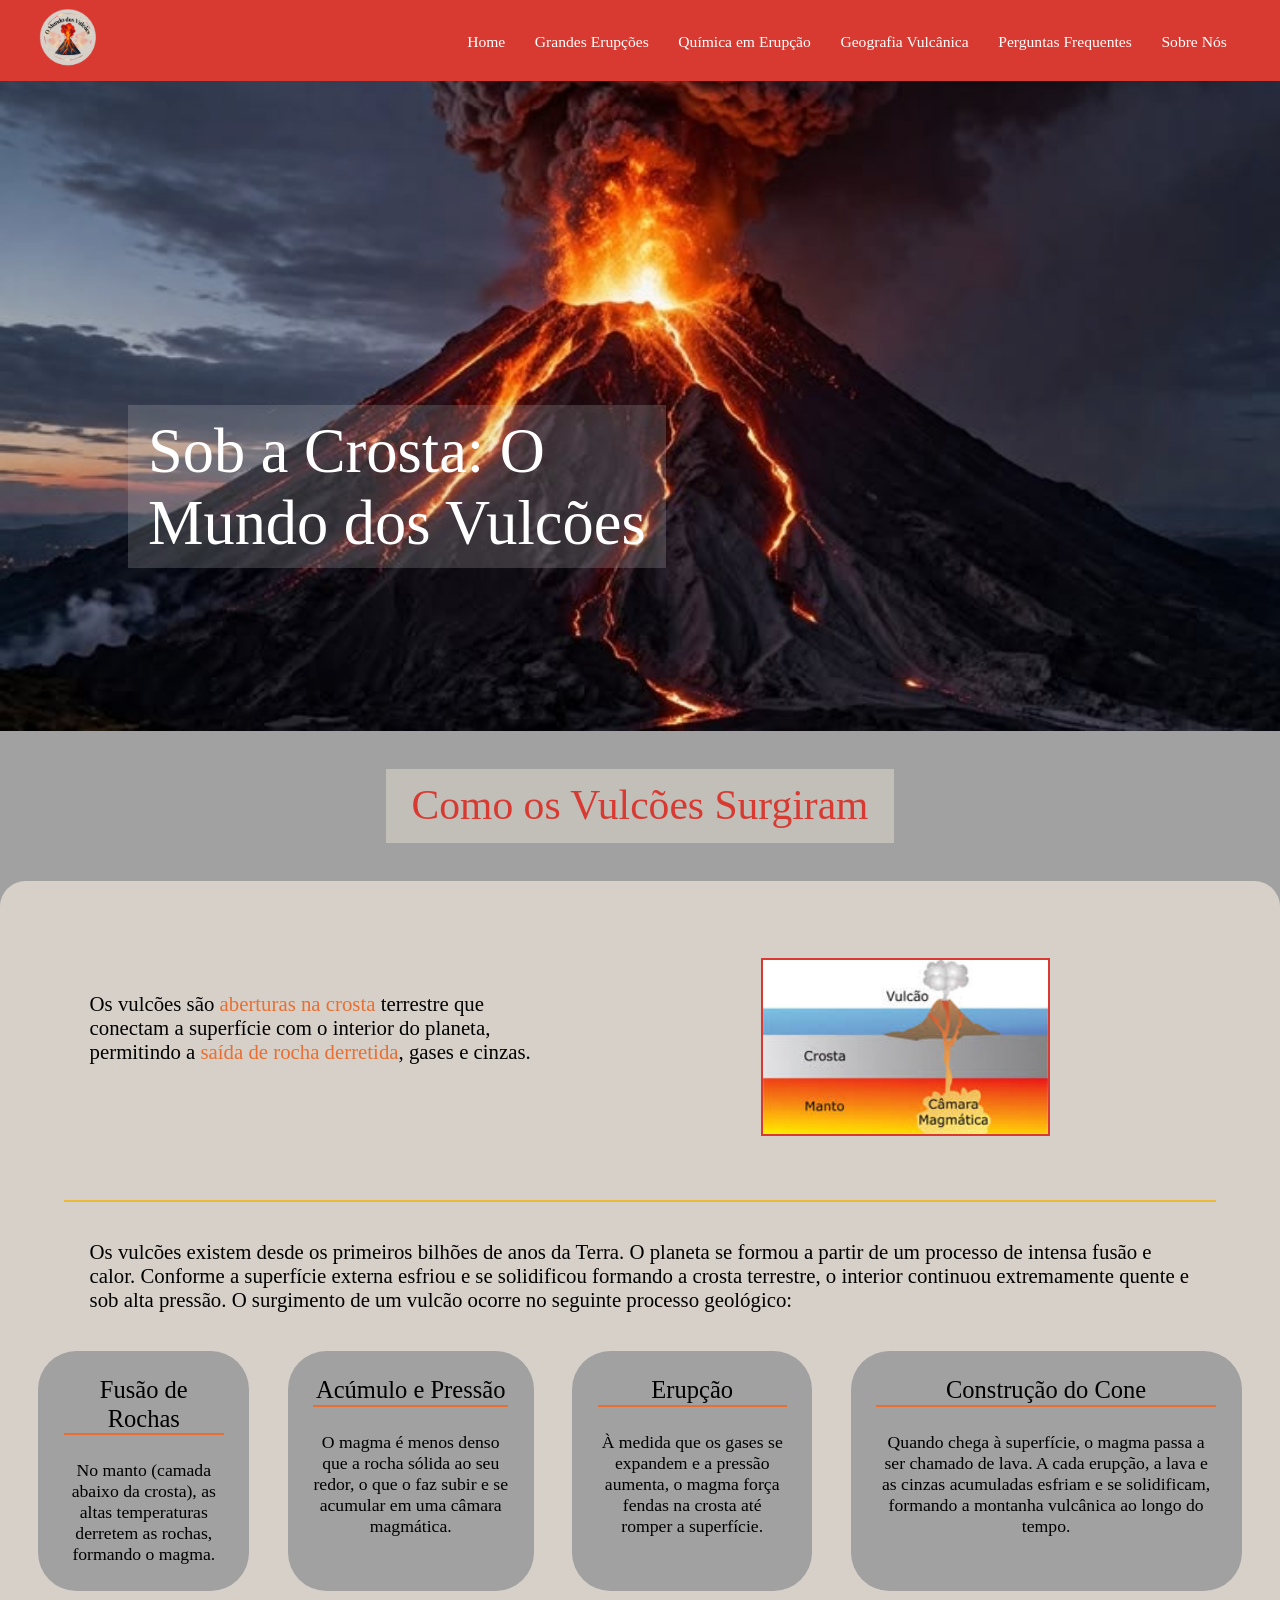
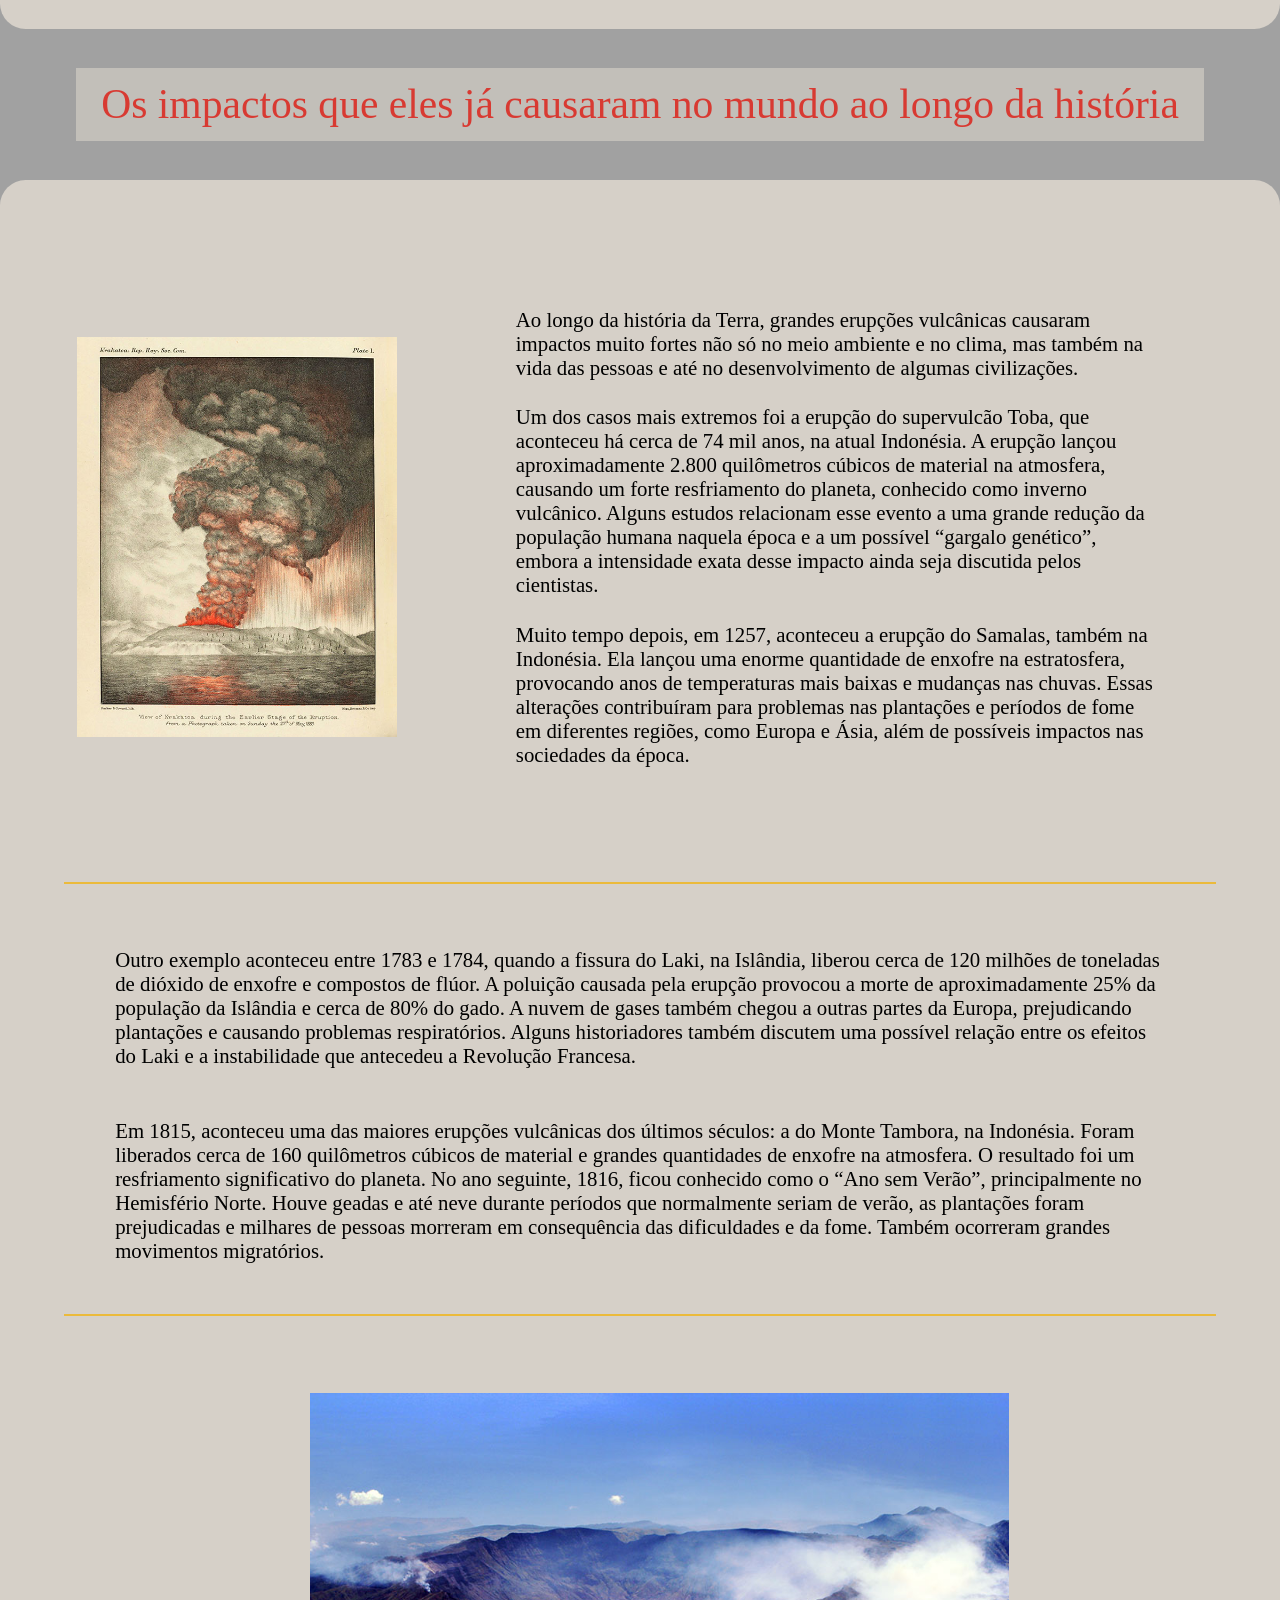
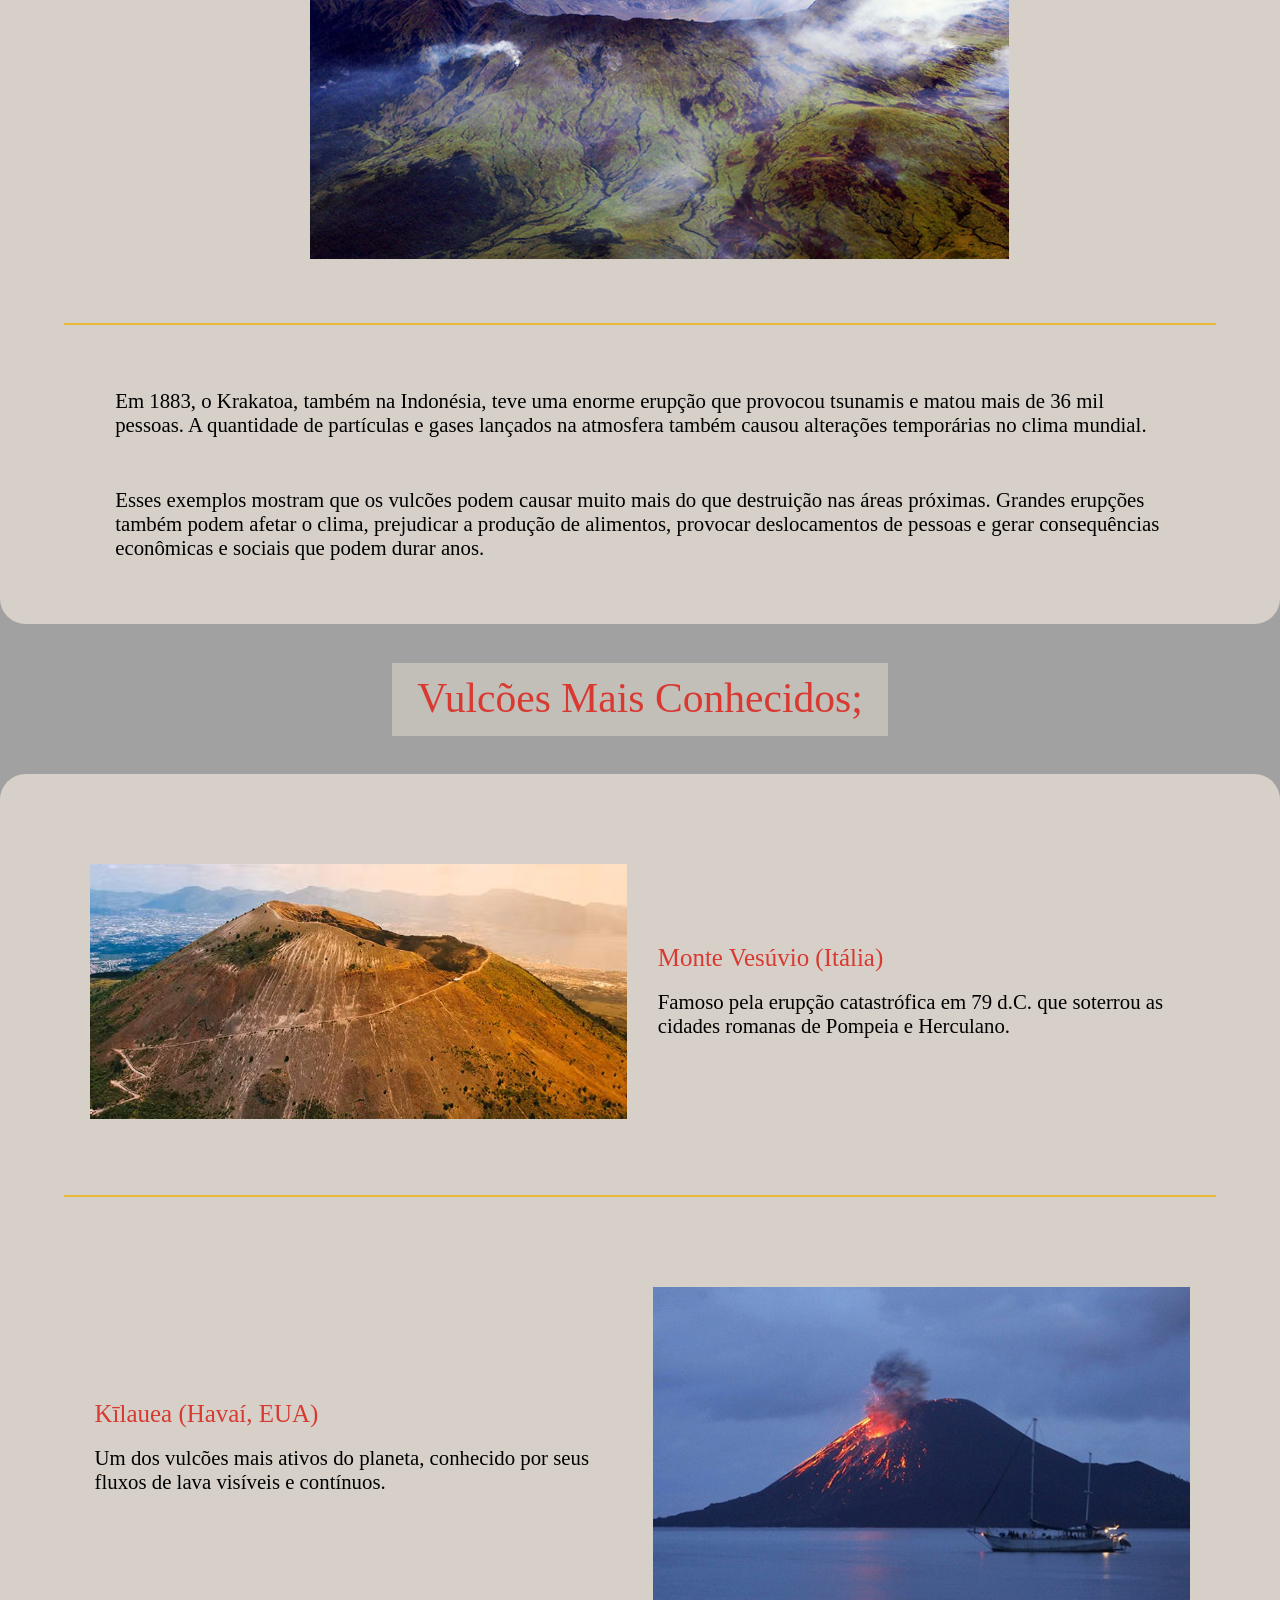
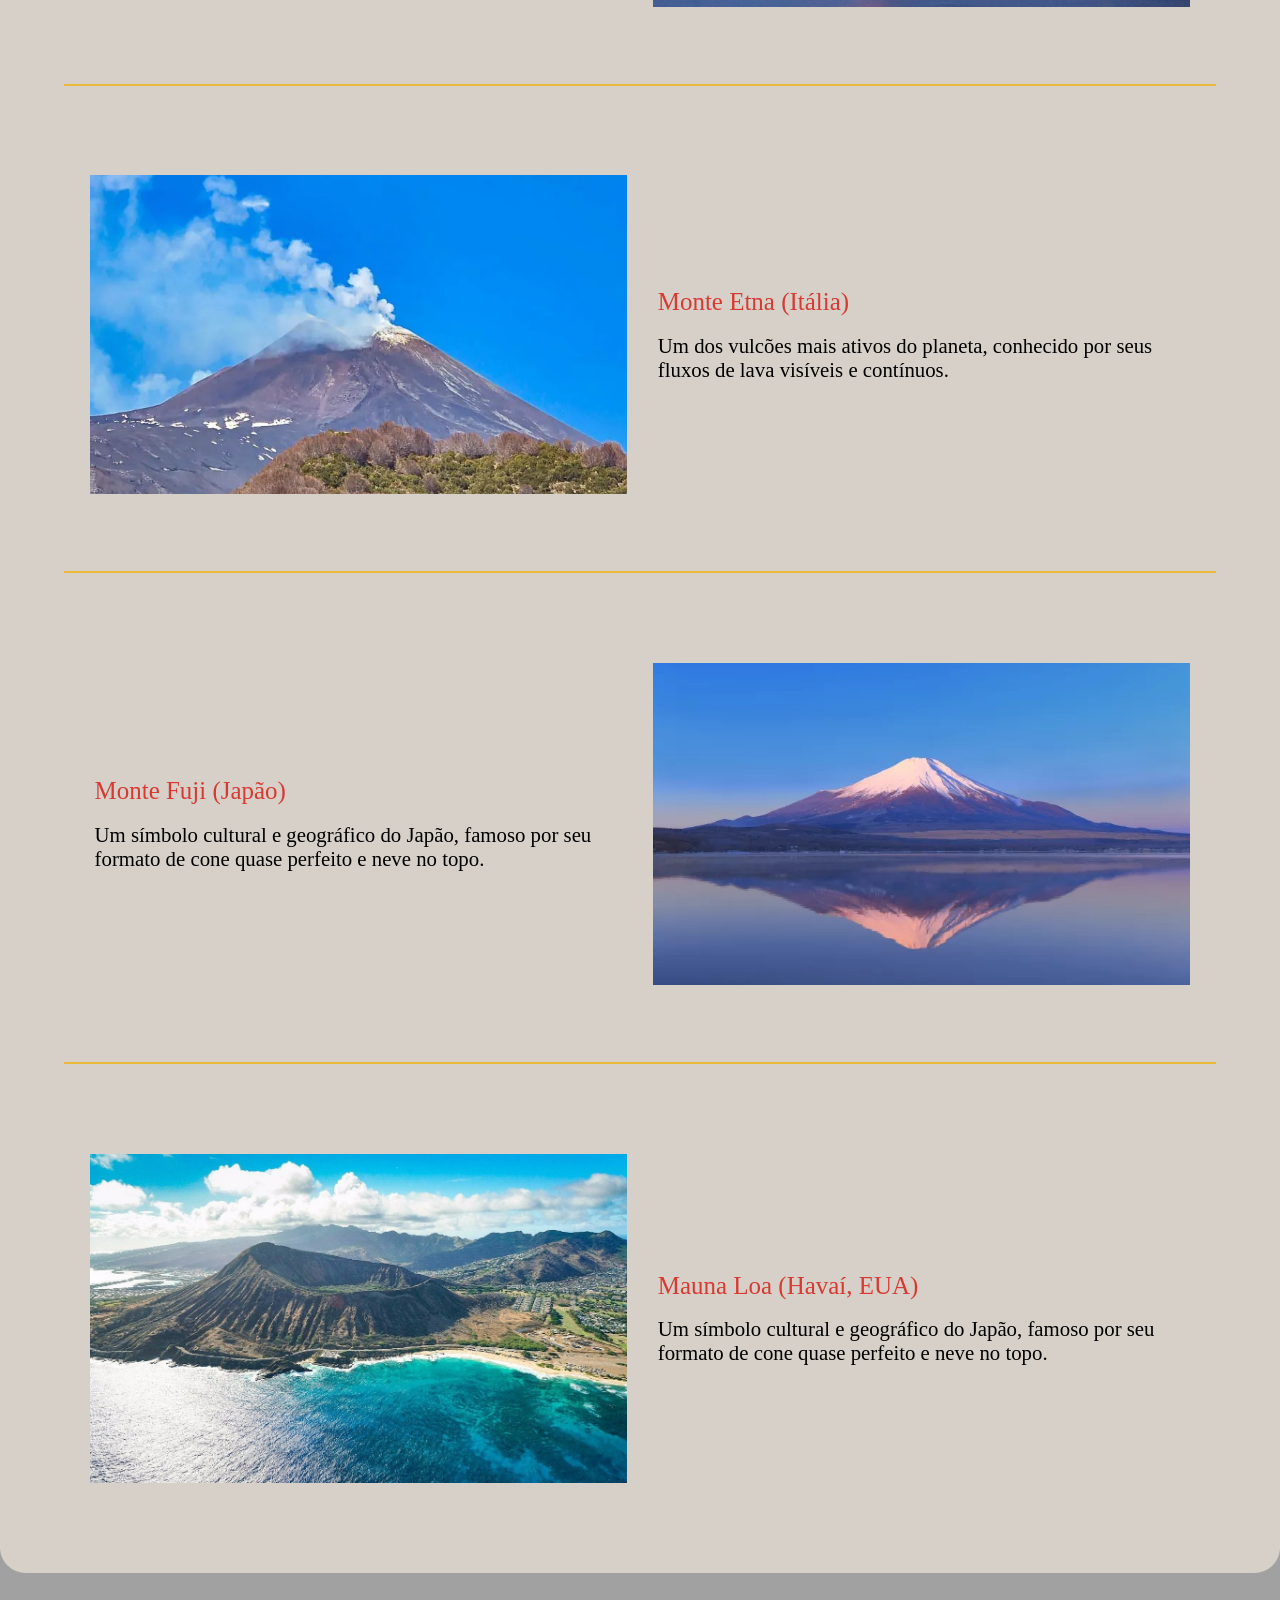
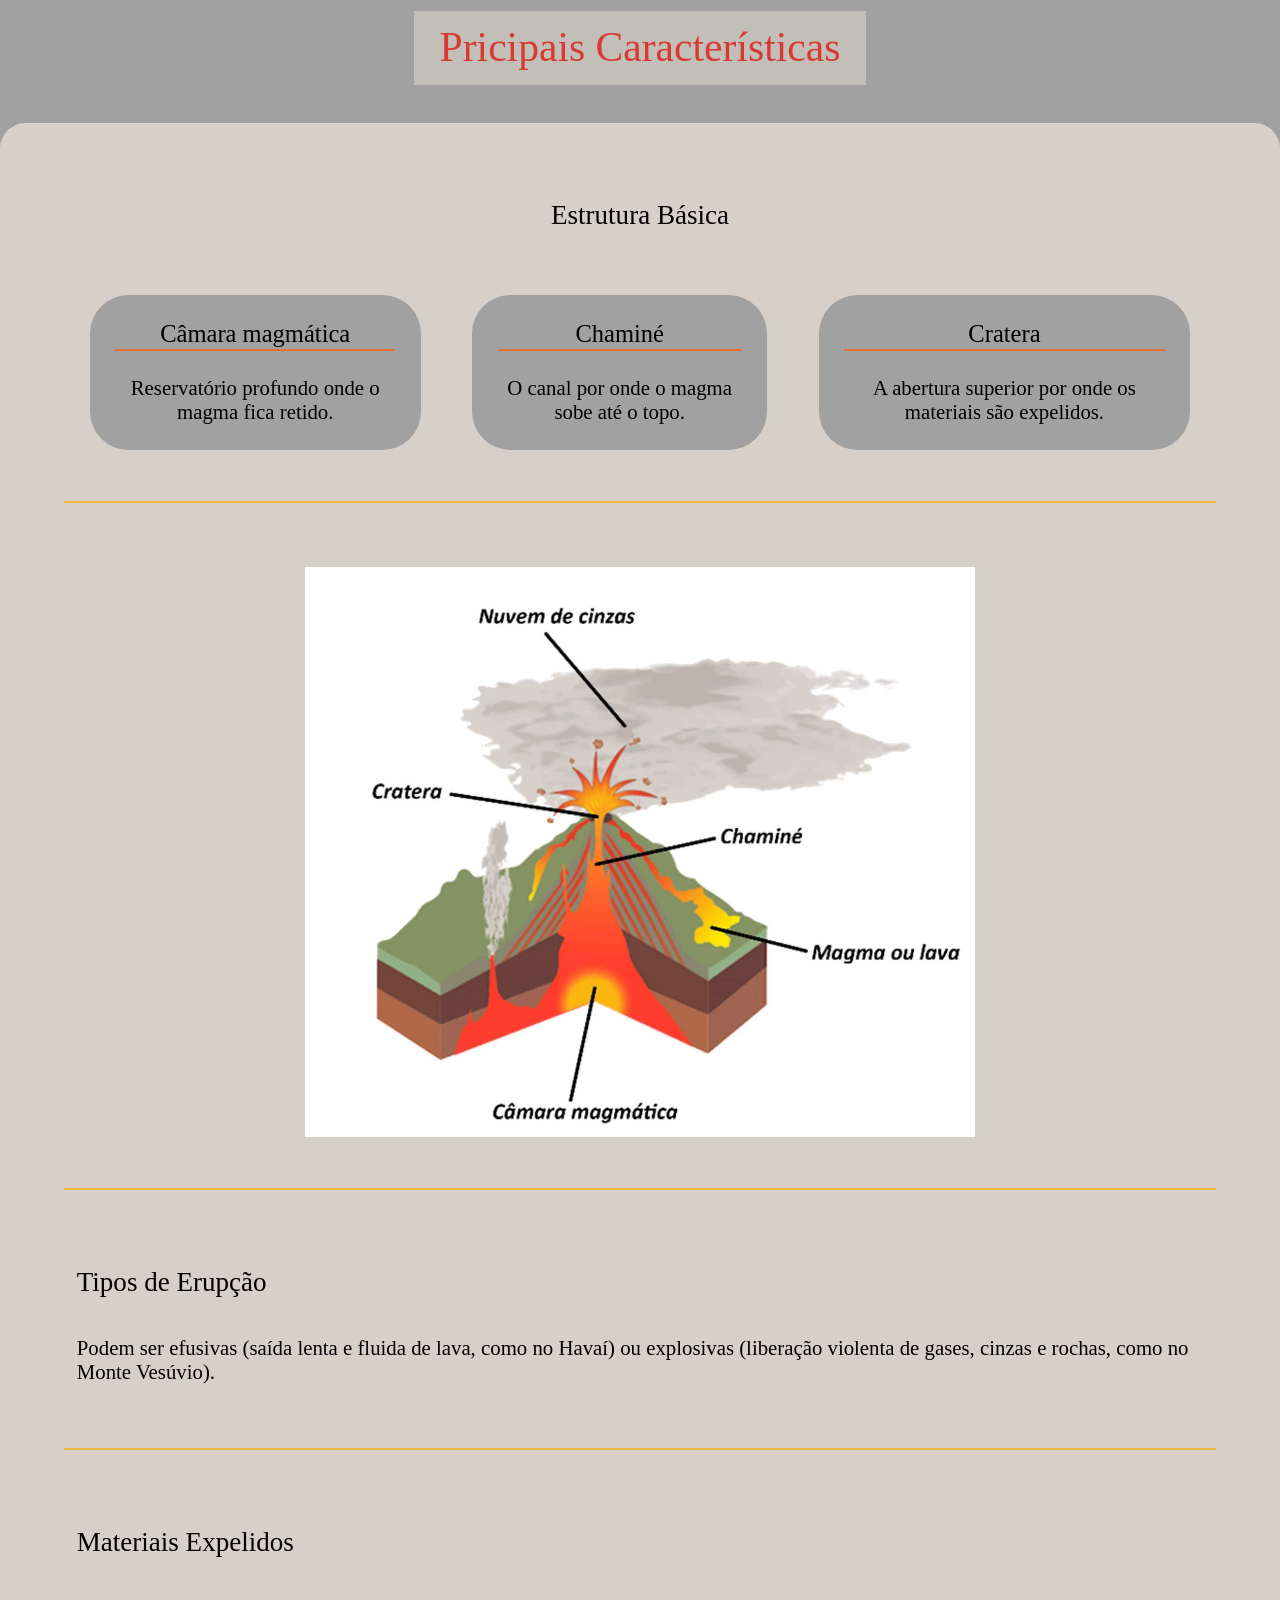
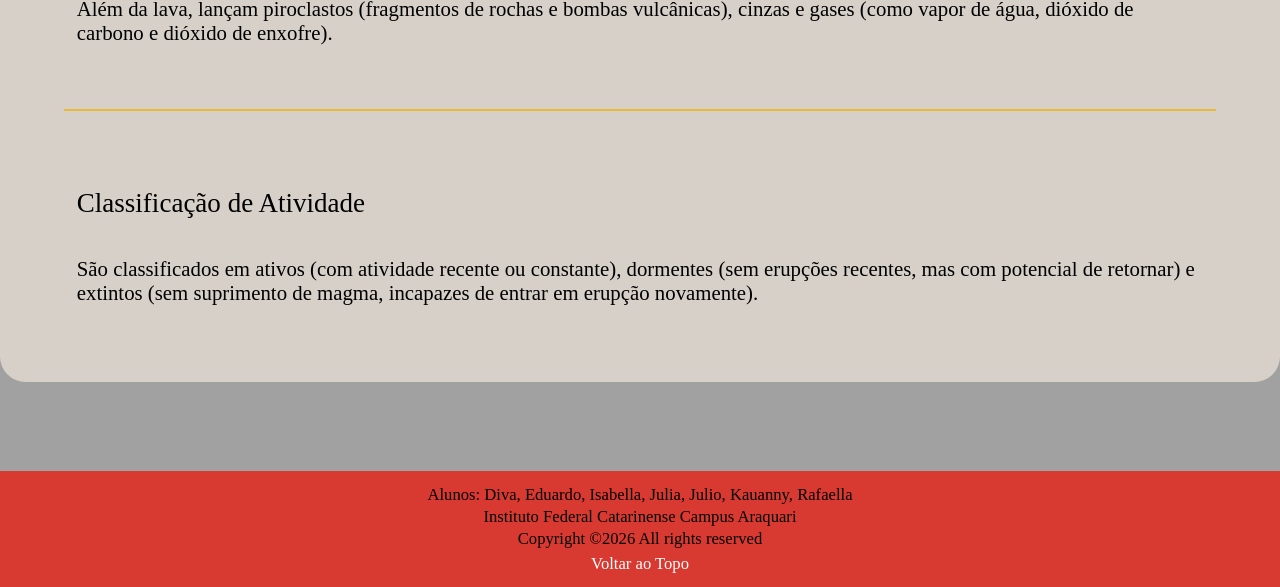
<file: Pág. Inicial/home.html>
<!DOCTYPE html>
<html lang="en">
<head>
    <meta charset="UTF-8">
    <meta name="viewport" content="width=device-width, initial-scale=1.0">
    <link rel="stylesheet" href="css/reset.css">
    <link rel="stylesheet" href="css/style.css">
    <title>Home</title>
</head>
<body>
    <header>
        <div id="topo"></div>
        <a href="../Pág. Inicial/home.html">
            <img src="Imagens/O Mundo dos Vulcões(2).png" alt="Logo">
        </a>
        <nav>
            <ul>
                <li>
                    <a href="../Pág. Inicial/home.html">Home</a>
                </li>
                <li>
                    <a href="../Pág. Grandes Erupções/erupcoes.html">Grandes Erupções</a>
                </li>
                <li>
                    <a href="../Pág. Química em Erupção/quimica.html">Química em Erupção</a>
                </li>
                <li>
                    <a href="../Pág. Geografia Vulcânica/index.html">Geografia Vulcânica</a>
                </li>
                <li>
                    <a href="../Pág. Perguntas Frequentes/perguntas.html">Perguntas Frequentes</a>
                </li>
                <li>
                    <a href="../Pág. Sobre Nós/index.html">Sobre Nós</a>
                </li>
            </ul>
        </nav>
    </header>
    <main>
        <section class="banner">
            <img src="Imagens/banner.jpg" alt="banner">
            <div class="banner">
                <h1>Sob a Crosta: O <br> Mundo dos Vulcões</h1>
            </div>
        </section>
        <section class="surgimento">
            <h2>Como os Vulcões Surgiram</h2>
            <div class="fundo">
                <div class="parte">
                    <div class="texto"><p>
                     Os vulcões são <span>aberturas na crosta</span> terrestre que conectam a superfície com o interior do planeta, permitindo a <span>saída de rocha derretida</span>, gases e cinzas.
                    </p></div>
                    <img src="Imagens/surgimento.jpeg" alt="surgimento">
                </div>
                <hr class="linha">
                <p>
                    Os vulcões existem desde os primeiros bilhões de anos da Terra. O planeta se formou a partir de um processo de intensa fusão e calor. Conforme a superfície externa esfriou e se solidificou formando a crosta terrestre, o interior continuou extremamente quente e sob alta pressão. O surgimento de um vulcão ocorre no seguinte processo geológico:
                </p>
                <ul>
                    <li>
                        <h3>Fusão de Rochas</h3>
                        <p>
                            No manto (camada abaixo da crosta), as altas temperaturas derretem as rochas, formando o magma.
                        </p>
                    </li>
                    <li>
                        <h3>Acúmulo e Pressão</h3>
                        <p>
                            O magma é menos denso que a rocha sólida ao seu redor, o que o faz subir e se acumular em uma câmara magmática.
                        </p>
                    </li>
                    <li>
                        <h3>Erupção</h3>
                        <p>
                            À medida que os gases se expandem e a pressão aumenta, o magma força fendas na crosta até romper a superfície.
                        </p>
                    </li>
                    <li>
                        <h3>Construção do Cone</h3>
                        <p>
                            Quando chega à superfície, o magma passa a ser chamado de lava. A cada erupção, a lava e as cinzas acumuladas esfriam e se solidificam, formando a montanha vulcânica ao longo do tempo.
                        </p>
                    </li>
                </ul>
            </div>
        </section>
        <section class="impactos">
            <h2>Os impactos que eles já causaram no mundo ao longo da história</h2>
            <div class="fundo">
                <div>
                    <img src="Imagens/impactos.jpg" alt="impactos">
                    <div class="texto">
                        <p>
                            Ao longo da história da Terra, grandes erupções vulcânicas causaram impactos muito fortes não só no meio ambiente e no clima, mas também na vida das pessoas e até no desenvolvimento de algumas civilizações.
                        </p>
                        <p>
                            Um dos casos mais extremos foi a erupção do supervulcão Toba, que aconteceu há cerca de 74 mil anos, na atual Indonésia. A erupção lançou aproximadamente 2.800 quilômetros cúbicos de material na atmosfera, causando um forte resfriamento do planeta, conhecido como inverno vulcânico. Alguns estudos relacionam esse evento a uma grande redução da população humana naquela época e a um possível “gargalo genético”, embora a intensidade exata desse impacto ainda seja discutida pelos cientistas.
                        </p>
                        <p>
                            Muito tempo depois, em 1257, aconteceu a erupção do Samalas, também na Indonésia. Ela lançou uma enorme quantidade de enxofre na estratosfera, provocando anos de temperaturas mais baixas e mudanças nas chuvas. Essas alterações contribuíram para problemas nas plantações e períodos de fome em diferentes regiões, como Europa e Ásia, além de possíveis impactos nas sociedades da época.
                        </p>
                    </div>
                </div>
                <hr class="linha">
                <p>
                    Outro exemplo aconteceu entre 1783 e 1784, quando a fissura do Laki, na Islândia, liberou cerca de 120 milhões de toneladas de dióxido de enxofre e compostos de flúor. A poluição causada pela erupção provocou a morte de aproximadamente 25% da população da Islândia e cerca de 80% do gado. A nuvem de gases também chegou a outras partes da Europa, prejudicando plantações e causando problemas respiratórios. Alguns historiadores também discutem uma possível relação entre os efeitos do Laki e a instabilidade que antecedeu a Revolução Francesa.
                </p>
                <p>
                    Em 1815, aconteceu uma das maiores erupções vulcânicas dos últimos séculos: a do Monte Tambora, na Indonésia. Foram liberados cerca de 160 quilômetros cúbicos de material e grandes quantidades de enxofre na atmosfera. O resultado foi um resfriamento significativo do planeta. No ano seguinte, 1816, ficou conhecido como o “Ano sem Verão”, principalmente no Hemisfério Norte. Houve geadas e até neve durante períodos que normalmente seriam de verão, as plantações foram prejudicadas e milhares de pessoas morreram em consequência das dificuldades e da fome. Também ocorreram grandes movimentos migratórios.
                </p>
                <hr class="linha">
                <div class="img"><img src="Imagens/Tambora.jpg" alt="impactos 2"></div>
                <hr class="linha">
                <p>
                    Em 1883, o Krakatoa, também na Indonésia, teve uma enorme erupção que provocou tsunamis e matou mais de 36 mil pessoas. A quantidade de partículas e gases lançados na atmosfera também causou alterações temporárias no clima mundial.
                </p>
                <p>
                    Esses exemplos mostram que os vulcões podem causar muito mais do que destruição nas áreas próximas. Grandes erupções também podem afetar o clima, prejudicar a produção de alimentos, provocar deslocamentos de pessoas e gerar consequências econômicas e sociais que podem durar anos.
                </p>
            </div>
        </section>
        <section class="conhecidos">
            <h2>Vulcões Mais Conhecidos;</h2>
            <div class="parte">  
                <div class="maiorr">
                    <img src="Imagens/vesúvio.jpg" alt="monte vesúvio">
                    <div>
                        <h3>Monte Vesúvio (Itália)</h3>
                        <p>
                              Famoso pela erupção catastrófica em 79 d.C. que soterrou as cidades romanas de Pompeia e Herculano.
                        </p>
                    </div>
                </div>
                <hr class="linha">
                <div class="maior">
                    <div>
                        <h3>Kīlauea (Havaí, EUA)</h3>
                        <p>
                            Um dos vulcões mais ativos do planeta, conhecido por seus fluxos de lava visíveis e contínuos.
                        </p>
                    </div>
                    <img src="Imagens/kilauea.jpg" alt="kiluea">
                </div>
                <hr class="linha">
                <div class="maiorr">
                    <img src="Imagens/etna.jpg" alt="monte etna">
                    <div>
                        <h3>Monte Etna (Itália)</h3>
                        <p>
                            Um dos vulcões mais ativos do planeta, conhecido por seus fluxos de lava visíveis e contínuos.
                        </p>
                    </div>
                </div>
                <hr class="linha">
                <div class="maior">
                    <div>
                        <h3>Monte Fuji (Japão)</h3>
                        <p>
                            Um símbolo cultural e geográfico do Japão, famoso por seu formato de cone quase perfeito e neve no topo.
                        </p>
                    </div>
                    <img src="Imagens/fuji.jpg" alt="monte fuji">
                </div>
                <hr class="linha">
                <div class="maiorr">
                    <img src="Imagens/loa.jpg" alt="monte mauna">
                    <div>
                        <h3>Mauna Loa (Havaí, EUA)</h3>
                        <p>
                            Um símbolo cultural e geográfico do Japão, famoso por seu formato de cone quase perfeito e neve no topo.
                        </p>
                    </div>
                </div>
            </div>
        </section>
        <section class="caracteristicas">
            <h2>Pricipais Características</h2>
            <div class="parte">
                <h3 class="especial">Estrutura Básica</h3>
                <ul>
                    <li>
                        <h4>Câmara magmática</h4>
                        <p>
                            Reservatório profundo onde o magma fica retido.
                        </p>
                    </li>
                    <li>
                        <h4>Chaminé</h4>
                        <p>
                            O canal por onde o magma sobe até o topo.
                        </p>
                    </li>
                    <li>
                        <h4>Cratera</h4>
                        <p>
                            A abertura superior por onde os materiais são expelidos.
                        </p>
                    </li>
                </ul>
                <hr class="linha">
                <img src="Imagens/caracteristicas.jpg" alt="características">
                <hr class="linha">
                <div class="texto">
                    <h3>Tipos de Erupção</h3>
                    <p>
                         Podem ser efusivas (saída lenta e fluida de lava, como no Havaí) ou explosivas (liberação violenta de gases, cinzas e rochas, como no Monte Vesúvio).
                    </p>
                    <hr class="linha">
                    <h3>Materiais Expelidos</h3>
                    <p>
                        Além da lava, lançam piroclastos (fragmentos de rochas e bombas vulcânicas), cinzas e gases (como vapor de água, dióxido de carbono e dióxido de enxofre).
                    </p>
                    <hr class="linha">
                    <h3>Classificação de Atividade</h3>
                    <p>
                        São classificados em ativos (com atividade recente ou constante), dormentes (sem erupções recentes, mas com potencial de retornar) e extintos (sem suprimento de magma, incapazes de entrar em erupção novamente).
                    </p>
                </div>
            </div>
        </section>
    </main>
    <footer>
        <div>
            <p>
                Alunos: Diva, Eduardo, Isabella, Julia, Julio, Kauanny, Rafaella
            </p>
            <p>
                Instituto Federal Catarinense Campus Araquari
            </p>
            <p>
                Copyright ©2026 All rights reserved 
            </p>
        </div>
        <div>
            <a href="#topo">Voltar ao Topo</a>
        </div>
    </footer>

</body>
</html>
</file>
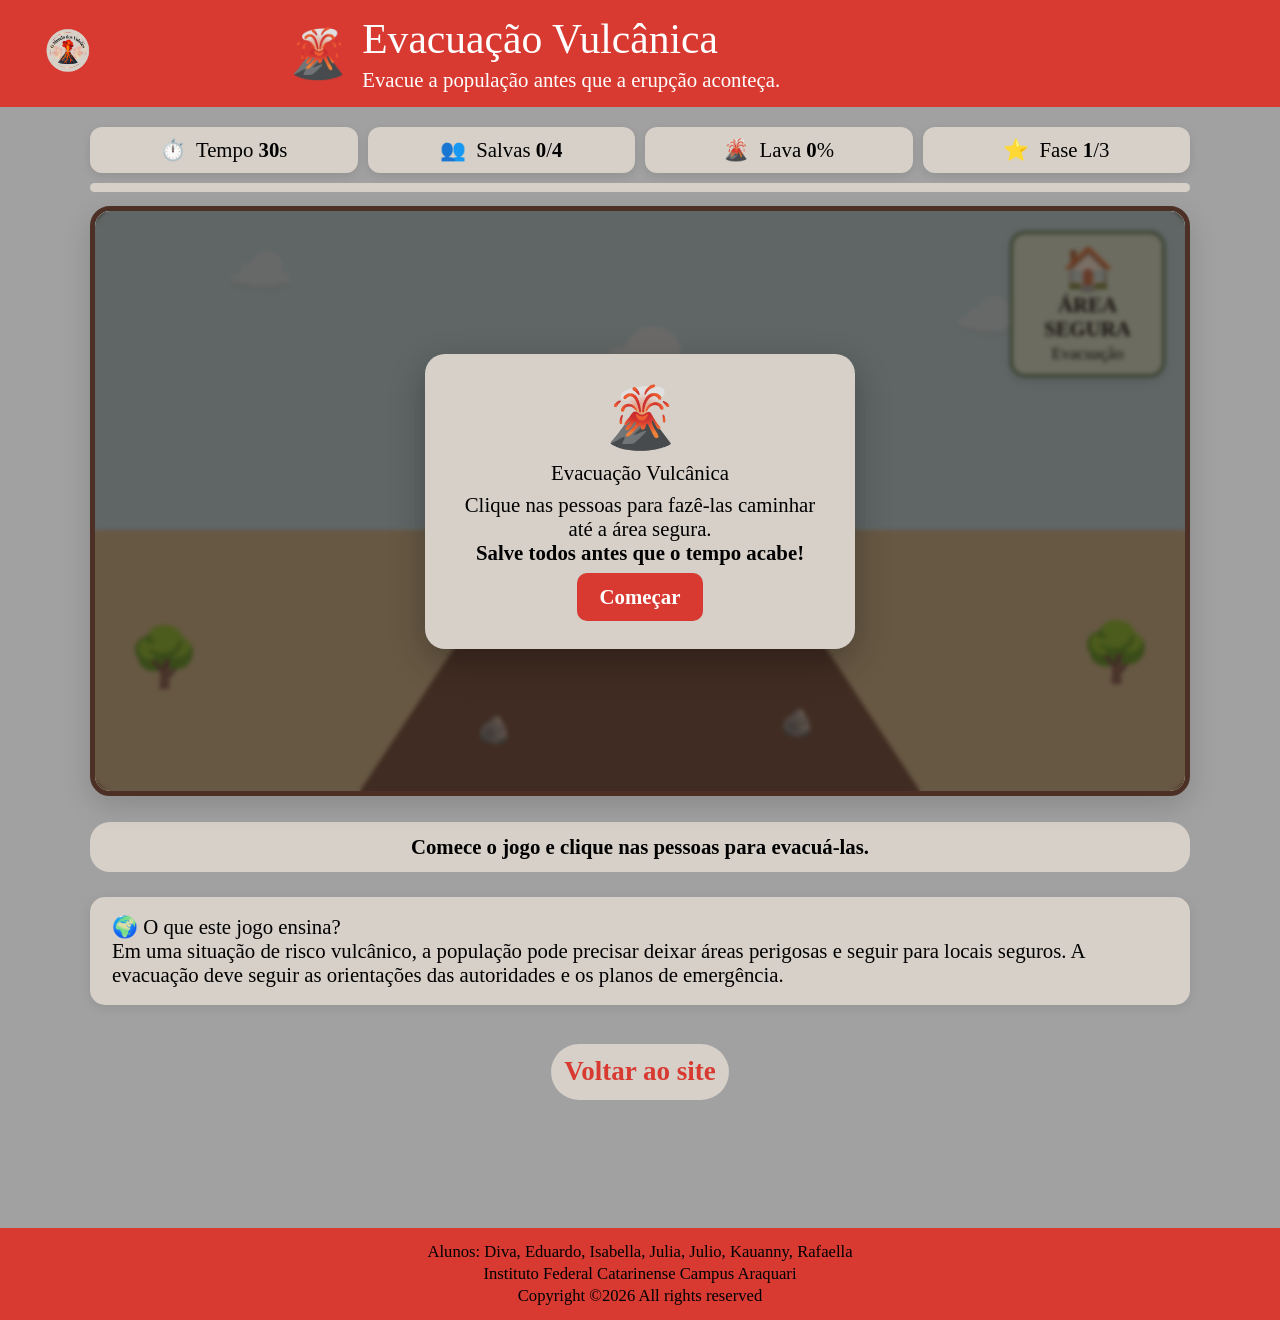
<file: Pág. jogo/jogoo.html>
<!DOCTYPE html>
<html lang="en">
<head>
    <meta charset="UTF-8">
    <meta name="viewport" content="width=device-width, initial-scale=1.0">
    <title>Evacuação Vulcânica</title>
    <link rel="stylesheet" href="css/reset.css">
    <link rel="stylesheet" href="css/jogo.css">
</head>

<body>
    <header class="topo">
        <div>
            <a href="../Pág. Inicial/home.html">
                <img src="imagens/logo.png" alt="Logo">
            </a>
            <span class="icone">🌋</span>
            <div>
                <h1>Evacuação Vulcânica</h1>
                <p>Evacue a população antes que a erupção aconteça.</p>
            </div>
        </div>
    </header>

    <main>
        <section class="painel">
            <div><span>⏱️</span> Tempo <strong id="tempo">30</strong>s</div>
            <div><span>👥</span> Salvas <strong id="salvas">0</strong>/<strong id="total">4</strong></div>
            <div><span>🌋</span> Lava <strong id="nivel">0</strong>%</div>
            <div><span>⭐</span> Fase <strong id="fase">1</strong>/3</div>
        </section>

        <div class="barra">
            <div id="progresso"></div>
        </div>

        <section id="jogo" aria-label="Jogo de evacuação vulcânica">
            <div class="ceu">
                <span class="nuvem n1">☁️</span>
                <span class="nuvem n2">☁️</span>
            </div>

            <div class="montanha">
                <div class="fumaca">☁️</div>
                <div class="cone"></div>
                <div class="cratera"></div>
                <div class="brilho"></div>
            </div>

            <div class="arvore a1">🌳</div>
            <div class="arvore a2">🌳</div>
            <div class="pedra p1">🪨</div>
            <div class="pedra p2">🪨</div>

            <div id="zonaSegura">
                <div class="placa">🏠</div>
                <strong>ÁREA SEGURA</strong>
                <small>Evacuação</small>
            </div>

            <div id="pessoas"></div>

            <div id="lava"></div>
            <div id="alerta">⚠️ O vulcão está ficando mais ativo!</div>

            <div id="inicio" class="tela">
                <div class="cartao">
                    <div class="grande">🌋</div>
                    <h2>Evacuação Vulcânica</h2>
                    <p>Clique nas pessoas para fazê-las caminhar até a área segura.</p>
                    <p><strong>Salve todos antes que o tempo acabe!</strong></p>
                    <button id="comecar">Começar</button>
                </div>
            </div>

            <div id="fim" class="tela escondido">
                <div class="cartao">
                    <div id="iconeFim" class="grande">🎉</div>
                    <h2 id="tituloFim">Parabéns!</h2>
                    <p id="textoFim"></p>
                    <button id="proximo">Próxima fase</button>
                    <button id="jogarNovamente" class="secundario">Jogar novamente</button>
                </div>
            </div>
        </section>

        <p id="mensagem" class="mensagem">
            Comece o jogo e clique nas pessoas para evacuá-las.
        </p>

        <section class="explicacao">
            <h2>🌍 O que este jogo ensina?</h2>
            <p>
                Em uma situação de risco vulcânico, a população pode precisar
                deixar áreas perigosas e seguir para locais seguros. A evacuação
                deve seguir as orientações das autoridades e os planos de emergência.
            </p>
            
        </section>
        <section class="voltar">
            <a href="../Pág. Perguntas Frequentes/perguntas.html">
                Voltar ao site
            </a>
        </section>
    </main>
    <footer>
        <div>
            <p>
                Alunos: Diva, Eduardo, Isabella, Julia, Julio, Kauanny, Rafaella
            </p>
            <p>
                Instituto Federal Catarinense Campus Araquari
            </p>
            <p>
                Copyright ©2026 All rights reserved 
            </p>
        </div>
    </footer>

    <script src="js/jogo.js"></script>
</body>
</html>
</file>
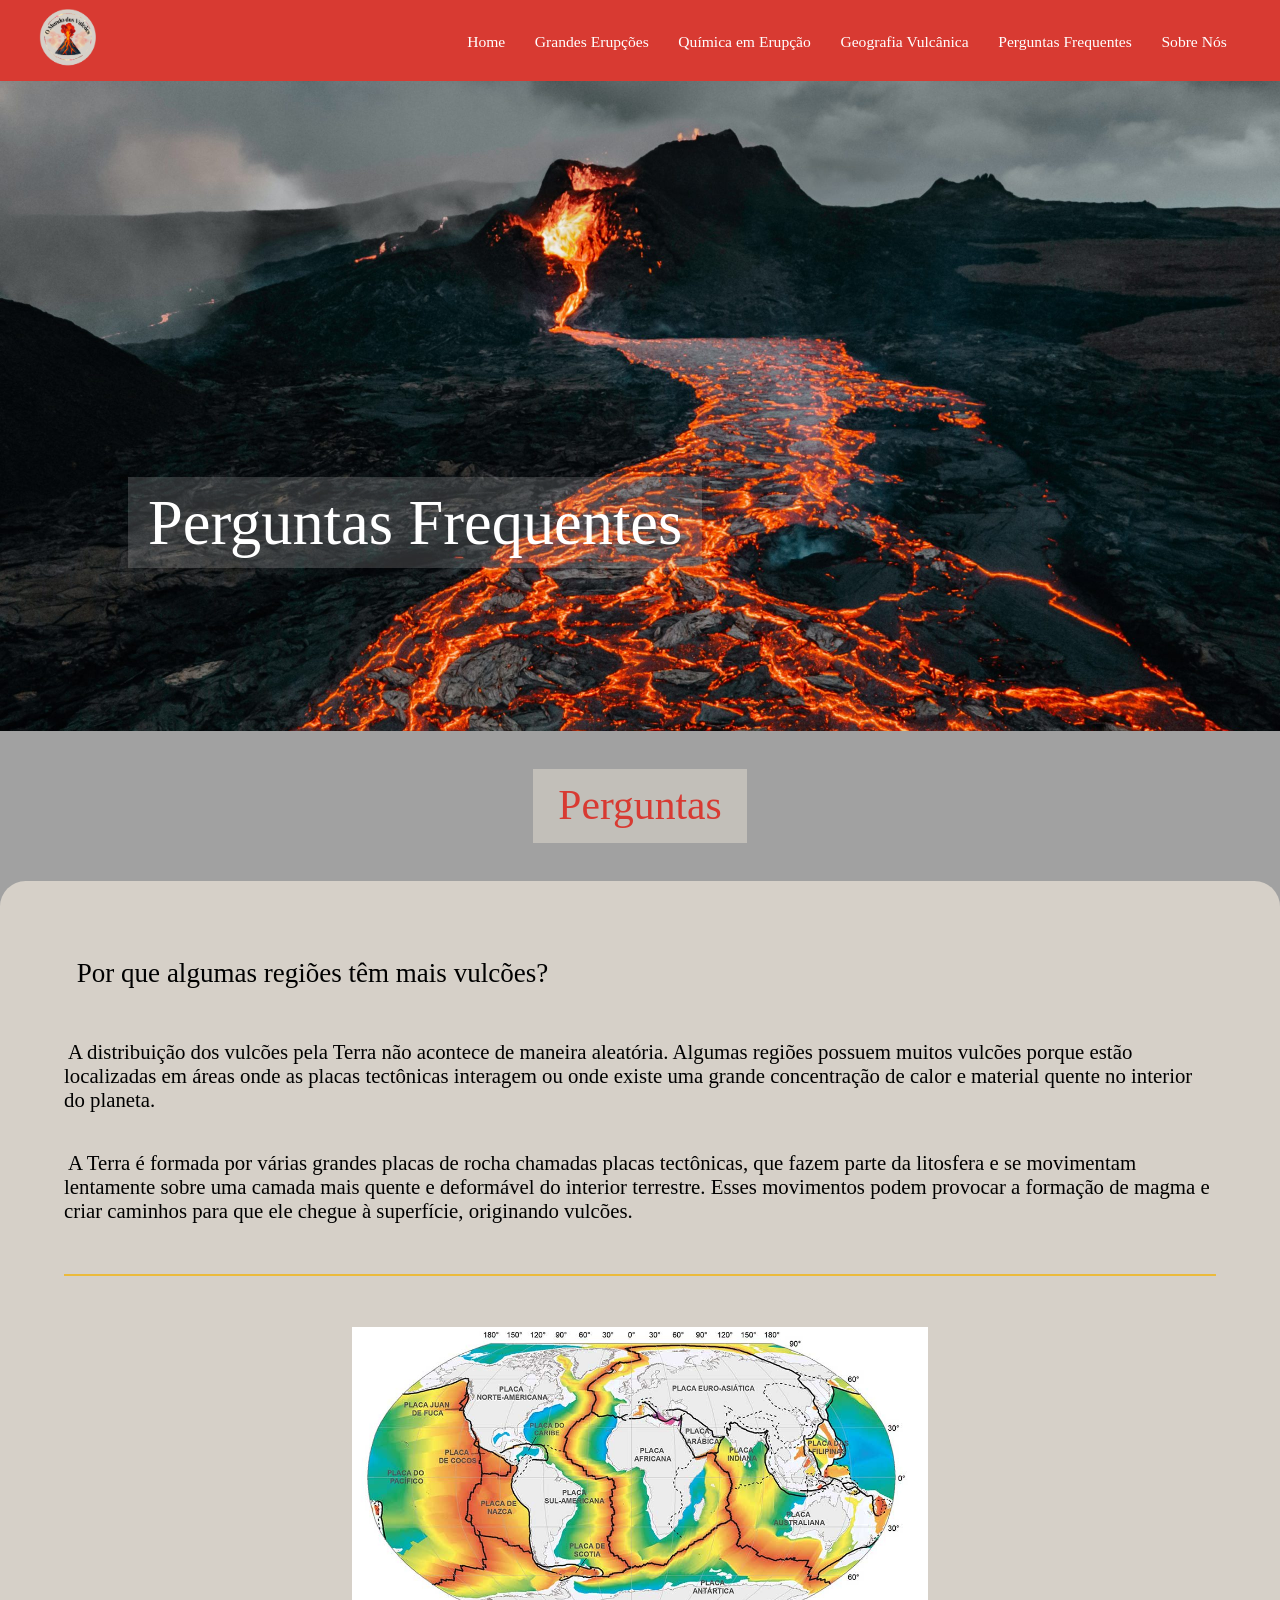
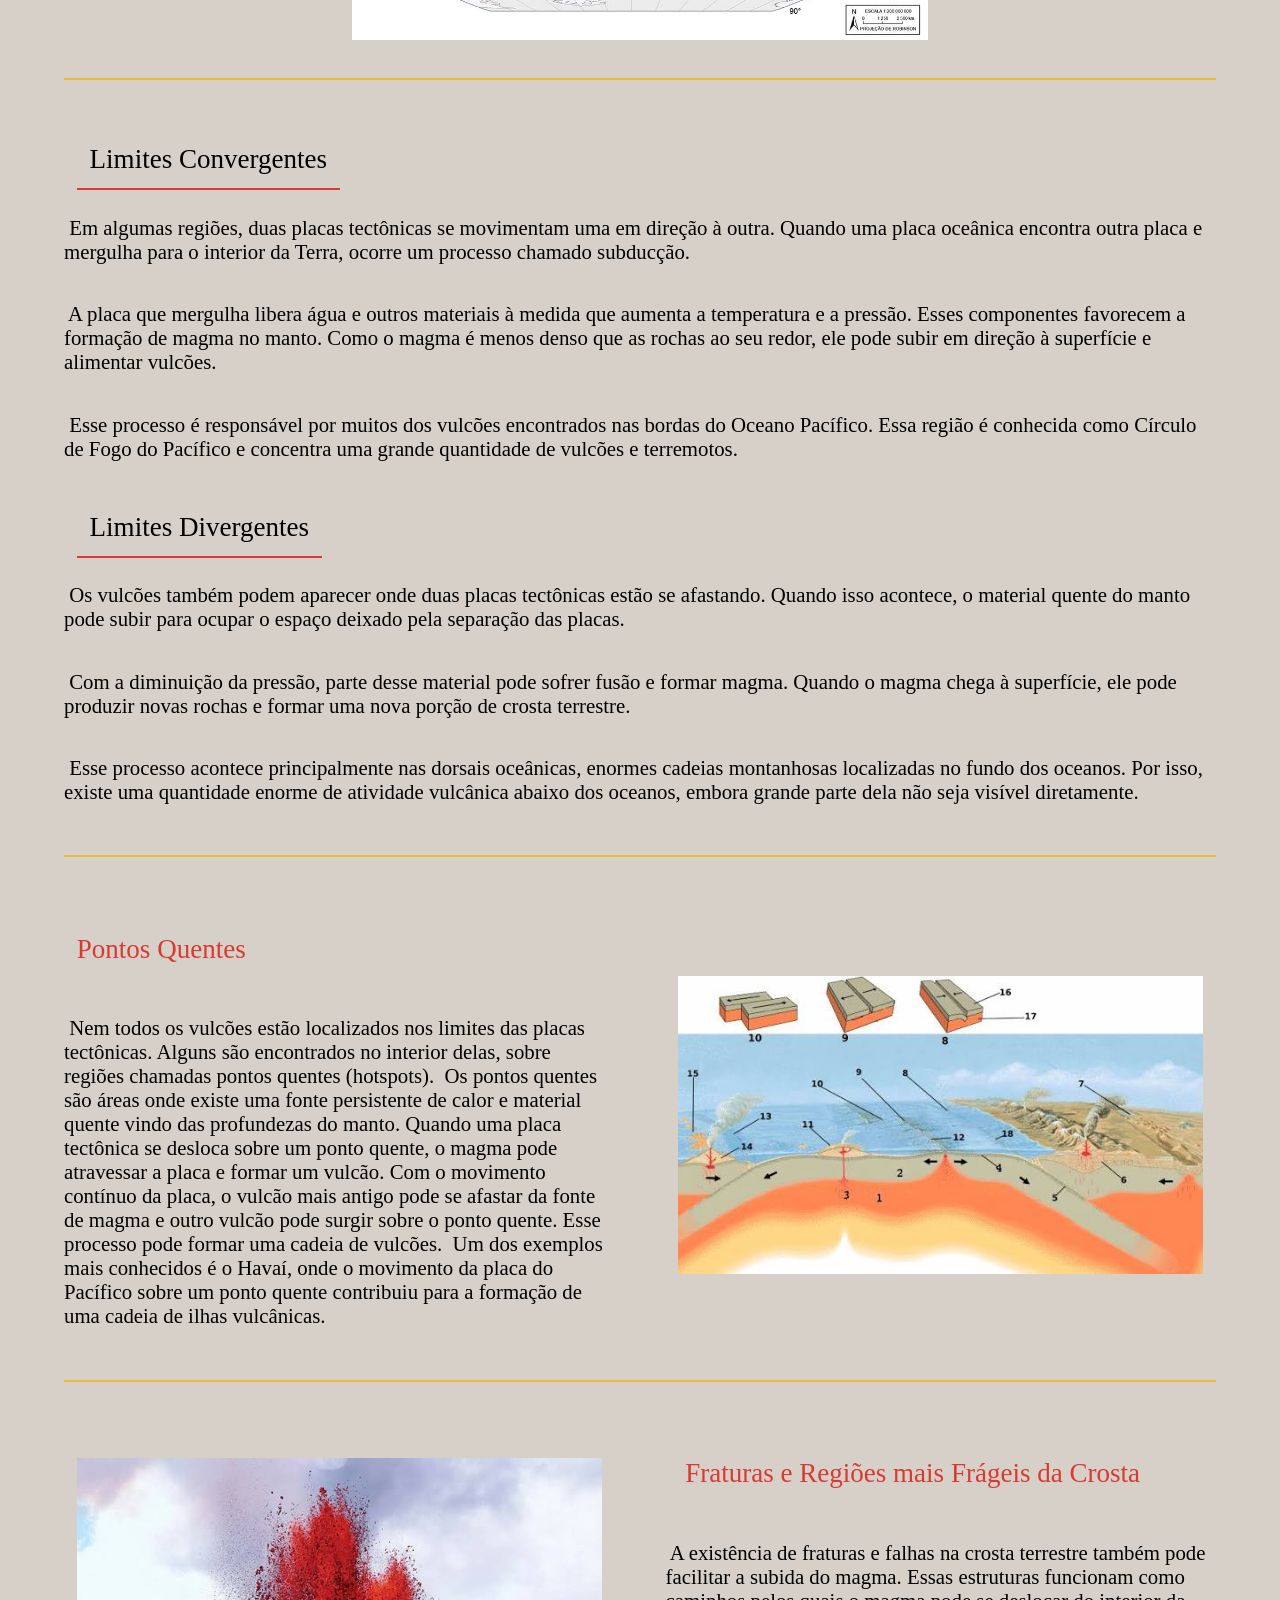
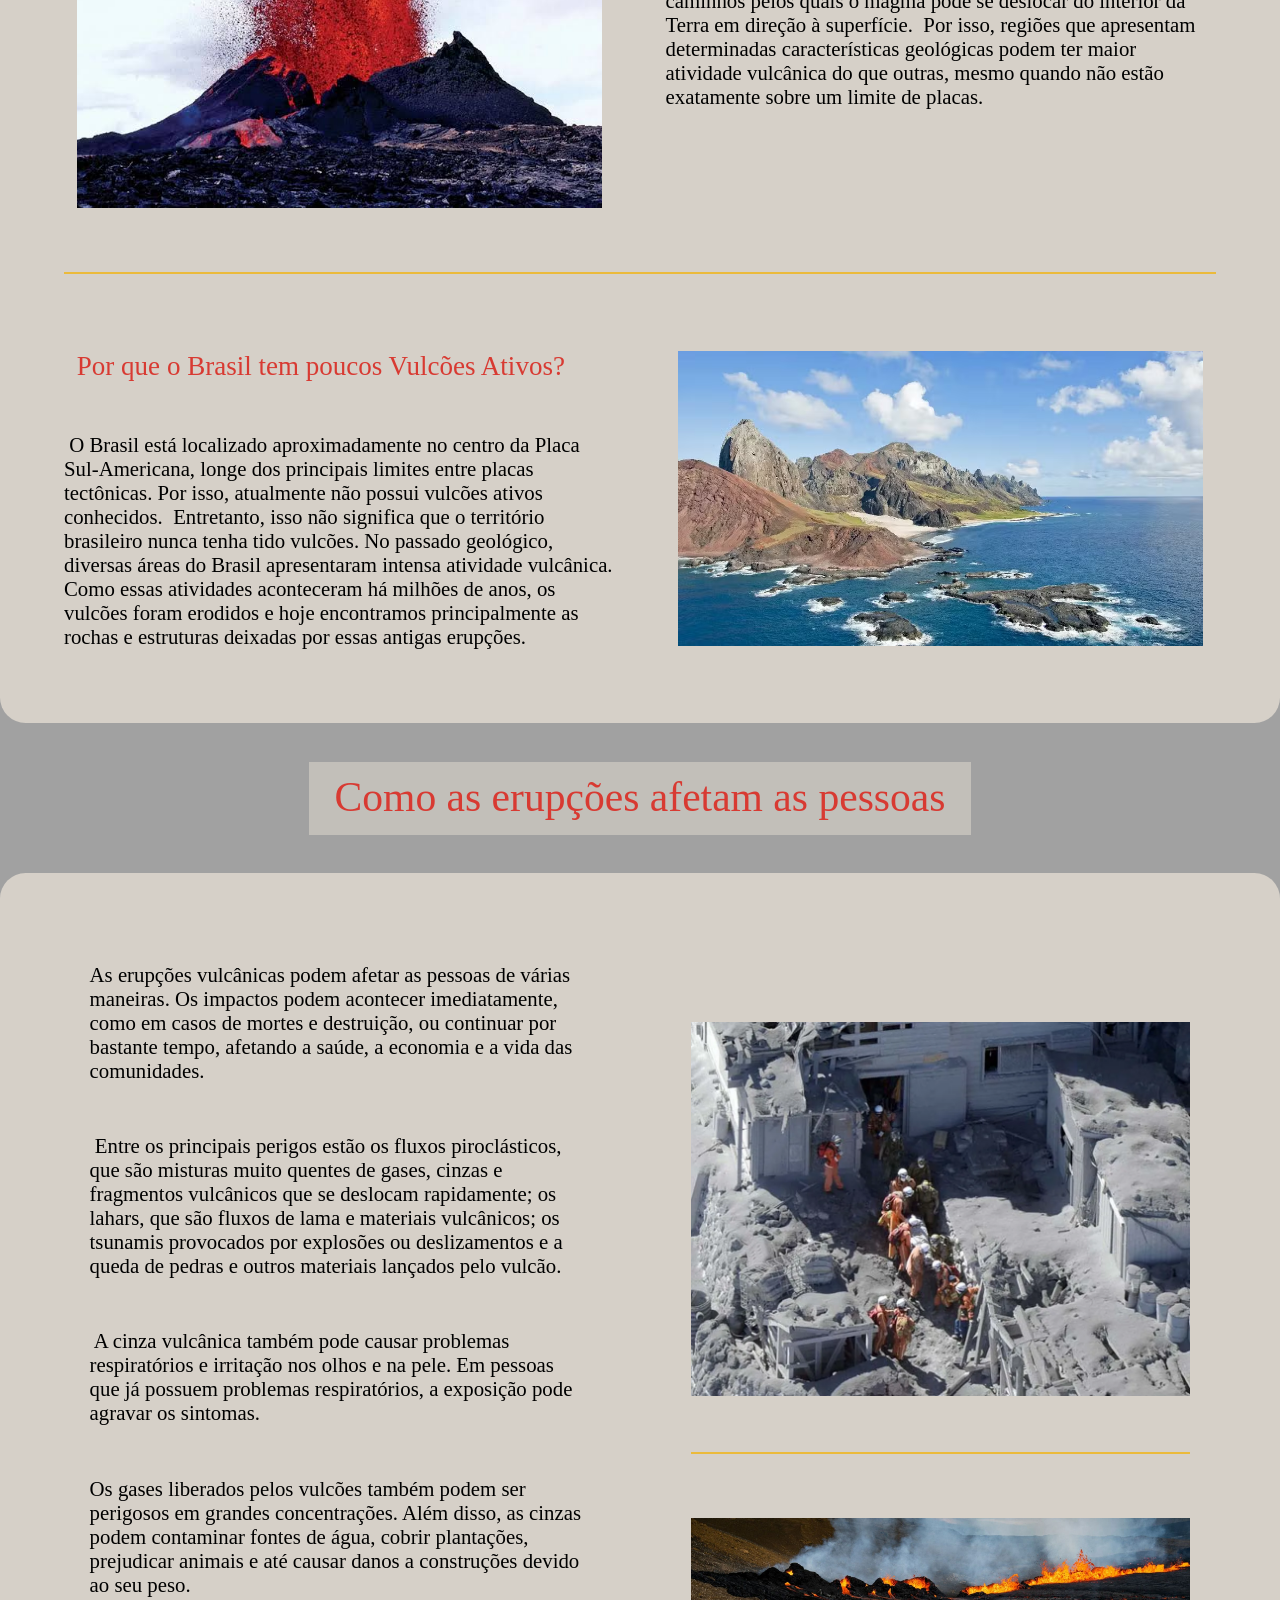
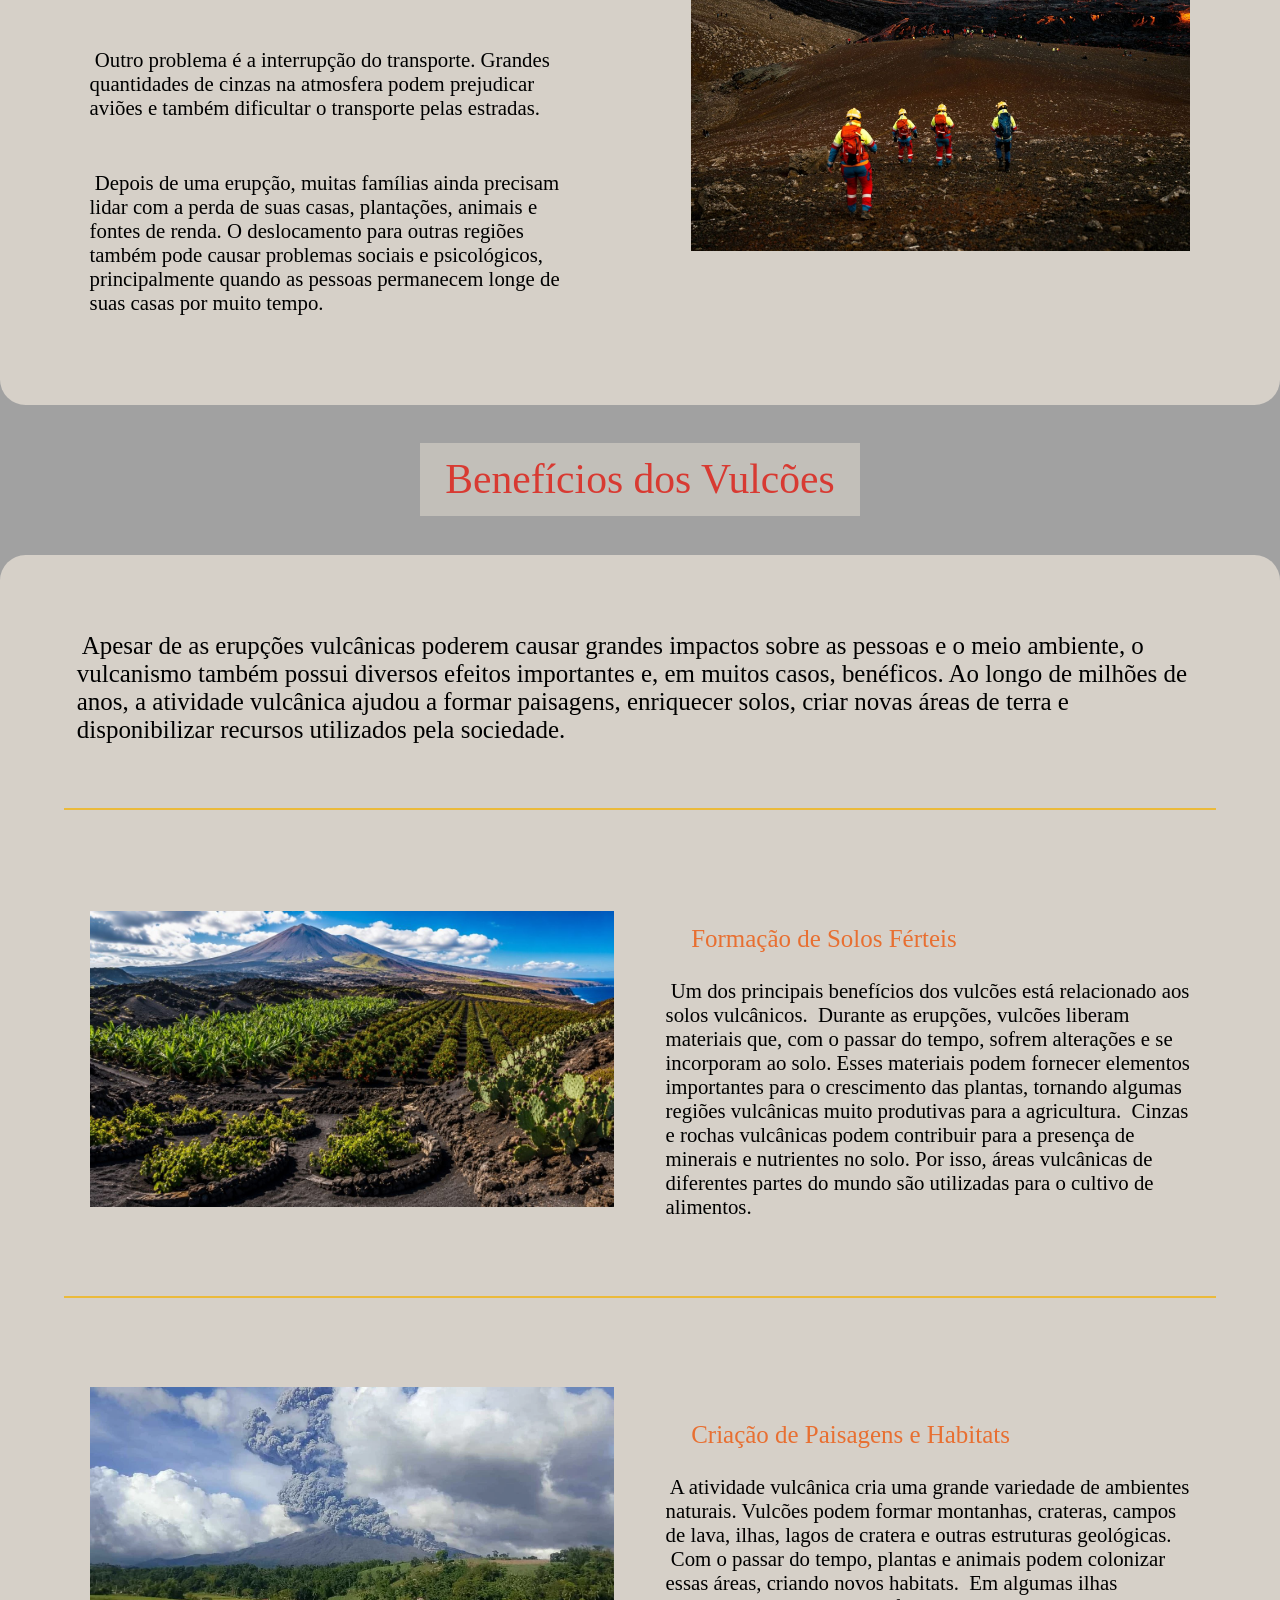
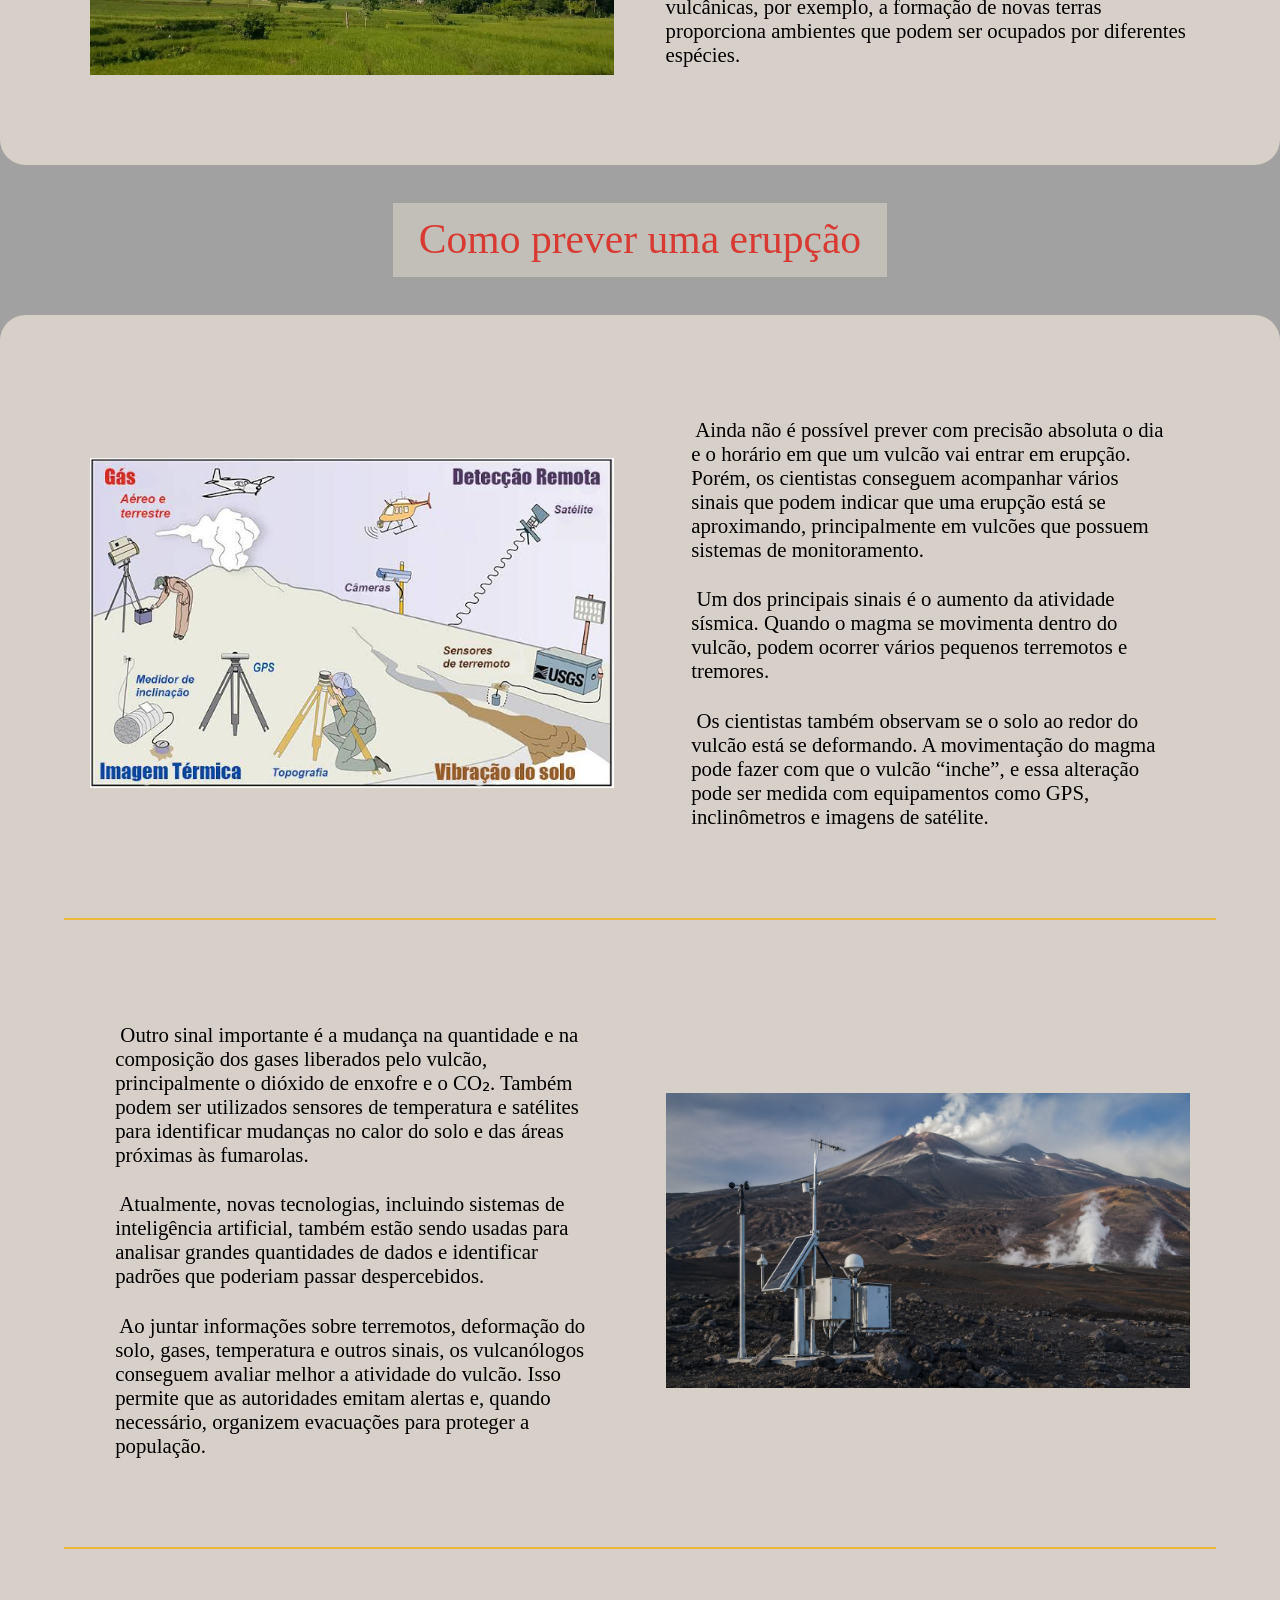
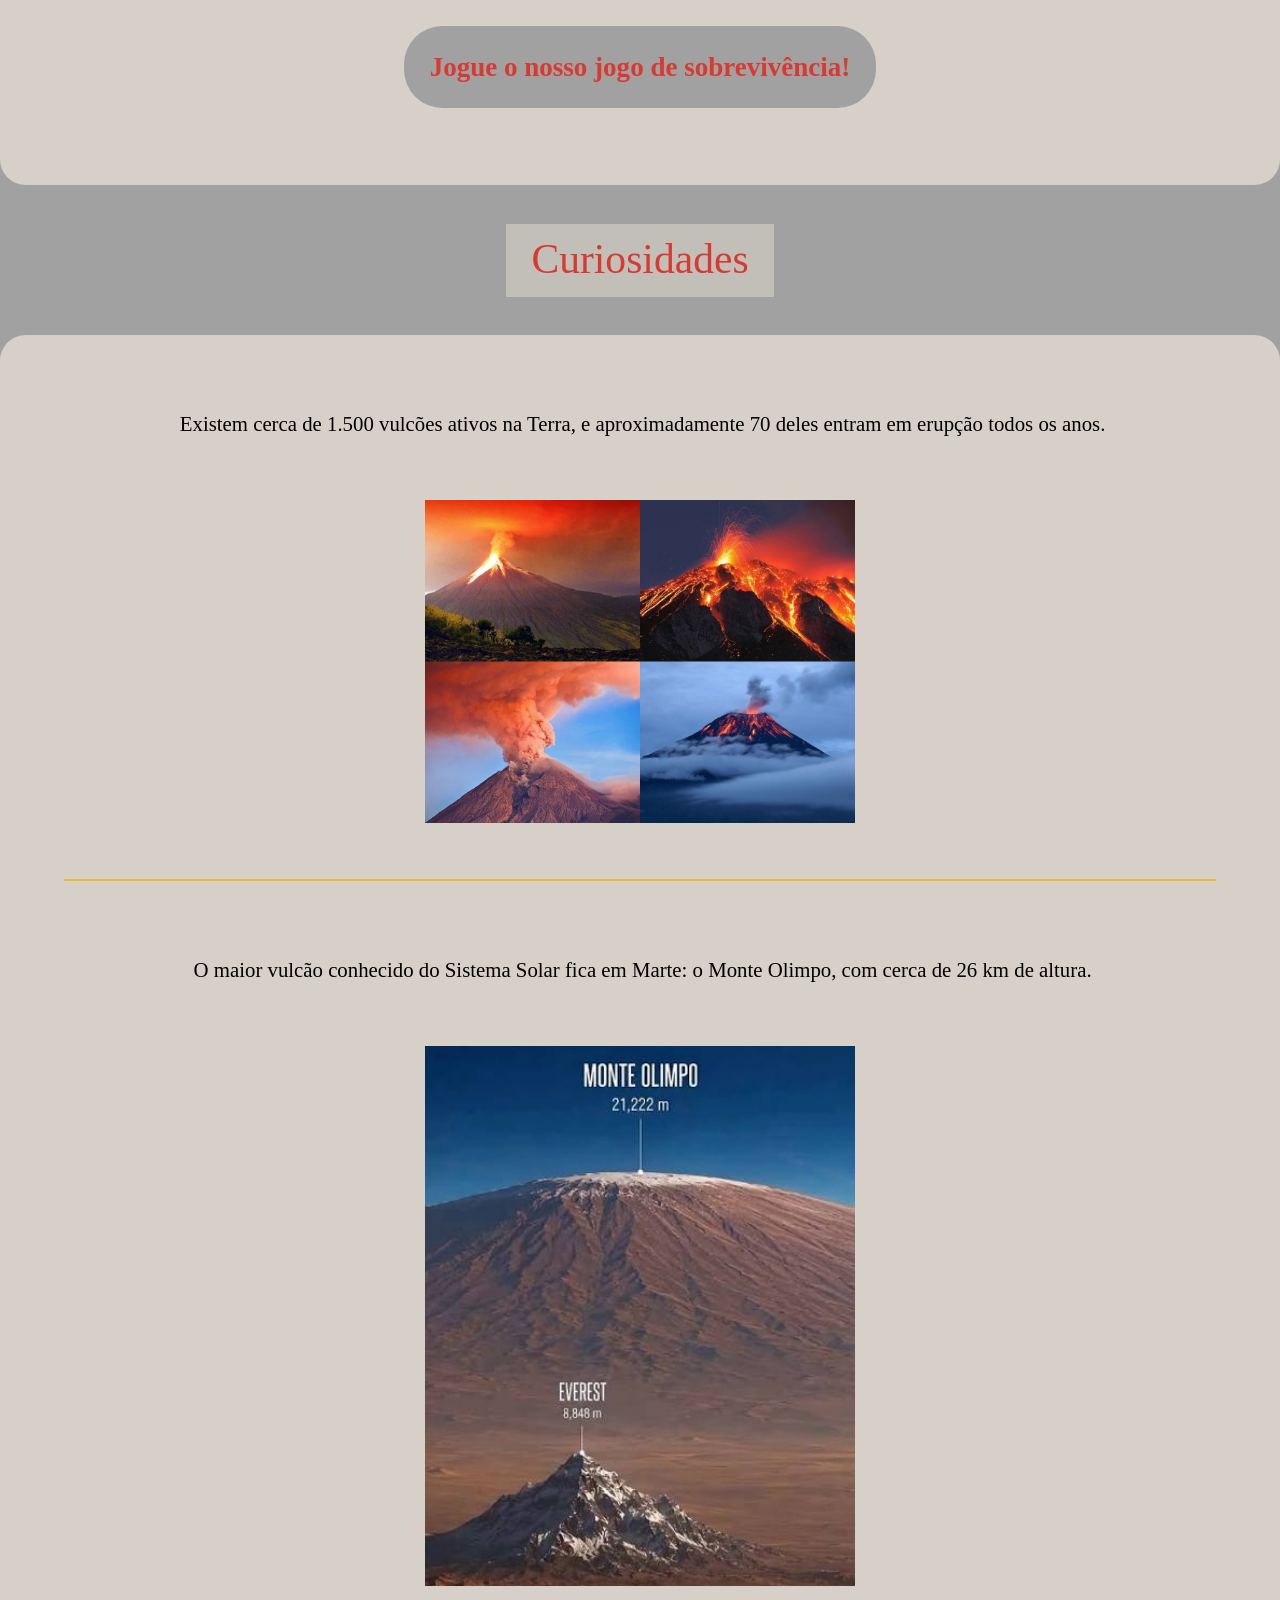
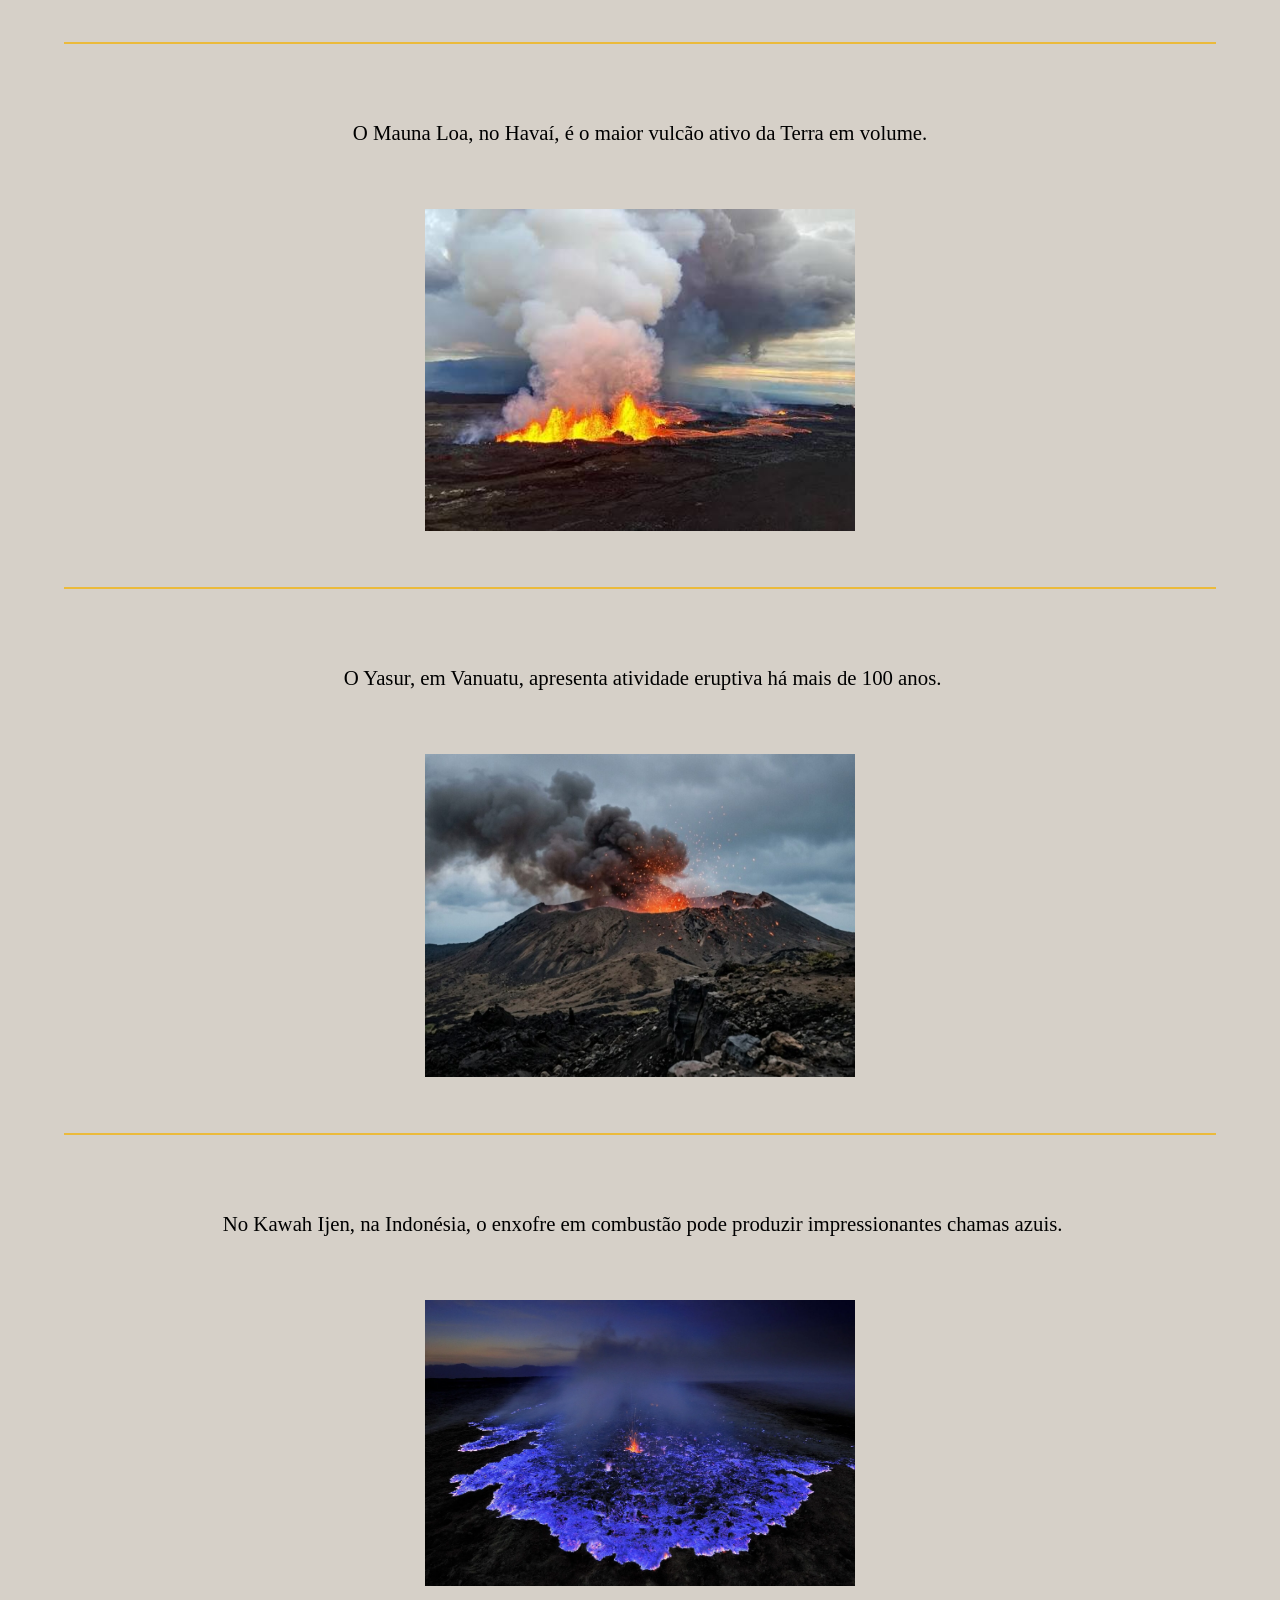
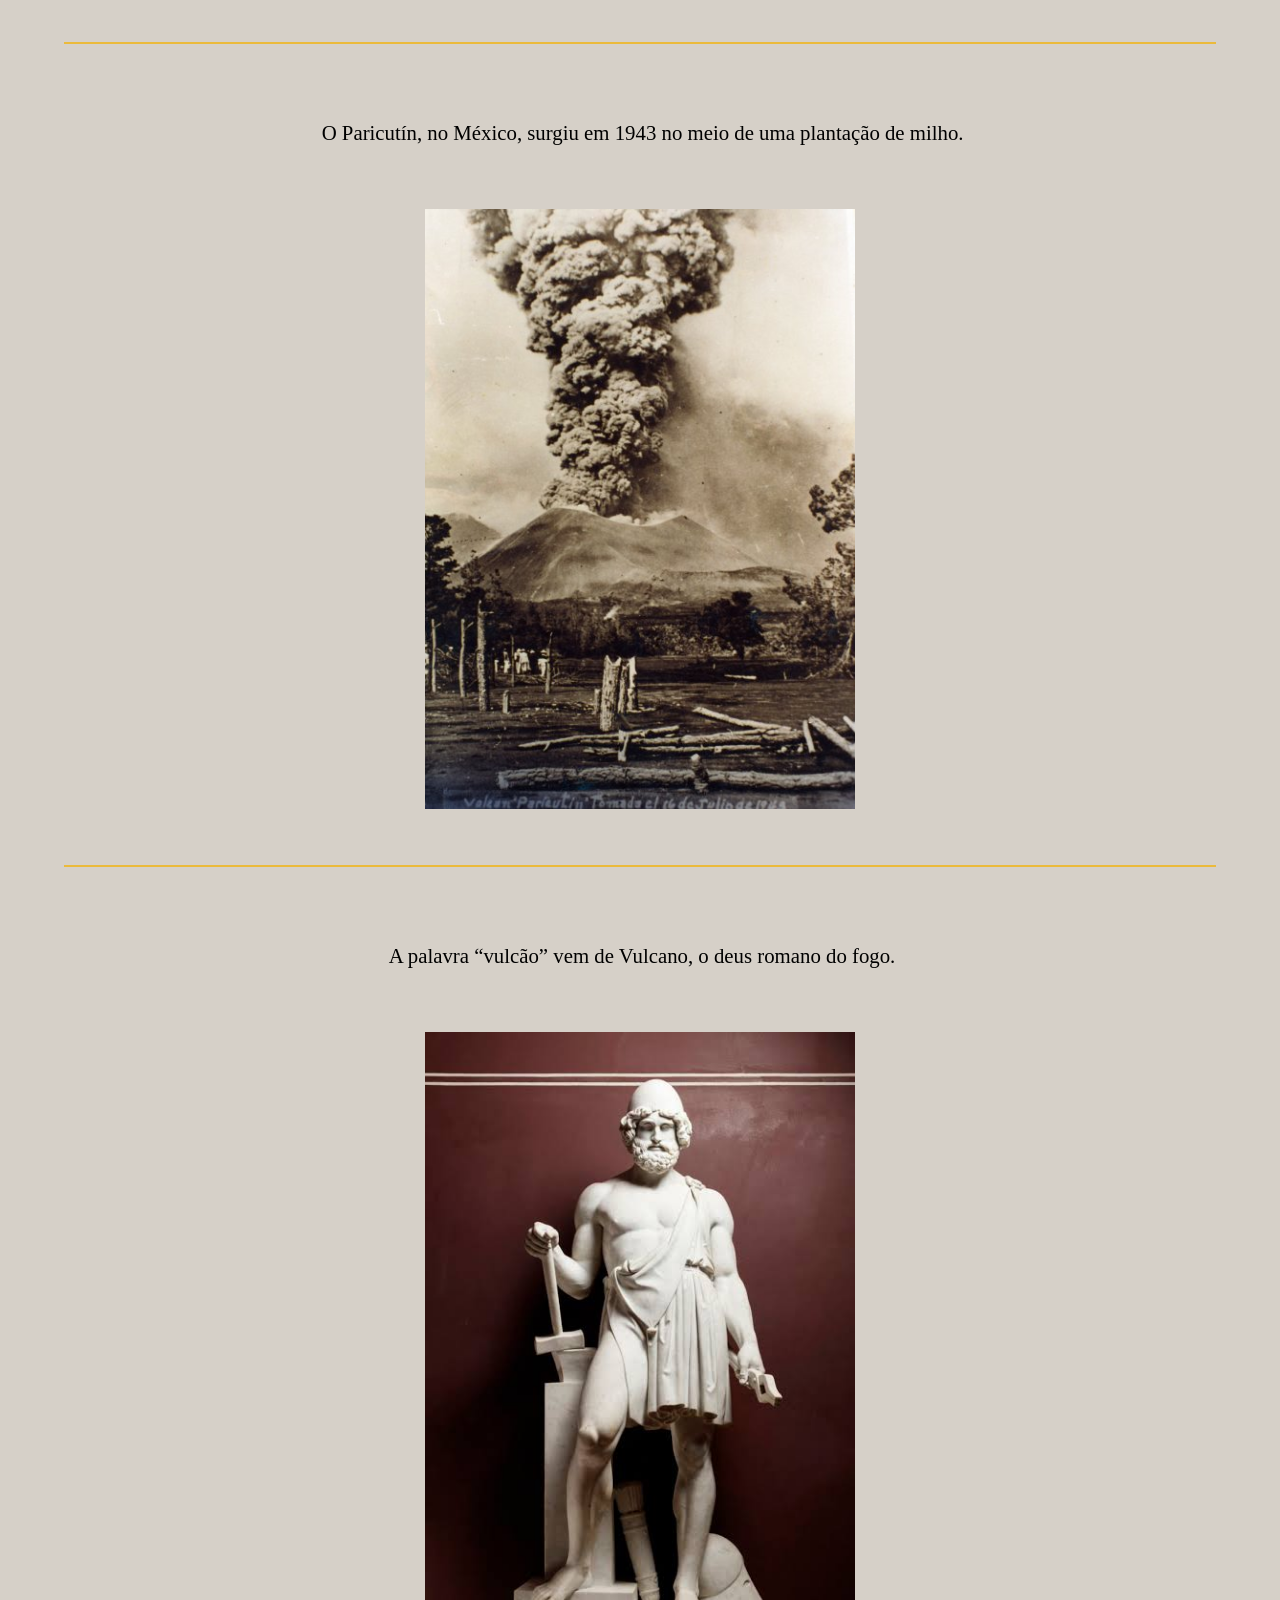
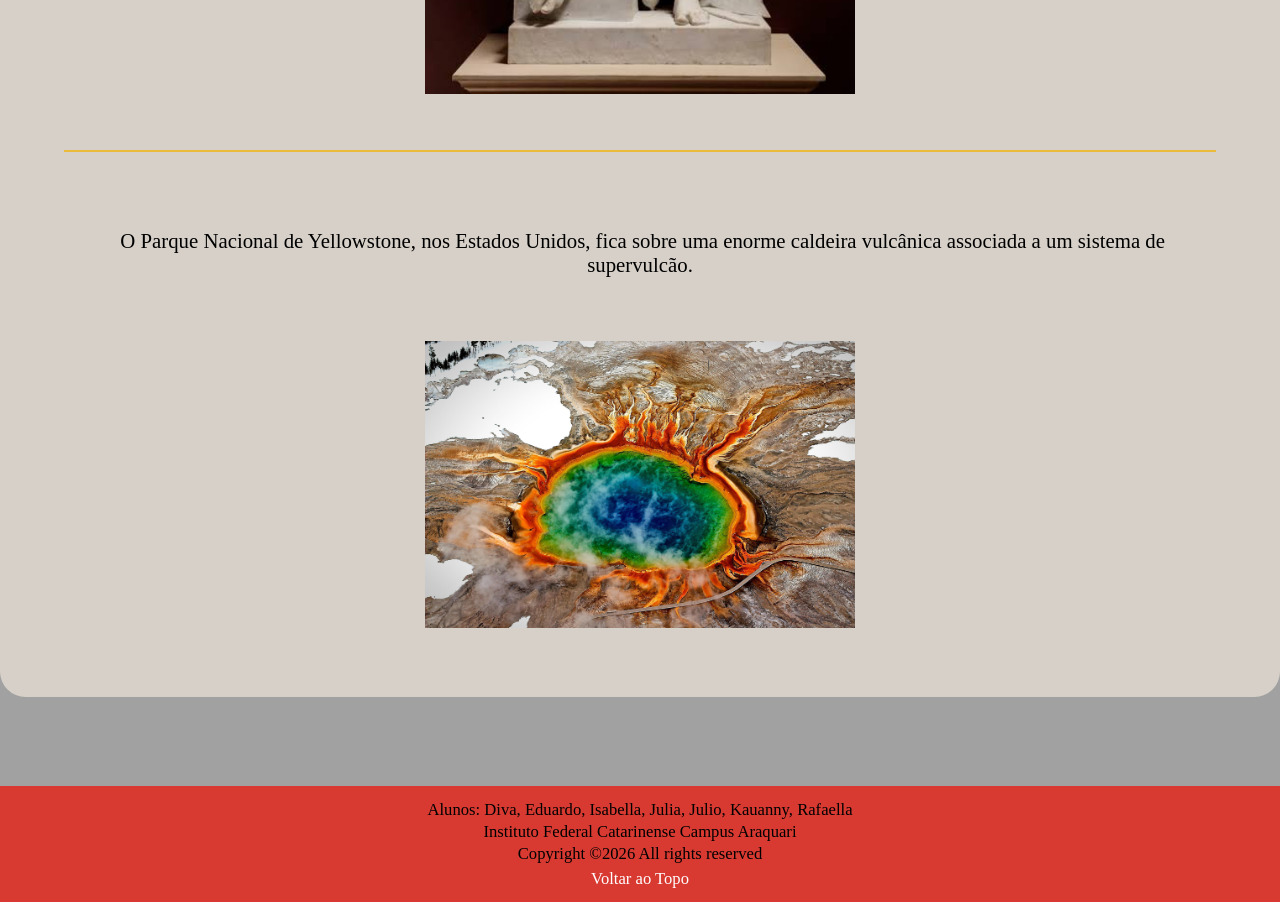
<file: Pág. Perguntas Frequentes/perguntas.html>
<!DOCTYPE html>
<html lang="en">
<head>
    <meta charset="UTF-8">
    <meta name="viewport" content="width=device-width, initial-scale=1.0">
    <title>Perguntas Frequêntes</title>
    <link rel="stylesheet" href="css/reset.css">
    <link rel="stylesheet" href="css/style.css">
</head>
<body>
     <header>
        <div id="topo"></div>
        <a href="../Pág. Inicial/home.html">
            <img src="imagens/logo.png" alt="Logo">
        </a>
        <nav>
            <ul>
                <li>
                    <a href="../Pág. Inicial/home.html">Home</a>
                </li>
                <li>
                    <a href="../Pág. Grandes Erupções/erupcoes.html">Grandes Erupções</a>
                </li>
                <li>
                    <a href="../Pág. Química em Erupção/quimica.html">Química em Erupção</a>
                </li>
                <li>
                    <a href="../Pág. Geografia Vulcânica/index.html">Geografia Vulcânica</a>
                </li>
                <li>
                    <a href="../Pág. Perguntas Frequentes/perguntas.html">Perguntas Frequentes</a>
                </li>
                <li>
                    <a href="../Pág. Sobre Nós/index.html">Sobre Nós</a>
                </li>
            </ul>
        </nav>
    </header>
    <main>
        <section class="banner">
            <img src="imagens/banner.jpg" alt="banner">
            <div class="banner">
                <h1>Perguntas Frequentes</h1>
            </div>
        </section>
        <section class="perguntas">
            <h2>Perguntas</h2>
            <div class="fundo">
                <h3>Por que algumas regiões têm mais vulcões?</h3>
                <p>
                     A distribuição dos vulcões pela Terra não acontece de maneira aleatória. Algumas regiões possuem muitos vulcões porque estão localizadas em áreas onde as placas tectônicas interagem ou onde existe uma grande concentração de calor e material quente no interior do planeta.
                </p>
                <p>
                     A Terra é formada por várias grandes placas de rocha chamadas placas tectônicas, que fazem parte da litosfera e se movimentam lentamente sobre uma camada mais quente e deformável do interior terrestre. Esses movimentos podem provocar a formação de magma e criar caminhos para que ele chegue à superfície, originando vulcões.
                </p>
                <hr class="linha">
                <img src="imagens/placas tectônicas.jpg" alt="mapa">
                <hr class="linha">
                <ul>
                    <li>
                        <h3 class="um">Limites Convergentes</h3>
                        <p>
                             Em algumas regiões, duas placas tectônicas se movimentam uma em direção à outra. Quando uma placa oceânica encontra outra placa e mergulha para o interior da Terra, ocorre um processo chamado subducção.
                        </p>
                        <p>
                             A placa que mergulha libera água e outros materiais à medida que aumenta a temperatura e a pressão. Esses componentes favorecem a formação de magma no manto. Como o magma é menos denso que as rochas ao seu redor, ele pode subir em direção à superfície e alimentar vulcões.
                        </p>
                        <p>
                             Esse processo é responsável por muitos dos vulcões encontrados nas bordas do Oceano Pacífico. Essa região é conhecida como Círculo de Fogo do Pacífico e concentra uma grande quantidade de vulcões e terremotos.
                        </p>
                    </li>
                    <li>
                        <h3 class="um">Limites Divergentes</h3>
                        <p>
                             Os vulcões também podem aparecer onde duas placas tectônicas estão se afastando. Quando isso acontece, o material quente do manto pode subir para ocupar o espaço deixado pela separação das placas.
                        </p>
                        <p>
                             Com a diminuição da pressão, parte desse material pode sofrer fusão e formar magma. Quando o magma chega à superfície, ele pode produzir novas rochas e formar uma nova porção de crosta terrestre.
                        </p>
                        <p>
                             Esse processo acontece principalmente nas dorsais oceânicas, enormes cadeias montanhosas localizadas no fundo dos oceanos. Por isso, existe uma quantidade enorme de atividade vulcânica abaixo dos oceanos, embora grande parte dela não seja visível diretamente.
                        </p>
                    </li>
                </ul>
                <hr class="linha">
                <div class="separacao">
                    <div class="texto">
                        <h3 class="dois">Pontos Quentes</h3>
                        <p>
                             Nem todos os vulcões estão localizados nos limites das placas tectônicas. Alguns são encontrados no interior delas, sobre regiões chamadas pontos quentes (hotspots).
                             Os pontos quentes são áreas onde existe uma fonte persistente de calor e material quente vindo das profundezas do manto. Quando uma placa tectônica se desloca sobre um ponto quente, o magma pode atravessar a placa e formar um vulcão.
                            Com o movimento contínuo da placa, o vulcão mais antigo pode se afastar da fonte de magma e outro vulcão pode surgir sobre o ponto quente. Esse processo pode formar uma cadeia de vulcões.
                             Um dos exemplos mais conhecidos é o Havaí, onde o movimento da placa do Pacífico sobre um ponto quente contribuiu para a formação de uma cadeia de ilhas vulcânicas.
                        </p>
                    </div>
                    <img src="imagens/hotspots placas.jpg" alt="imagem">
                </div>
                <hr class="linha">
                <div class="separacaoo">
                    <img src="imagens/kilauea.jpg" alt="vulcão">
                    <div class="texto">
                        <h3 class="dois"> Fraturas e Regiões mais Frágeis da Crosta</h3>
                        <p>
                             A existência de fraturas e falhas na crosta terrestre também pode facilitar a subida do magma. Essas estruturas funcionam como caminhos pelos quais o magma pode se deslocar do interior da Terra em direção à superfície.
                             Por isso, regiões que apresentam determinadas características geológicas podem ter maior atividade vulcânica do que outras, mesmo quando não estão exatamente sobre um limite de placas.
                        </p>
                    </div>
                </div>
                <hr class="linha">
                <div class="separacao">
                    <div class="texto">
                        <h3 class="dois">Por que o Brasil tem poucos Vulcões Ativos?</h3>
                        <p>
                             O Brasil está localizado aproximadamente no centro da Placa Sul-Americana, longe dos principais limites entre placas tectônicas. Por isso, atualmente não possui vulcões ativos conhecidos.
                             Entretanto, isso não significa que o território brasileiro nunca tenha tido vulcões. No passado geológico, diversas áreas do Brasil apresentaram intensa atividade vulcânica. Como essas atividades aconteceram há milhões de anos, os vulcões foram erodidos e hoje encontramos principalmente as rochas e estruturas deixadas por essas antigas erupções.
                        </p>
                    </div>
                    <img src="imagens/vulcão no Brasil.avif" alt="Vulcão">
                </div>
            </div>
        </section>
        <section class="afetam">
            <h2>Como as erupções afetam as pessoas</h2>
            <div class="fundo">
                <div class="separacao">
                    <div class="texto">
                        <p>
                            As erupções vulcânicas podem afetar as pessoas de várias maneiras. Os impactos podem acontecer imediatamente, como em casos de mortes e destruição, ou continuar por bastante tempo, afetando a saúde, a economia e a vida das comunidades.
                        </p>
                        <p>
                             Entre os principais perigos estão os fluxos piroclásticos, que são misturas muito quentes de gases, cinzas e fragmentos vulcânicos que se deslocam rapidamente; os lahars, que são fluxos de lama e materiais vulcânicos; os tsunamis provocados por explosões ou deslizamentos e a queda de pedras e outros materiais lançados pelo vulcão.
                        </p>
                        <p>
                             A cinza vulcânica também pode causar problemas respiratórios e irritação nos olhos e na pele. Em pessoas que já possuem problemas respiratórios, a exposição pode agravar os sintomas.
                        </p>
                        <p>
                            Os gases liberados pelos vulcões também podem ser perigosos em grandes concentrações. Além disso, as cinzas podem contaminar fontes de água, cobrir plantações, prejudicar animais e até causar danos a construções devido ao seu peso.
                        </p>
                        <p>
                             Outro problema é a interrupção do transporte. Grandes quantidades de cinzas na atmosfera podem prejudicar aviões e também dificultar o transporte pelas estradas.
                        </p>
                        <p>
                             Depois de uma erupção, muitas famílias ainda precisam lidar com a perda de suas casas, plantações, animais e fontes de renda. O deslocamento para outras regiões também pode causar problemas sociais e psicológicos, principalmente quando as pessoas permanecem longe de suas casas por muito tempo.
                        </p>
                    </div>
                    <div class="img">
                        <img src="imagens/destruição.webp" alt="trabalho">
                        <hr class="linha">
                        <img src="imagens/destruição 2.jpg"  alt="trabalho">
                    </div>
                </div>
            </div>
        </section>
        <section class="beneficios">
            <h2>Benefícios dos Vulcões</h2>
            <div class="fundo">
                <p class="especial">
                     Apesar de as erupções vulcânicas poderem causar grandes impactos sobre as pessoas e o meio ambiente, o vulcanismo também possui diversos efeitos importantes e, em muitos casos, benéficos. Ao longo de milhões de anos, a atividade vulcânica ajudou a formar paisagens, enriquecer solos, criar novas áreas de terra e disponibilizar recursos utilizados pela sociedade.
                </p>
                <hr class="linha">
                <div class="separacao">
                    <img src="imagens/solos vulcânicos.jpg" alt="vulcão com plantação">
                    <div class="texto">
                        <h3>Formação de Solos Férteis</h3>
                        <p>
                            Um dos principais benefícios dos vulcões está relacionado aos solos vulcânicos.
                            Durante as erupções, vulcões liberam materiais que, com o passar do tempo, sofrem alterações e se incorporam ao solo. Esses materiais podem fornecer elementos importantes para o crescimento das plantas, tornando algumas regiões vulcânicas muito produtivas para a agricultura.
                            Cinzas e rochas vulcânicas podem contribuir para a presença de minerais e nutrientes no solo. Por isso, áreas vulcânicas de diferentes partes do mundo são utilizadas para o cultivo de alimentos.
                        </p>
                    </div>
                </div>
                <hr class="linha">
                <div class="separacao">
                    <img src="imagens/solos vulcânicos 2.webp" alt="vulcão céu">
                    <div class="texto">
                        <h3>Criação de Paisagens e Habitats</h3>
                        <p>
                             A atividade vulcânica cria uma grande variedade de ambientes naturais. Vulcões podem formar montanhas, crateras, campos de lava, ilhas, lagos de cratera e outras estruturas geológicas.
                             Com o passar do tempo, plantas e animais podem colonizar essas áreas, criando novos habitats.
                             Em algumas ilhas vulcânicas, por exemplo, a formação de novas terras proporciona ambientes que podem ser ocupados por diferentes espécies.
                        </p>
                    </div>
                </div>
            </div>
        </section>
        <section class="prevencao">
            <h2>Como prever uma erupção</h2>
            <div class="fundo">
                <div class="separacao">
                    <img src="imagens/prevenção.jpg" alt="prevenção">
                    <div class="texto">
                        <p>
                             Ainda não é possível prever com precisão absoluta o dia e o horário em que um vulcão vai entrar em erupção. Porém, os cientistas conseguem acompanhar vários sinais que podem indicar que uma erupção está se aproximando, principalmente em vulcões que possuem sistemas de monitoramento.
                        </p>
                        <p>
                             Um dos principais sinais é o aumento da atividade sísmica. Quando o magma se movimenta dentro do vulcão, podem ocorrer vários pequenos terremotos e tremores.
                        </p>
                        <p>
                             Os cientistas também observam se o solo ao redor do vulcão está se deformando. A movimentação do magma pode fazer com que o vulcão “inche”, e essa alteração pode ser medida com equipamentos como GPS, inclinômetros e imagens de satélite.
                        </p>
                    </div>
                </div>
                <hr class="linha">
                <div class="separacao">
                    <div class="texto">
                        <p>
                             Outro sinal importante é a mudança na quantidade e na composição dos gases liberados pelo vulcão, principalmente o dióxido de enxofre e o CO₂. Também podem ser utilizados sensores de temperatura e satélites para identificar mudanças no calor do solo e das áreas próximas às fumarolas.
                        </p>
                        <p>
                             Atualmente, novas tecnologias, incluindo sistemas de inteligência artificial, também estão sendo usadas para analisar grandes quantidades de dados e identificar padrões que poderiam passar despercebidos.
                        </p>
                        <p>
                             Ao juntar informações sobre terremotos, deformação do solo, gases, temperatura e outros sinais, os vulcanólogos conseguem avaliar melhor a atividade do vulcão. Isso permite que as autoridades emitam alertas e, quando necessário, organizem evacuações para proteger a população.
                        </p>
                    </div>
                    <img src="imagens/monitoramento.jpg" alt="Prevenção 2">
                </div>
                <hr class="linha">
                <div class="jogo">
                    <a href="../Pág. jogo/jogoo.html">
                        Jogue o nosso jogo de sobrevivência!
                    </a>
                </div>
            </div>
        </section>
        <section class="curiosidades">
            <h2>Curiosidades</h2>
            <div class="fundo">
                <p>
                     Existem cerca de 1.500 vulcões ativos na Terra, e aproximadamente 70 deles entram em erupção todos os anos.
                </p>
                <img src="imagens/vulcões curiosidades.jpg" alt="vulcões ativos">
                <hr class="linha">
                <p>
                     O maior vulcão conhecido do Sistema Solar fica em Marte: o Monte Olimpo, com cerca de 26 km de altura.
                </p>
                <img src="imagens/vulcão marte.jpg" alt="vulcão em marte">
                <hr class="linha">
                <p>
                    O Mauna Loa, no Havaí, é o maior vulcão ativo da Terra em volume.
                </p>
                <img src="imagens/monte loa.jpg" alt="monte loa">
                <hr class="linha">
                <p>
                     O Yasur, em Vanuatu, apresenta atividade eruptiva há mais de 100 anos.
                </p>
                <img src="imagens/yasur.jpg" alt="yasur">
                <hr class="linha">
                <p>
                     No Kawah Ijen, na Indonésia, o enxofre em combustão pode produzir impressionantes chamas azuis.
                </p>
                <img src="imagens/vulcão azul.webp" alt="chamas azuis">
                <hr class="linha">
                <p>
                     O Paricutín, no México, surgiu em 1943 no meio de uma plantação de milho.
                </p>
                <img src="imagens/méxico.jpg" alt="paricutín">
                <hr class="linha">
                <p>
                     A palavra “vulcão” vem de Vulcano, o deus romano do fogo.
                </p>
                <img src="imagens/estátua.jpg" alt="estátua">
                <hr class="linha">
                <p>
                     O Parque Nacional de Yellowstone, nos Estados Unidos, fica sobre uma enorme caldeira vulcânica associada a um sistema de supervulcão.
                </p>
                <img src="imagens/parque.jpg" alt="parque">
            </div>
        </section>
    </main>
     <footer>
        <div>
            <p>
                Alunos: Diva, Eduardo, Isabella, Julia, Julio, Kauanny, Rafaella
            </p>
            <p>
                Instituto Federal Catarinense Campus Araquari
            </p>
            <p>
                Copyright ©2026 All rights reserved 
            </p>
        </div>
        <div>
            <a href="#topo">Voltar ao Topo</a>
        </div>
    </footer>
</body>
</html>
</file>
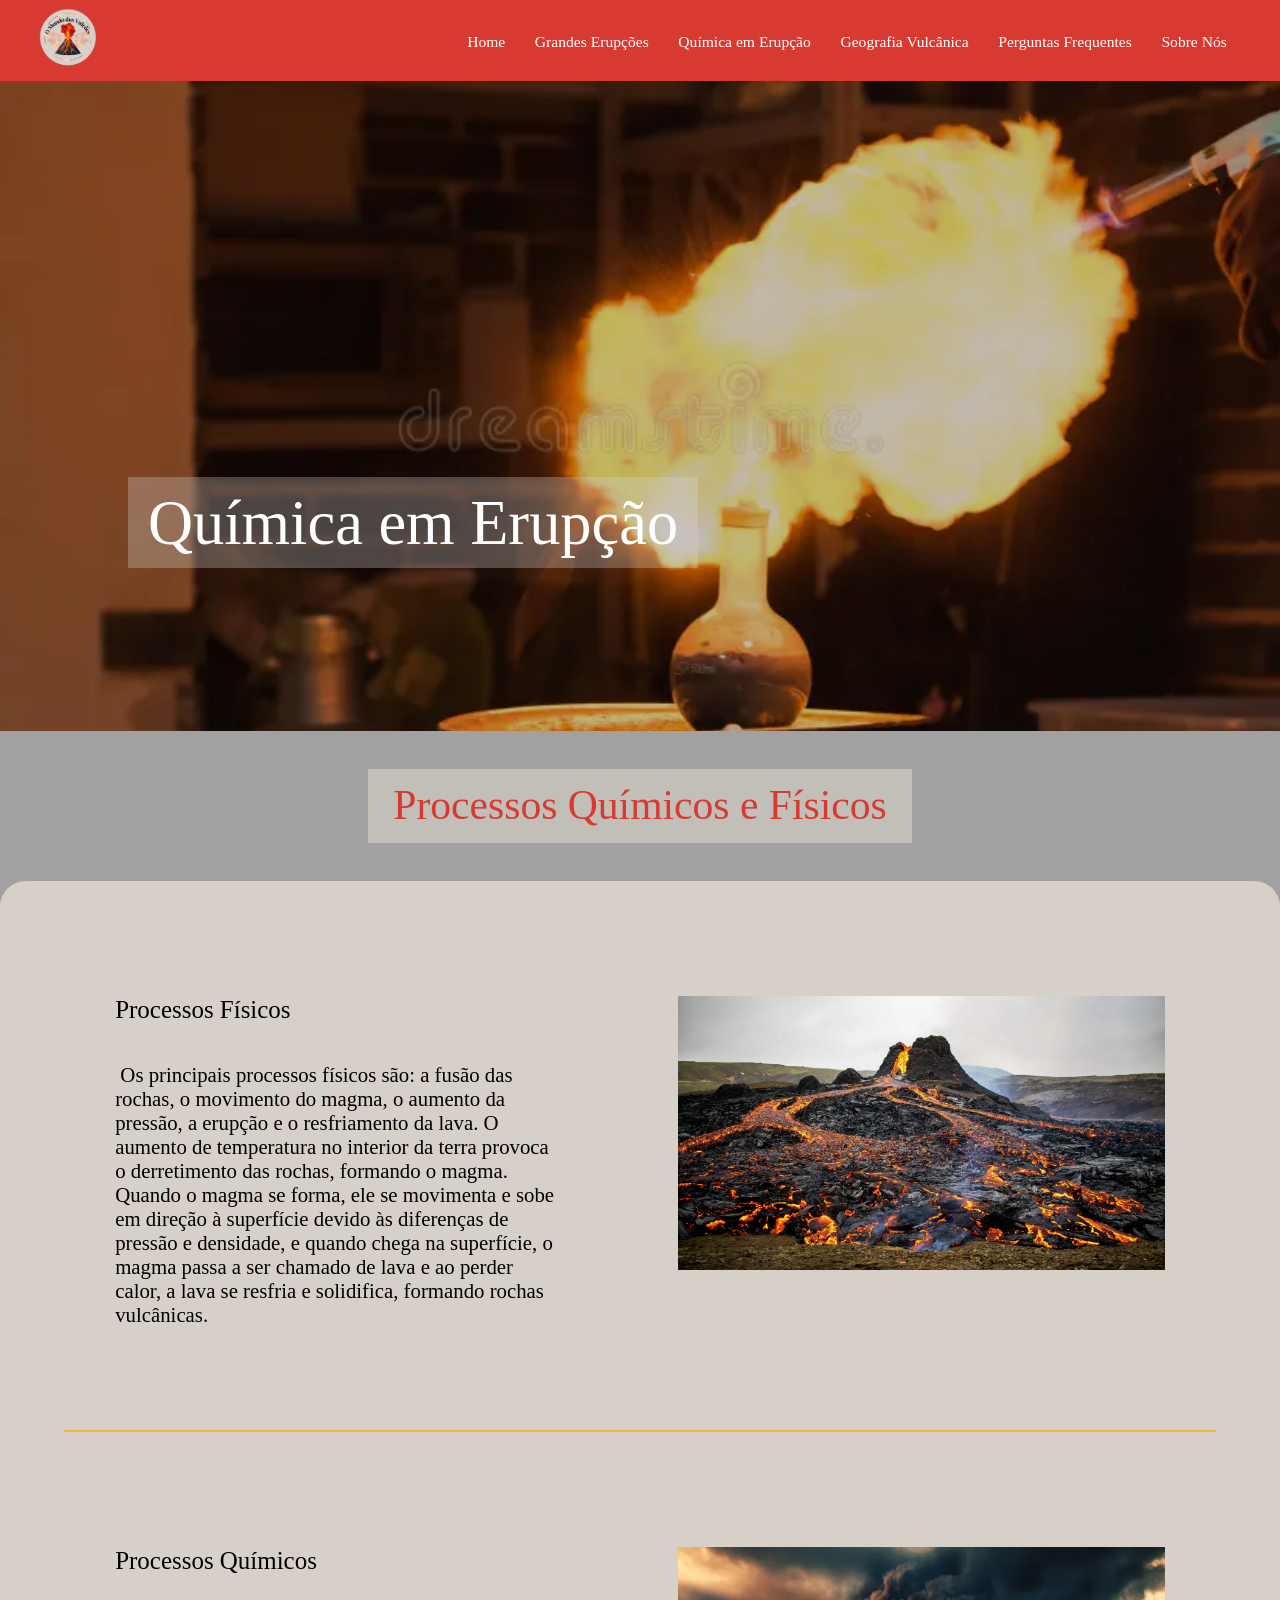
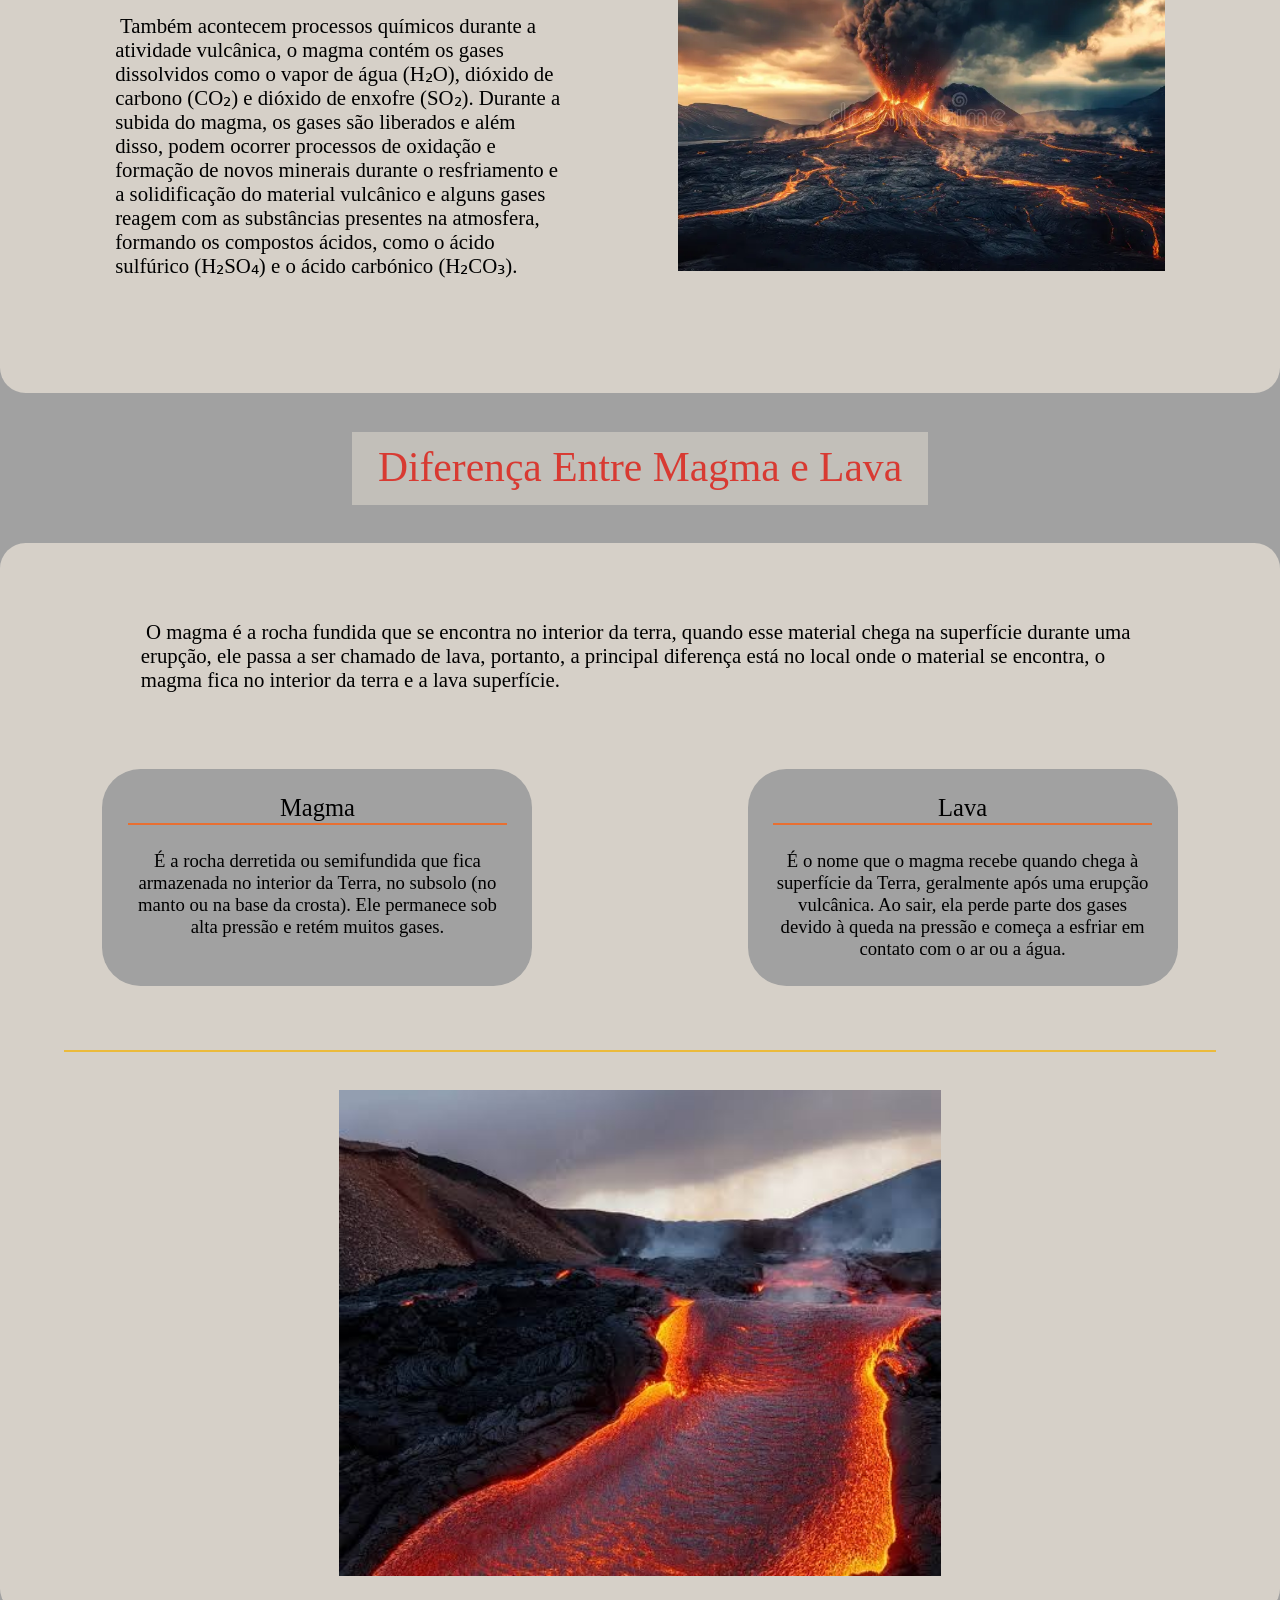
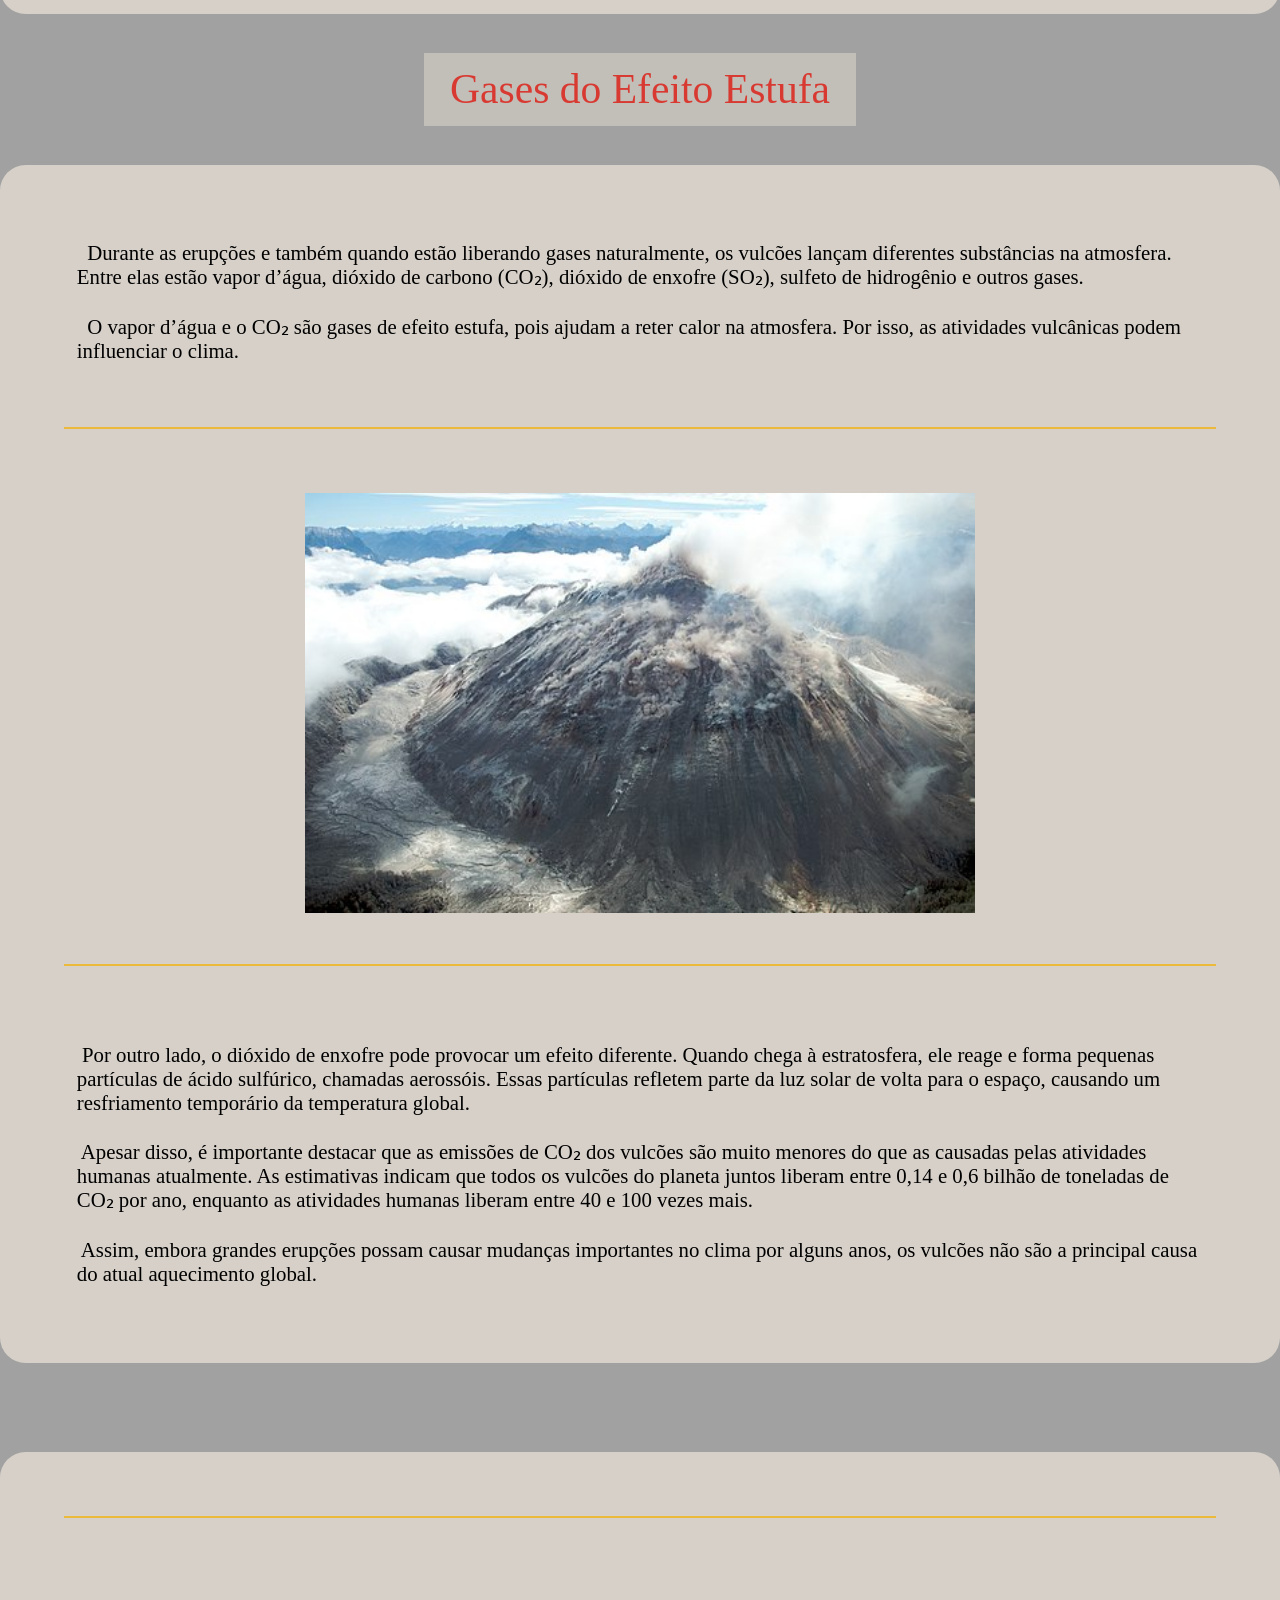
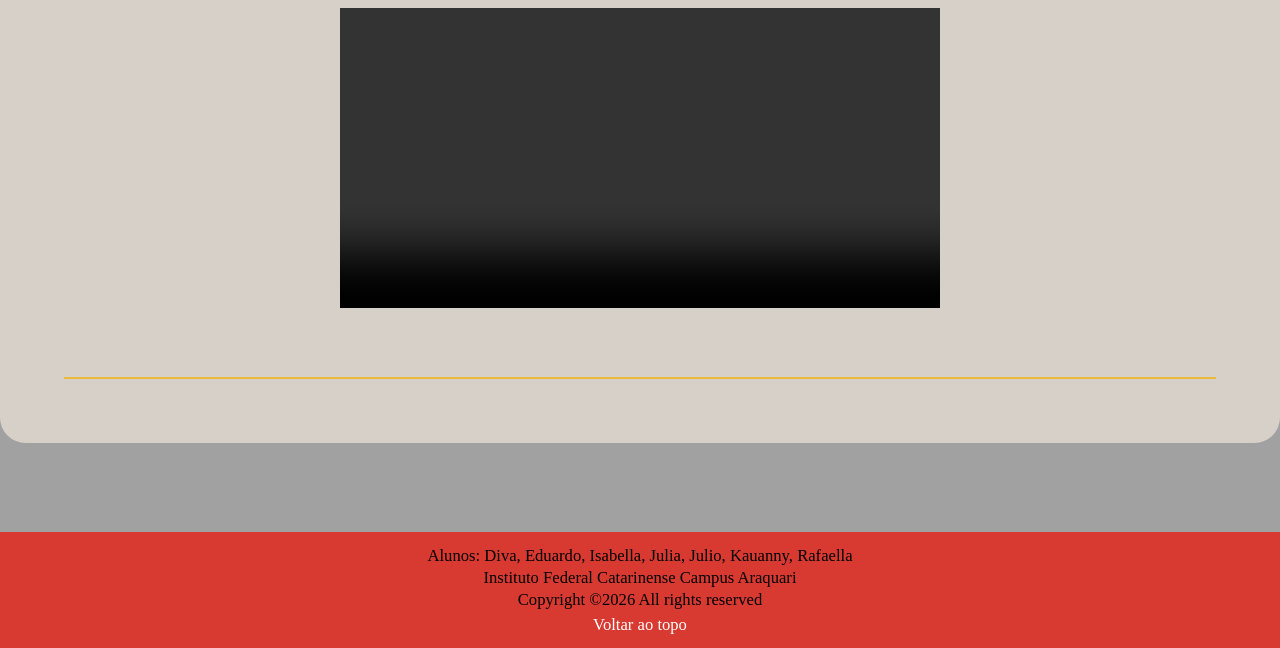
<file: Pág. Química em Erupção/quimica.html>
<!DOCTYPE html>
<html lang="en">
<head>
    <meta charset="UTF-8">
    <meta name="viewport" content="width=device-width, initial-scale=1.0">
    <title>Química em Erupção</title>
    <link rel="stylesheet" href="css/reset.css">
    <link rel="stylesheet" href="css/style.css">
</head>
<body>
    <header>
        <div id="topo"></div>
        <a href="../Pág. Inicial/home.html">
            <img src="Imagens/logo.png" alt="Logo">
        </a>
        <nav>
            <ul>
                <li>
                    <a href="../Pág. Inicial/home.html">Home</a>
                </li>
                <li>
                    <a href="../Pág. Grandes Erupções/erupcoes.html">Grandes Erupções</a>
                </li>
                <li>
                    <a href="../Pág. Química em Erupção/quimica.html">Química em Erupção</a>
                </li>
                <li>
                    <a href="../Pág. Geografia Vulcânica/index.html">Geografia Vulcânica</a>
                </li>
                <li>
                    <a href="../Pág. Perguntas Frequentes/perguntas.html">Perguntas Frequentes</a>
                </li>
                <li>
                    <a href="../Pág. Sobre Nós/index.html">Sobre Nós</a>
                </li>
            </ul>
        </nav>
    </header>
    <main>
         <section class="banner">
            <img src="Imagens/banner.png" alt="banner">
            <div class="banner">
                <h1>Química em Erupção</h1>
            </div>
        </section>
        <section class="processos">
            <h2>Processos Químicos e Físicos</h2>
            <div class="fundo">
                <div class="maior">
                    <div class="texto">
                        <h3>Processos Físicos</h3>
                        <p>
                             Os principais processos físicos são: a fusão das rochas, o movimento do magma, o aumento da pressão, a erupção e o resfriamento da lava. O aumento de temperatura no interior da terra provoca o derretimento das rochas, formando o magma. Quando o magma se forma, ele se movimenta e sobe em direção à superfície devido às diferenças de pressão e densidade, e quando chega na superfície, o magma passa a ser chamado de lava e ao perder calor, a lava se resfria e solidifica, formando rochas vulcânicas.
                        </p>
                    </div>
                    <img src="Imagens/processos.webp" alt="Processo físico">
                </div>
                <hr class="linha">
                <div class="maior">
                    <div class="texto">
                        <h3>Processos Químicos</h3>
                        <p>
                             Também acontecem processos químicos durante a atividade vulcânica, o magma contém os gases dissolvidos como o vapor de água (H₂O), dióxido de carbono (CO₂) e dióxido de enxofre (SO₂). Durante a subida do magma, os gases são liberados e além disso, podem ocorrer processos de oxidação e formação de novos minerais durante o resfriamento e a solidificação do material vulcânico e alguns gases reagem com as substâncias presentes na atmosfera, formando os compostos ácidos, como o ácido sulfúrico (H₂SO₄) e o ácido carbónico (H₂CO₃).
                        </p>
                    </div>
                    <img src="Imagens/processos_2.webp" alt="Processo químico">
                </div>
            </div>
        </section>
        <section class="diferenca">
            <h2>Diferença Entre Magma e Lava</h2>
            <div class="fundo">
                <p>
                     O magma é a rocha fundida que se encontra no interior da terra, quando esse material chega na superfície durante uma erupção, ele passa a ser chamado de lava, portanto, a principal diferença está no local onde o material se encontra, o magma fica no interior da terra e a lava superfície.
                </p>
                <ul>
                    <li>
                        <h3>Magma</h3>
                        <p>
                             É a rocha derretida ou semifundida que fica armazenada no interior da Terra, no subsolo (no manto ou na base da crosta). Ele permanece sob alta pressão e retém muitos gases.
                        </p>
                    </li>
                    <li>
                        <h3>Lava</h3>
                        <p>
                            É o nome que o magma recebe quando chega à superfície da Terra, geralmente após uma erupção vulcânica. Ao sair, ela perde parte dos gases devido à queda na pressão e começa a esfriar em contato com o ar ou a água.
                        </p>
                    </li>
                </ul>
                <hr class="linha">
                <img src="Imagens/lava.jpg" alt="Lava">
            </div>
        </section>
        <section class="gases">
            <h2>Gases do Efeito Estufa</h2>
            <div class="fundo">
                <div>
                    <p>
                          Durante as erupções e também quando estão liberando gases naturalmente, os vulcões lançam diferentes substâncias na atmosfera. Entre elas estão vapor d’água, dióxido de carbono (CO₂), dióxido de enxofre (SO₂), sulfeto de hidrogênio e outros gases.
                    </p>
                    <p>
                          O vapor d’água e o CO₂ são gases de efeito estufa, pois ajudam a reter calor na atmosfera. Por isso, as atividades vulcânicas podem influenciar o clima.
                    </p>
                </div>
                <hr class="linha">
                <img src="Imagens/fumaça.jpg" alt="Gases">
                <hr class="linha">
                <div>
                    <p>
                         Por outro lado, o dióxido de enxofre pode provocar um efeito diferente. Quando chega à estratosfera, ele reage e forma pequenas partículas de ácido sulfúrico, chamadas aerossóis. Essas partículas refletem parte da luz solar de volta para o espaço, causando um resfriamento temporário da temperatura global.
                    </p>
                    <p>
                         Apesar disso, é importante destacar que as emissões de CO₂ dos vulcões são muito menores do que as causadas pelas atividades humanas atualmente. As estimativas indicam que todos os vulcões do planeta juntos liberam entre 0,14 e 0,6 bilhão de toneladas de CO₂ por ano, enquanto as atividades humanas liberam entre 40 e 100 vezes mais.
                    </p>
                    <p>
                         Assim, embora grandes erupções possam causar mudanças importantes no clima por alguns anos, os vulcões não são a principal causa do atual aquecimento global.
                    </p>
                </div>
            </div>
        </section>
        <section class="video">
            <div class="fundo">
                <hr class="linha">
                <div class="video">
                    <video width="600" height="540" controls>
                        <source src="vídeo/vulcão explodindo.mp4" type="video/mp4">
                        Seu navegador não suporta vídeo HTML.
                    </video> 
                </div>
                <hr class="linha">   
            </div>
        </section>
    </main>
    <footer>
        <div>
            <p>
                Alunos: Diva, Eduardo, Isabella, Julia, Julio, Kauanny, Rafaella
            </p>
            <p>
                Instituto Federal Catarinense Campus Araquari
            </p>
            <p>
                Copyright ©2026 All rights reserved 
            </p>
        </div>
        <div>
            <a href="#topo">Voltar ao topo</a>
        </div>
    </footer>
</body>
</html>
</file>
<file: Pág. Geografia Vulcânica/CSS/style.css>
html {
  font-size: clamp(1rem, calc(0.5rem + 1vw), 4rem);
}

h1, h2, h3, h4, h5{
    font-family: Georgia, 'Times New Roman', Times, sans-serif;
    line-height: 1.15;
}

body{
    background-color: #A1A1A1;
}

header{
    background-color: #D83A32;
    padding: 0 4vw 0 0;
    display: flex;
    justify-content: space-between;
    align-items: center;
}

header img{
    width: 29%;
}

header nav ul {
    display: flex;
    justify-content: space-around;
    gap: 2vw;
    align-items: center;
}

header nav ul li a{
    font-size: 0.75rem;
    padding: 2px;
    white-space: nowrap;
    color: #FFFFFF;
}

header nav ul li a:hover{
    color: #E86F31;
}

section.banner{
    position: relative;
    width: 100%;
    height: 650px;
    overflow: hidden;
}

section.banner img{
    width: 100%;
    height: 100%;
    object-fit: cover;
    object-position: center;
    display: block;
}

section.banner div.banner{
    position: absolute;
    left: 10%;
    bottom: 25%;
    background-color: rgba(211, 211, 211, 0.2);
    padding: 10px 20px;
}

section.banner h1{
    font-size: 3rem;
    font-weight: 500;
    color: #FFFFFF;
    margin: 0;
}

section.localizacao{
    text-align: center;
}

section.localizacao h2{
     font-size: 2rem;
    font-weight: 500;
    color: #D83A32;
    margin: 3vw;
    padding: 1vw 2vw;
    background-color: rgba(209, 204, 196, 0.7);
    display: inline-block;
}

section.localizacao > div{
      background-color: #D6D0C8;
    text-align: left;
    border-radius: 2vw;
    padding: 3vw;
}

section.localizacao div.parte{
      display: flex;
    justify-content: space-between;
    align-items: center;
    gap: 40px;
}

section.localizacao div.parte p{
    width: 90%;
    padding: 0 0 1vw 5vw;
}

section.localizacao div.parte div.texto p span{
    color: #E86F31;
}

section.localizacao div.parte img{
    width: 50%;
    border: 2px solid #D83A32;
}

section.localizacao div.parte div.maior img{
    width: 50%;
    padding: 1vw;
}

section.localizacao div.fundo p{
    padding: 0 4vw 3vw 4vw;
}

section.localizacao div.fundo ul{
    display: flex;
    justify-content: space-between;
    gap: 3vw;
}

section.localizacao div.parte hr.linha{
    color: #EBBA3B;
    margin: 2vw 2vw 3vw 2vw;
    border: 1px solid #EBBA3B;
}

section.partes div.fundo hr.linha{
    color: #EBBA3B;
    margin: 2vw 2vw 3vw 2vw;
    border: 1px solid #EBBA3B;
}

section.partes div.fundo img{
    width: 60%;
    height: 50%;
    display: block;
    margin: auto;
}

section.partes div.fundo ul{
    display: flex;
    justify-content: space-between;
    gap: 3vw;
}

section.partes div.fundo ul li{
    background-color: #A1A1A1;
    text-align: center;
    border-radius: 3vw;
}

section.partes div.fundo ul li h3{
    font-size: 1.18rem;
    border-bottom: 2px solid #E86F31;
    margin: 2vw;
}

section.partes div.fundo ul li p{
    padding: 0 2vw 2vw 2vw;
    font-size: 0.85rem;
}

section.partes div.fundo ul li h3{
    font-size: 1.18rem;
    border-bottom: 2px solid #E86F31;
    margin: 2vw;
}


section.partes div.fundo ul li p{
    padding: 0 2vw 2vw 2vw;
    font-size: 0.85rem;
}


section.partes{
    text-align: center;
}

section.partes > div{
    background-color: #D6D0C8;
    text-align: left;
    border-radius: 2vw;
    padding: 3vw;
}

section.partes h2{
     font-size: 2rem;
    font-weight: 500;
    color: #D83A32;
    margin: 3vw;
    padding: 1vw 2vw;
    background-color: rgba(209, 204, 196, 0.7);
    display: inline-block;
}

section.placas{
    text-align: center;
}

section.placas div.fundo div.texto{
    flex-direction: column;
}

section.placas div.fundo div.texto p{
    padding: 1vw 0 1vw 0vw;
    width: 80%;
}

section.placas div.fundo p{
    padding: 2vw 6vw;
}

section.placas div.fundo div.img img{
    width: 60%;
    height: 50%;
    display: block;
    margin: auto;
}

section.placas div.fundo div{
    display: flex;
    justify-content: space-between;
    padding: 3vw 0 3vw 3vw;
    align-items: center;
}

section.placas div.parte{
      display: flex;
    justify-content: space-between;
    align-items: center;
    gap: 40px;
}

section.placas div.parte p{
    width: 90%;
    padding: 0 0 1vw 5vw;
}

section.placas div.parte div.texto p span{
    color: #E86F31;
}

section.placas div.fundo hr.linha{
    color: #EBBA3B;
    margin: 2vw 2vw 3vw 2vw;
    border: 1px solid #EBBA3B;
}

section.placas h2{
     font-size: 2rem;
    font-weight: 500;
    color: #D83A32;
    margin: 3vw;
    padding: 1vw 2vw;
    background-color: rgba(209, 204, 196, 0.7);
    display: inline-block;
}

section.placas > div{
      background-color: #D6D0C8;
    text-align: left;
    border-radius: 2vw;
    padding: 3vw;
}

section.placas div.parte{
      display: flex;
    justify-content: space-between;
    align-items: center;
    gap: 40px;
}

section.placas div.parte p{
    width: 90%;
    padding: 0 0 1vw 5vw;
}

section.placas div.parte div.texto p span{
    color: #E86F31;
}

section.placas div.parte img{
    width: 600px;
    height: auto;
    border: 2px solid #D83A32;
    margin: 3vw 15vw 3vw 3vw;
}

section.placas div.parte div.maior img{
    width: 50%;
    padding: 1vw;
}

section.placas div.fundo p{
    padding: 0 4vw 3vw 4vw;
}

section.placas div.fundo ul{
    display: flex;
    justify-content: space-between;
    gap: 3vw;
}

section.placas div.fundo img{
    width: 60%;
    height: 50%;
    display: block;
    margin: auto;
}

section.tipos{
    text-align: center;
}

section.tipos h2{
     font-size: 2rem;
    font-weight: 500;
    color: #D83A32;
    margin: 3vw;
    padding: 1vw 2vw;
    background-color: rgba(209, 204, 196, 0.7);
    display: inline-block;
}

section.tipos > div{
    background-color: #D6D0C8;
    text-align: left;
    border-radius: 2vw;
    padding: 3vw;
}

section.tipos div.fundo hr.linha{
    color: #EBBA3B;
    margin: 2vw 2vw 3vw 2vw;
    border: 1px solid #EBBA3B;
}

section.tipos div.fundo div.parte{
    display: flex;
    justify-content: space-between;
    padding: 3vw;
    align-items: center;
}

section.tipos div.fundo div.parte img{
    width: 50%;
    padding: 2vw;
}

section.tipos div.fundo div.parte div.texto{
    width: 50%;
}

section.tipos div.fundo div.parte div.texto h3{
    color: #D83A32;
    padding: 2vw;
    font-size: 1.2rem;
}

section.tipos div.fundo div.parte div.texto{
    padding: 2vw;
}

section.tipos div.fundo div.maiorr{
    display: flex;
    justify-content: space-between;
    padding: 3vw;
    align-items: center;
}

section.tipos div.fundo div.maiorr img{
    width: 50%;
    padding: 2vw;
}

section.tipos div.fundo div.maiorr div.texto{
    width: 50%;
}

section.tipos div.fundo div.maiorr div.texto h3{
    color: #D83A32;
    padding: 2vw;
    font-size: 1.2rem;
}

section.tipos div.fundo div.maiorr div.texto{
    padding: 2vw;
}

section.erupcao div.parte div.maiorr div.texto h3{
    color: #D83A32;
    font-size: 1.2rem;
    padding: 5px;
}

section.caldeiras h2{
     font-size: 2rem;
    font-weight: 500;
    color: #D83A32;
    margin: 3vw;
    padding: 1vw 2vw;
    background-color: rgba(209, 204, 196, 0.7);
    display: inline-block;
}

section.caldeiras div.fundo p{
    padding: 3vw 3vw 1vw 3vw;
}

section.caldeiras div.fundo p span{
    color: #E86F31;
}

section.caldeiras{
    text-align: center;
}

section.caldeiras div.fundo hr.linha{
    color: #EBBA3B;
    margin: 2vw 2vw 3vw 2vw;
    border: 1px solid #EBBA3B;
}

section.caldeiras >div{
    background-color: #D6D0C8;
    text-align: left;
    border-radius: 2vw;
    padding: 3vw;
}

section.caldeiras div.fundo img{
    width: 60%;
    padding: 3vw;
    display: block;
    margin: auto;
}

section.submarinos h2{
     font-size: 2rem;
    font-weight: 500;
    color: #D83A32;
    margin: 3vw;
    padding: 1vw 2vw;
    background-color: rgba(209, 204, 196, 0.7);
    display: inline-block;
}

section.submarinos{
    text-align: center;
}

section.submarinos div.fundo hr.linha{
    color: #EBBA3B;
    margin: 2vw 2vw 3vw 2vw;
    border: 1px solid #EBBA3B;
}

section.submarinos > div{
    background-color: #D6D0C8;
    text-align: left;
    border-radius: 2vw;
    padding: 3vw;
}

section.submarinos div.fundo ul{
    align-items: center;
    display: flex;
    justify-content: space-between;
    gap: 5vw; 
    padding: 3vw 5vw;
}

section.submarinos div.fundo p{
    padding: 3vw;
}

section.atividade h2{
     font-size: 2rem;
    font-weight: 500;
    color: #D83A32;
    margin: 3vw;
    padding: 1vw 2vw;
    background-color: rgba(209, 204, 196, 0.7);
    display: inline-block;
}

section.atividade{
    text-align: center;
}

section.atividade div.fundo hr.linha{
    color: #EBBA3B;
    margin: 2vw 2vw 3vw 2vw;
    border: 1px solid #EBBA3B;
}

section.atividade > div{
    background-color: #D6D0C8;
    text-align: left;
    border-radius: 2vw;
    padding: 3vw;
}

section.atividade div.fundo img{
    width: 60%;
    padding: 3vw;
    display: block;
    margin: auto;
}

section.atividade div.fundo ul{
    display: flex;
    justify-content: space-between;
    gap: 3vw;
}

section.atividade div.fundo ul li{
    background-color: #A1A1A1;
    width: 60%;
    text-align: center;
    border-radius: 3vw;
}

section.atividade div.fundo ul li h3{
    font-size: 1.18rem;
    border-bottom: 2px solid #E86F31;
    margin: 2vw;
}

section.atividade div.fundo ul li p{
    padding: 0 2vw 2vw 2vw;
    font-size: 0.85rem;
}

section.erupcao h2{
     font-size: 2rem;
    font-weight: 500;
    color: #D83A32;
    margin: 3vw;
    padding: 1vw 2vw;
    background-color: rgba(209, 204, 196, 0.7);
    display: inline-block;
}

section.erupcao{
    text-align: center;
}

section.erupcao div.fundo hr.linha{
    color: #EBBA3B;
    margin: 2vw 2vw 3vw 2vw;
    border: 1px solid #EBBA3B;
}

section.erupcao > div{
    background-color: #D6D0C8;
    text-align: left;
    border-radius: 2vw;
    padding: 3vw;
}

section.erupcao div.fundo div.parte{
    display: flex;
    justify-content: space-between;
    padding: 3vw;
    align-items: center;
}

section.erupcao div.fundo div.parte img{
    width: 50%;
    padding: 2vw;
}

section.erupcao div.fundo div.parte div.texto{
    width: 50%;
}

section.erupcao div.fundo div.parte div.texto h3{
    color: #D83A32;
    padding: 2vw;
    font-size: 1.2rem;
}

section.erupcao div.fundo div.parte div.texto{
    padding: 2vw;
}

section.erupcao div.fundo div.maiorr{
    display: flex;
    justify-content: space-between;
    padding: 3vw;
    align-items: center;
}

section.erupcao div.fundo div.maiorr img{
    width: 50%;
    padding: 2vw;
}

section.erupcao div.fundo div.maiorr div.texto{
    width: 50%;
}

section.erupcao div.fundo div.maiorr div.texto h3{
    color: #D83A32;
    padding: 2vw;
    font-size: 1.2rem;
}

section.erupcao div.fundo div.maiorr div.texto{
    padding: 2vw;
}

section.limites h2{
     font-size: 2rem;
    font-weight: 500;
    color: #D83A32;
    margin: 3vw;
    padding: 1vw 2vw;
    background-color: rgba(209, 204, 196, 0.7);
    display: inline-block;
}

section.limites{
    text-align: center;
}

section.limites div.fundo hr.linha{
    color: #EBBA3B;
    margin: 2vw 2vw 3vw 2vw;
    border: 1px solid #EBBA3B;
}

section.limites > div{
    background-color: #D6D0C8;
    text-align: left;
    border-radius: 2vw;
    padding: 3vw;
}

section.limites h3{
    color: #E86F31;
    padding: 4vw;
    font-size: 1.3rem;
}

section.limites div.fundo p{
    padding: 0 3vw 3vw 3vw;
}

section.limites div.fundo img{
    width: 60%;
    display: block;
    margin: auto;
    padding: 3vw;
}

section.hotspots h2{
     font-size: 2rem;
    font-weight: 500;
    color: #D83A32;
    margin: 3vw;
    padding: 1vw 2vw;
    background-color: rgba(209, 204, 196, 0.7);
    display: inline-block;
}

section.hotspots{
    text-align: center;
}

section.hotspots div.fundo hr.linha{
    color: #EBBA3B;
    margin: 2vw 2vw 3vw 2vw;
    border: 1px solid #EBBA3B;
}

section.hotspots > div{
    background-color: #D6D0C8;
    text-align: left;
    border-radius: 2vw;
    padding: 3vw;
}

section.hotspots div.fundo img{
    width: 60%;
    padding: 3vw;
    display: block;
    margin: auto;
}

section.hotspots div.fundo p{
    padding: 3vw;
}

footer{
    background-color: #D83A32;
    text-align: center;
    padding: 1vw;
    margin-top: 7vw;
}

footer div p{
    padding: 1px;
    font-size: 0.8rem;
}

footer div a{
    color: #FFFFFF;
    padding: 3px;
    font-size: 0.8rem;
}

footer div a:hover{
    color: #E86F31;
}

@media screen and (max-width: 600px) {

header{
    flex-direction: column;
    text-align: center;
}

header nav ul {
    flex-direction: column;
    gap: 2px;
    margin-bottom: 10px;
}

header nav ul li a{
    font-size: 0.68rem;
}

header nav ul li a:hover{
    color: #FFFFFF;
}

section.banner div.banner{
    text-align: center;
    padding: 2vw;
    display: inline-block;
    margin: 4vw;
    right: 0%;
    left: 0%;
    bottom: 30%;
}

section.localizacao >div{
    text-align: center;
}

section.localizacao div.parte {
    flex-direction: column;
    gap: 0;
}

section.localizacao div.parte p{
    text-align: center;
    width: 100%;
}

section.localizacao div.parte img{
    width: 50%;
    margin: 2vw;
}

section.localizacao div.fundo p{
    padding: 3vw;
    font-size: 0.9rem;
}

section.partes div.fundo ul{
    flex-direction: column;
    padding: 3vw;
}

section.partes div.fundo ul li{
    gap: 4vw;    
}

section.partes div.fundo ul li h3{
    font-size: 1.1rem;
    margin: 3vw;
    display: inline-block;
}

section.partes div.fundo img{
    padding: 3vw;
}

section.placas >div{
    text-align: center;
}

section.placas div.fundo div{
    flex-direction: column-reverse;
    padding: 3vw;
}

section.placas div.fundo div img{
    width: 150px;
    height: 200px;
}

section.placas div.fundo div.texto p{
    padding: 2vw;
    width: 100%;
}

section.tipos >div{
    text-align: center;
}

section.tipos div.fundo div.parte{
    flex-direction: column-reverse;
}

section.tipos div.fundo div.parte div.texto{
    width: 100%;
}

section.tipos div.fundo div.maiorr{
    flex-direction: column;
}

section.tipos div.fundo div.maiorr img{
    width: 50%;
}

section.tipos div.fundo div.maiorr div.texto{
    width: 100%;
}

section.caldeiras >div{
    text-align: center;
}

section.caldeiras div.parte {
    flex-direction: column;
    gap: 0;
}

section.caldeiras div.parte p{
    text-align: center;
    width: 100%;
    margin: 3vw;
}

section.caldeiras div.parte img{
    width: 50%;
}

section.caldeiras div.fundo p{
    padding: 3vw;
    font-size: 0.9rem;
}

section.submarinos >div{
    text-align: center;
}

section.submarinos div.parte {
    flex-direction: column;
    gap: 0;
}

section.submarinos div.parte p{
    text-align: center;
    width: 100%;
    margin: 3vw;
}

section.submarinos div.parte img{
    width: 200px;
    margin: 2vw;
}

section.submarinos div.fundo p{
    padding: 3vw;
    font-size: 0.9rem;
}

section.submarinos div.parte div.texto img{
    width: 60%;
    padding: 1vw;
}

section.submarinos div.parte div.maiorr img{
    width: 60%;
    padding: 1vw;
}

section.atividade div.fundo ul{
    align-items: center;
    flex-direction: column;
    padding: 2vw;
}

section.atividade div.fundo ul li{
    width: 100%;    
    gap: 4vw;
}

section.atividade div.fundo ul li h3{
    font-size: 1.1rem;
    margin: 3vw;
    display: inline-block;
}

section.erupcao >div{
    text-align: center;
}

section.erupcao div.fundo div.parte{
    flex-direction: column-reverse;
}

section.erupcao div.fundo div.parte div.texto{
    width: 100%;
}

section.erupcao div.fundo div.maiorr{
    flex-direction: column;
}

section.erupcao div.fundo div.maiorr img{
    width: 50%;
}

section.erupcao div.fundo div.maiorr div.texto{
    width: 100%;
}

section.limites >div{
    text-align: center;
}

section.limites div.parte {
    flex-direction: column;
    gap: 0;
}

section.limites div.parte p{
    text-align: center;
    width: 100%;
    margin: 3vw;
}

section.limites div.parte img{
    width: 200px;
    margin: 2vw;
}

section.limites div.fundo p{
    padding: 3vw;
    font-size: 0.9rem;
}

section.hotspots >div{
    text-align: center;
}

section.hotspots div.fundo div{
    flex-direction: column-reverse;
    padding: 3vw;
}

section.hotspots div.fundo div img{
    width: 150px;
    height: 200px;
}

section.hotspots div.fundo div.texto p{
    padding: 2vw;
    width: 100%;
}

footer div p{
    font-size: 0.7rem;
}

footer div a:hover{
    color: #FFFFFF;
}

}
</file>
<file: Pág. Sobre Nós/CSS/style.css>
html {
  font-size: clamp(1rem, calc(0.5rem + 1vw), 4rem);
}

h1, h2, h3, h4, h5{
    font-family: Georgia, 'Times New Roman', Times, sans-serif;
    line-height: 1.15;
}

body{
    background-color: #A1A1A1;
}

header{
    background-color: #D83A32;
    padding: 0 4vw 0 0;
    display: flex;
    justify-content: space-between;
    align-items: center;
}

header img{
    width: 29%;
}

header nav ul {
    display: flex;
    justify-content: space-around;
    gap: 2vw;
    align-items: center;
}

header nav ul li a{
    font-size: 0.75rem;
    padding: 2px;
    white-space: nowrap;
    color: #FFFFFF;
}

header nav ul li a:hover{
    color: #E86F31;
}

section.banner{
    position: relative;
    width: 100%;
    height: 650px;
    overflow: hidden;
}

section.banner img{
    width: 100%;
    height: 100%;
    object-fit: cover;
    object-position: center;
    display: block;
}

section.banner div.banner{
    position: absolute;
    left: 10%;
    bottom: 25%;
    background-color: rgba(211, 211, 211, 0.2);
    padding: 10px 20px;
}

section.banner h1{
    font-size: 3rem;
    font-weight: 500;
    color: #FFFFFF;
    margin: 0;
}

section.crosta h2{
     font-size: 2rem;
    font-weight: 500;
    color: #D83A32;
    margin: 3vw;
    padding: 1vw 2vw;
    background-color: rgba(209, 204, 196, 0.7);
    display: inline-block;
}

section.crosta{
    text-align: center;
}

section.crosta div.fundo hr.linha{
    color: #EBBA3B;
    margin: 2vw 2vw 3vw 2vw;
    border: 1px solid #EBBA3B;
}

section.crosta > div{
    background-color: #D6D0C8;
    text-align: left;
    border-radius: 2vw;
    padding: 3vw;
}

section.crosta div.fundo img{
    width: 50%;
    padding: 3vw;
    display: block;
    margin: auto;
}

section.crosta div.fundo p{
    padding: 3vw;
}

section.crosta div.parte img{
    width: 50%;
    padding: 1vw;
}

section.crosta div.texto img{
    width: 50%;
    padding: 1vw;
}

section.crosta div.maiorr img{
    width: 50%;
    padding: 1vw;
}

section.crosta div.maiorr div.texto{
    width: 50%;
    padding: 1vw;
}

section.crosta div.maiorr{
    display: flex;
    justify-content: space-between;
    padding: 3vw;
    align-items: center;
}

section.crosta div.fundo div.parte{
    display: flex;
    justify-content: space-between;
    padding: 3vw;
    gap: 3vw;
}

section.crosta div.maiorr div{
    width: 50%;
    padding: 1vw;
}

section.crosta div.parte div{
    width: 50%;
    padding: 1vw;
}

section.surgiu h2{
     font-size: 2rem;
    font-weight: 500;
    color: #D83A32;
    margin: 3vw;
    padding: 1vw 2vw;
    background-color: rgba(209, 204, 196, 0.7);
    display: inline-block;
}

section.surgiu{
    text-align: center;
}

section.surgiu div.fundo hr.linha{
    color: #EBBA3B;
    margin: 2vw 2vw 3vw 2vw;
    border: 1px solid #EBBA3B;
}

section.surgiu > div{
    background-color: #D6D0C8;
    text-align: left;
    border-radius: 2vw;
    padding: 3vw;
}

section.surgiu div.fundo img{
    width: 50%;
    padding: 3vw;
    display: block;
    margin: auto;
}

section.surgiu div.fundo p{
    padding: 3vw;
}

section.surgiu h3{
    color: #E86F31;
    padding: 3vw 3vw 0 3vw;
}

section.membros h2{
     font-size: 2rem;
    font-weight: 500;
    color: #D83A32;
    margin: 3vw;
    padding: 1vw 2vw;
    background-color: rgba(209, 204, 196, 0.7);
    display: inline-block;
}

section.membros{
    text-align: center;
}

section.membros div.fundo hr.linha{
    color: #EBBA3B;
    margin: 2vw 2vw 3vw 2vw;
    border: 1px solid #EBBA3B;
}

section.membros > div{
    background-color: #D6D0C8;
    text-align: left;
    border-radius: 2vw;
    padding: 3vw;
}

section.membros div.fundo img{
    width: 50%;
    height: 50%;
    display: block;
    margin: auto;
}

section.membros div.fundo div.membros1 ul{
    display: flex;
    justify-content: space-between;
    padding: 3vw;
    gap: 3vw;
    align-items: center;
}

section.membros div.fundo div.membros1 ul li h3{
    color: #E86F31;
    text-align:center;
    padding: 3vw 3vw 0 3vw;
}

section.membros div.fundo div.membros1 ul li p{
    text-align:center;
    padding: 1vw;
}

section.membros div.fundo div.membros2 ul li img{
    width: 250px;
    height: 300px;
}

footer{
    background-color: #D83A32;
    text-align: center;
    padding: 1vw;
    margin-top: 7vw;
}

footer div p{
    padding: 1px;
    font-size: 0.8rem;
}

footer div a{
    color: #FFFFFF;
    padding: 3px;
    font-size: 0.8rem;
}

footer div a:hover{
    color: #E86F31;
}


@media screen and (max-width: 600px) {

header{
    flex-direction: column;
    text-align: center;
}

header nav ul {
    flex-direction: column;
    gap: 2px;
    margin-bottom: 10px;
}

header nav ul li a{
    font-size: 0.68rem;
}

header nav ul li a:hover{
    color: #FFFFFF;
}

section.banner div.banner{
    text-align: center;
    padding: 2vw;
    display: inline-block;
    margin: 4vw;
    right: 0%;
    left: 0%;
    bottom: 30%;
}

section.crosta >div{
    text-align: center;
}

section.crosta div.maiorr div.texto{
    width: 100%;
}

section.crosta div.maiorr{
    flex-direction: column;
}

section.crosta div.fundo div.parte{
    flex-direction: column-reverse;
}

section.crosta div.parte div{
    width: 100%;
    padding: 1vw;
}

section.surgiu >div{
    text-align: center;
}

section.surgiu div.fundo div{
    flex-direction: column-reverse;
    padding: 3vw;
}

section.surgiu div.fundo div img{
    width: 150px;
    height: 200px;
}

section.surgiu div.fundo div.texto p{
    padding: 2vw;
    width: 100%;
}

section.membros >div{
    text-align: center;
}

section.membros div.fundo div{
    flex-direction: column-reverse;
    padding: 3vw;
}

section.membros div.fundo div img{
    width: 150px;
    height: 200px;
}

section.membros div.fundo div.texto p{
    padding: 2vw;
    width: 100%;
}

section.membros div.fundo div.membros2 ul li img{
    width: 300px;
    height: 150px;
}

footer div p{
    font-size: 0.7rem;
}

footer div a:hover{
    color: #FFFFFF;
}

}
</file>
<file: Pág. Grandes Erupções/css/style.css>
html {
  font-size: clamp(1rem, calc(0.5rem + 1vw), 4rem);
}

h1, h2, h3, h4, h5{
    font-family: Georgia, 'Times New Roman', Times, sans-serif;
    line-height: 1.15;
}

body{
    background-color: #A1A1A1;
}

header{
    background-color: #D83A32;
    padding: 0 4vw 0 0;
    display: flex;
    justify-content: space-between;
    align-items: center;
}

header img{
    width: 29%;
}

header nav ul {
    display: flex;
    justify-content: space-around;
    gap: 2vw;
    align-items: center;
}

header nav ul li a{
    font-size: 0.75rem;
    padding: 2px;
    white-space: nowrap;
    color: #FFFFFF;
}

header nav ul li a:hover{
    color: #E86F31;
}

section.banner{
    position: relative;
    width: 100%;
    height: 650px;
    overflow: hidden;
}

section.banner img{
    width: 100%;
    height: 100%;
    object-fit: cover;
    object-position: center;
    display: block;
}

section.banner div.banner{
    position: absolute;
    left: 10%;
    bottom: 25%;
    background-color: rgba(211, 211, 211, 0.2);
    padding: 10px 20px;
}

section.banner h1{
    font-size: 3rem;
    font-weight: 500;
    color: #FFFFFF;
    margin: 0;
}

section.introdução{
    background-color: #D6D0C8;
    text-align: left;
    border-radius: 2vw;
    padding: 3vw;
    margin-top: 6vw;
}

section.introdução p{
    padding: 3vw 5vw;
}

section.introdução hr.linha{
    color: #EBBA3B;
    margin: 2vw 2vw 3vw 2vw;
    border: 1px solid #EBBA3B;
}

section.introdução p.maior{
    text-align: center;
    font-size: 1.3rem;
    padding: 2vw 5vw;
}

section.introdução div{
    display: flex;
    justify-content: center;
    gap: 28px;
    margin-top: 30px;
    margin-bottom: 30px;
}

section.introdução div span {
    width: 10px;
    height: 10px;
    background-color: #f26b2f;
    border-radius: 50%;
}

section.tambora{
    text-align: center;
}

section.tambora h2{
    font-size: 2rem;
    font-weight: 500;
    color: #D83A32;
    margin: 3vw;
    padding: 1vw 2vw;
    background-color: rgba(209, 204, 196, 0.7);
    display: inline-block;
}

section.tambora div.fundo{
    background-color: #D6D0C8;
    text-align: left;
    border-radius: 2vw;
    padding: 3vw;
}

section.tambora div.fundo div.texto{
    padding: 2vw;
}

section.tambora div.fundo div.texto p{
    padding: 1vw;
}

section.tambora div.fundo hr.linha{
    color: #EBBA3B;
    margin: 2vw 2vw 3vw 2vw;
    border: 1px solid #EBBA3B;
}

section.tambora div.fundo img{
    width: 60%;
    height: 50%;
    display: block;
    margin: auto;
    padding: 2vw;
}

section.krakatoa{
    text-align: center;
}

section.krakatoa h2{
    font-size: 2rem;
    font-weight: 500;
    color: #D83A32;
    margin: 3vw;
    padding: 1vw 2vw;
    background-color: rgba(209, 204, 196, 0.7);
    display: inline-block;
}

section.krakatoa div.fundo{
    background-color: #D6D0C8;
    text-align: left;
    border-radius: 2vw;
    padding: 3vw;
}

section.krakatoa div.fundo div.texto{
    padding: 2vw;
}

section.krakatoa div.fundo div.texto p{
    padding: 1vw;
}

section.krakatoa div.fundo hr.linha{
    color: #EBBA3B;
    margin: 2vw 2vw 3vw 2vw;
    border: 1px solid #EBBA3B;
}

section.krakatoa div.fundo img{
    width: 60%;
    height: 50%;
    display: block;
    margin: auto;
    padding: 2vw;
}

section.pelee{
    text-align: center;
}

section.pelee h2{
    font-size: 2rem;
    font-weight: 500;
    color: #D83A32;
    margin: 3vw;
    padding: 1vw 2vw;
    background-color: rgba(209, 204, 196, 0.7);
    display: inline-block;
}

section.pelee div.fundo{
    background-color: #D6D0C8;
    text-align: left;
    border-radius: 2vw;
    padding: 3vw;
}

section.pelee div.fundo div.texto{
    padding: 2vw;
}

section.pelee div.fundo div.texto p{
    padding: 1vw;
}

section.pelee div.fundo hr.linha{
    color: #EBBA3B;
    margin: 2vw 2vw 3vw 2vw;
    border: 1px solid #EBBA3B;
}

section.pelee div.fundo img{
    width: 60%;
    height: 50%;
    display: block;
    margin: auto;
    padding: 2vw;
}

section.nevado{
    text-align: center;
}

section.nevado h2{
    font-size: 2rem;
    font-weight: 500;
    color: #D83A32;
    margin: 3vw;
    padding: 1vw 2vw;
    background-color: rgba(209, 204, 196, 0.7);
    display: inline-block;
}

section.nevado div.fundo{
    background-color: #D6D0C8;
    text-align: left;
    border-radius: 2vw;
    padding: 3vw;
}

section.nevado div.fundo div.texto{
    padding: 2vw;
}

section.nevado div.fundo div.texto p{
    padding: 1vw;
}

section.nevado div.fundo hr.linha{
    color: #EBBA3B;
    margin: 2vw 2vw 3vw 2vw;
    border: 1px solid #EBBA3B;
}

section.nevado div.fundo img{
    width: 60%;
    height: 50%;
    display: block;
    margin: auto;
    padding: 2vw;
}

section.unzendake{
    text-align: center;
}

section.unzendake h2{
    font-size: 2rem;
    font-weight: 500;
    color: #D83A32;
    margin: 3vw;
    padding: 1vw 2vw;
    background-color: rgba(209, 204, 196, 0.7);
    display: inline-block;
}

section.unzendake div.fundo{
    background-color: #D6D0C8;
    text-align: left;
    border-radius: 2vw;
    padding: 3vw;
}

section.unzendake div.fundo div.texto{
    padding: 2vw;
}

section.unzendake div.fundo div.texto p{
    padding: 1vw;
}

section.unzendake div.fundo hr.linha{
    color: #EBBA3B;
    margin: 2vw 2vw 3vw 2vw;
    border: 1px solid #EBBA3B;
}

section.unzendake div.fundo img{
    width: 60%;
    height: 50%;
    display: block;
    margin: auto;
    padding: 2vw;
}

section.indice{
    text-align: center;
}

section.indice h2{
    font-size: 2rem;
    font-weight: 500;
    color: #D83A32;
    margin: 3vw;
    padding: 1vw 2vw;
    background-color: rgba(209, 204, 196, 0.7);
    display: inline-block;
}

section.indice div.fundo{
    background-color: #D6D0C8;
    text-align: left;
    border-radius: 2vw;
    padding: 3vw;
}

section.indice div.fundo hr.linha{
    color: #EBBA3B;
    margin: 2vw 2vw 3vw 2vw;
    border: 1px solid #EBBA3B;
}

section.indice div.fundo img{
    width: 80%;
    height: 70%;
    display: block;
    margin: auto;
    padding: 2vw;
}

footer{
    background-color: #D83A32;
    text-align: center;
    padding: 1vw;
    margin-top: 7vw;
}

footer div p{
    padding: 1px;
    font-size: 0.8rem;
}

footer div a{
    color: #FFFFFF;
    padding: 3px;
    font-size: 0.8rem;
}

footer div a:hover{
    color: #E86F31;
}







@media screen and (max-width: 600px) {

header{
    flex-direction: column;
    text-align: center;
}

header nav ul {
    flex-direction: column;
    gap: 2px;
    margin-bottom: 10px;
}

header nav ul li a{
    font-size: 0.68rem;
}

header nav ul li a:hover{
    color: #FFFFFF;
}

section.banner div.banner{
    text-align: center;
    padding: 2vw;
    display: inline-block;
    margin: 4vw;
    right: 0%;
    left: 0%;
    bottom: 30%;
}

section.introdução{
    text-align: center;
}

section.tambora div.fundo{
    text-align: center;
}

section.tambora div.fundo img{
    width: 70%;
    height: 60%;
}

section.krakatoa div.fundo{
    text-align: center;
}

section.krakatoa div.fundo img{
    width: 70%;
    height: 60%;
}

section.pelee div.fundo{
    text-align: center;
}

section.pelee div.fundo img{
    width: 70%;
    height: 60%;
}

section.nevado div.fundo{
    text-align: center;
}

section.nevado div.fundo img{
    width: 70%;
    height: 60%;
}

section.unzendake div.fundo{
    text-align: center;
}

section.unzendake div.fundo img{
    width: 70%;
    height: 60%;
}

section.indice div.fundo img{
    width: 90%;
    height: 80%;
}

footer div p{
    font-size: 0.7rem;
}

footer div a:hover{
    color: #FFFFFF;
}

}
</file>
<file: Pág. Inicial/css/style.css>
html {
  font-size: clamp(1rem, calc(0.5rem + 1vw), 4rem);
}

h1, h2, h3, h4, h5{
    font-family: Georgia, 'Times New Roman', Times, sans-serif;
    line-height: 1.15;
}

body{
    background-color: #A1A1A1;
}

header{
    background-color: #D83A32;
    padding: 0 4vw 0 0;
    display: flex;
    justify-content: space-between;
    align-items: center;
}

header img{
    width: 29%;
}

header nav ul {
    display: flex;
    justify-content: space-around;
    gap: 2vw;
    align-items: center;
}

header nav ul li a{
    font-size: 0.75rem;
    padding: 2px;
    white-space: nowrap;
    color: #FFFFFF;
}

header nav ul li a:hover{
    color: #E86F31;
}

section.banner{
    position: relative;
    width: 100%;
    height: 650px;
    overflow: hidden;
}

section.banner img{
    width: 100%;
    height: 100%;
    object-fit: cover;
    object-position: center;
    display: block;
}

section.banner div.banner{
    position: absolute;
    left: 10%;
    bottom: 25%;
    background-color: rgba(211, 211, 211, 0.2);
    padding: 10px 20px;
}

section.banner h1{
    font-size: 3rem;
    font-weight: 500;
    color: #FFFFFF;
    margin: 0;
}

section.surgimento{
    text-align: center;
}

section.surgimento h2{
    font-size: 2rem;
    font-weight: 500;
    color: #D83A32;
    margin: 3vw;
    padding: 1vw 2vw;
    background-color: rgba(209, 204, 196, 0.7);
    display: inline-block;
}

section.surgimento >div{
    background-color: #D6D0C8;
    text-align: left;
    border-radius: 2vw;
    padding: 3vw;
}

section.surgimento div.parte {
    display: flex;
    justify-content: space-between;
    align-items: center;
    gap: 40px;
}

section.surgimento div.parte p{
    width: 90%;
    padding: 0 0 1vw 5vw;
}

section.surgimento div.parte div.texto p span{
    color: #E86F31;
}

section.surgimento div.parte img{
    width: 600px;
    height: auto;
    border: 2px solid #D83A32;
    margin: 3vw 15vw 3vw 3vw;
}

section.surgimento div.fundo hr.linha{
    color: #EBBA3B;
    margin: 2vw 2vw 3vw 2vw;
    border: 1px solid #EBBA3B;
}

section.surgimento div.fundo p{
    padding: 0 4vw 3vw 4vw;
}

section.surgimento div.fundo ul{
    display: flex;
    justify-content: space-between;
    gap: 3vw;
}

section.surgimento div.fundo ul li{
    background-color: #A1A1A1;
    text-align: center;
    border-radius: 3vw;
}

section.surgimento div.fundo ul li h3{
    font-size: 1.18rem;
    border-bottom: 2px solid #E86F31;
    margin: 2vw;
}


section.surgimento div.fundo ul li p{
    padding: 0 2vw 2vw 2vw;
    font-size: 0.85rem;
}

section.impactos{
    text-align: center;
}

section.impactos h2{
    font-size: 2rem;
    font-weight: 500;
    color: #D83A32;
    margin: 3vw;
    padding: 1vw 2vw;
    background-color: rgba(209, 204, 196, 0.7);
    display: inline-block;
}

section.impactos >div{
    background-color: #D6D0C8;
    text-align: left;
    border-radius: 2vw;
    padding: 3vw;
}

section.impactos div.fundo div{
    display: flex;
    justify-content: space-between;
    padding: 3vw 0 3vw 3vw;
    align-items: center;
}

section.impactos div.fundo div img{
    width: 500px;
    height: 400px;
}

section.impactos div.fundo div.texto{
    flex-direction: column;
}

section.impactos div.fundo div.texto p{
    padding: 1vw 0 1vw 0vw;
    width: 80%;
}

section.impactos div.fundo hr.linha{
    color: #EBBA3B;
    margin: 2vw 2vw 3vw 2vw;
    border: 1px solid #EBBA3B;
}

section.impactos div.fundo p{
    padding: 2vw 6vw;
}

section.impactos div.fundo div.img img{
    width: 60%;
    height: 50%;
    display: block;
    margin: auto;
}

section.conhecidos{
    text-align: center;
}

section.conhecidos h2{
    font-size: 2rem;
    font-weight: 500;
    color: #D83A32;
    margin: 3vw;
    padding: 1vw 2vw;
    background-color: rgba(209, 204, 196, 0.7);
    display: inline-block;
}

section.conhecidos >div{
    background-color: #D6D0C8;
    text-align: left;
    border-radius: 2vw;
    padding: 3vw;
}

section.conhecidos div.parte div.maior{
    display: flex;
    justify-content: space-between;
    padding: 3vw;
    align-items: center;
}

section.conhecidos div.parte div.maiorr{
    display: flex;
    justify-content: space-between;
    padding: 3vw;
    align-items: center;
}

section.conhecidos div.parte div.maior img{
    width: 50%;
    padding: 1vw;
}

section.conhecidos div.parte div.maiorr img{
    width: 50%;
    padding: 1vw;
}

section.conhecidos div.parte div.maior div{
    width: 50%;
    padding: 1vw;
}

section.conhecidos div.parte div.maiorr div{
    width: 50%;
    padding: 1vw;
}

section.conhecidos div.parte div.maior div h3{
    color: #D83A32;
    font-size: 1.2rem;
    padding: 5px 5px 12px 5px;
}

section.conhecidos div.parte div.maiorr div h3{
    color: #D83A32;
    font-size: 1.2rem;
    padding: 5px 5px 12px 5px;
}

section.conhecidos div.parte div.maior div p{
    padding: 5px;
}

section.conhecidos div.parte div.maiorr div p{
    padding: 5px;
}

section.conhecidos div.parte hr.linha{
    color: #EBBA3B;
    margin: 2vw 2vw 3vw 2vw;
    border: 1px solid #EBBA3B;
}

section.caracteristicas{
    text-align: center;
}

section.caracteristicas h2{
    font-size: 2rem;
    font-weight: 500;
    color: #D83A32;
    margin: 3vw;
    padding: 1vw 2vw;
    background-color: rgba(209, 204, 196, 0.7);
    display: inline-block;
}

section.caracteristicas >div{
    background-color: #D6D0C8;
    text-align: left;
    border-radius: 2vw;
    padding: 3vw;
}

section.caracteristicas div.parte h3.especial{
    text-align: center;
    padding: 3vw;
    font-size: 1.3rem;
}

section.caracteristicas div.parte ul{
    display: flex;
    justify-content: space-between;
    gap: 4vw;
    margin: 2vw 4vw 4vw 4vw;
}

section.caracteristicas div.parte ul li{
    background-color: #A1A1A1;
    text-align: center;
    border-radius: 3vw;
}

section.caracteristicas div.parte ul li h4{
    font-size: 1.18rem;
    border-bottom: 2px solid #E86F31;
    margin: 2vw;
}

section.caracteristicas div.parte ul li p{
    padding: 0 2vw 2vw 2vw;
}

section.caracteristicas div.parte hr.linha{
    color: #EBBA3B;
    margin: 2vw 2vw 3vw 2vw;
    border: 1px solid #EBBA3B;
}

section.caracteristicas div.parte img{
    width: 60%;
    display: block;
    margin: auto;
    padding: 2vw;
}

section.caracteristicas div.parte div.texto h3{
    font-size: 1.3rem;
    padding: 3vw;
}

section.caracteristicas div.parte div.texto p{
    padding: 0 3vw 3vw 3vw;
}

footer{
    background-color: #D83A32;
    text-align: center;
    padding: 1vw;
    margin-top: 7vw;
}

footer div p{
    padding: 1px;
    font-size: 0.8rem;
}

footer div a{
    color: #FFFFFF;
    padding: 3px;
    font-size: 0.8rem;
}

footer div a:hover{
    color: #E86F31;
}








@media screen and (max-width: 600px) {

header{
    flex-direction: column;
    text-align: center;
}

header nav ul {
    flex-direction: column;
    gap: 2px;
    margin-bottom: 10px;
}

header nav ul li a{
    font-size: 0.68rem;
}

header nav ul li a:hover{
    color: #FFFFFF;
}

section.banner div.banner{
    text-align: center;
    padding: 2vw;
    display: inline-block;
    margin: 4vw;
    right: 0%;
    left: 0%;
    bottom: 30%;
}

section.surgimento >div{
    text-align: center;
}

section.surgimento div.parte {
    flex-direction: column;
    gap: 0;
}

section.surgimento div.parte p{
    width: 100%;
    margin: 3vw;
}

section.surgimento div.parte img{
    width: 200px;
    margin: 2vw;
}

section.surgimento div.fundo p{
    padding: 3vw;
    font-size: 0.9rem;
}

section.surgimento div.fundo ul{
    flex-direction: column;
    gap: 4vw;
}

section.surgimento div.fundo ul li h3{
    font-size: 1.1rem;
    margin: 3vw;
    display: inline-block;
}


section.surgimento div.fundo ul li p{
    font-size: 0.8rem;
}

section.impactos >div{
    text-align: center;
}

section.impactos div.fundo div{
    flex-direction: column-reverse;
    padding: 3vw;
}

section.impactos div.fundo div img{
    width: 150px;
    height: 200px;
}

section.impactos div.fundo div.texto p{
    padding: 2vw;
    width: 100%;
}

section.conhecidos >div{
    text-align: center;
}

section.conhecidos div.parte div.maior{
    flex-direction: column;
}

section.conhecidos div.parte div.maiorr{
    flex-direction: column-reverse;
}

section.conhecidos div.parte div.maior img{
    width: 60%;
    padding: 1vw;
}

section.conhecidos div.parte div.maiorr img{
    width: 60%;
    padding: 1vw;
}

section.conhecidos div.parte div.maior div{
    width: 100%;
    padding: 1vw;
}

section.conhecidos div.parte div.maiorr div{
    width: 100%;
    padding: 1vw;
}

section.caracteristicas >div{
    text-align: center;
}

section.caracteristicas div.parte ul{
    flex-direction: column;
}

section.caracteristicas div.parte ul li h4{
    font-size: 1.1rem;
    display: inline-block;
}

section.caracteristicas div.parte img{
    width: 80%;
    display: block;
    margin: auto;
    padding: 2vw;
}

section.caracteristicas div.parte div.texto h3{
    padding: 3vw 3vw 4vw 3vw;
}

footer div p{
    font-size: 0.7rem;
}

footer div a:hover{
    color: #FFFFFF;
}


}
</file>
<file: Pág. jogo/css/jogo.css>
html {
  font-size: clamp(1rem, calc(0.5rem + 1vw), 4rem);
}

h1, h2, h3, h4, h5{
    font-family: Georgia, 'Times New Roman', Times, sans-serif;
    line-height: 1.15;
}

body{
    background-color: #A1A1A1;
}

.topo {
    padding: 3px;
    background: #D83A32;
    color: white;
}

.topo > div {
    width: 60%;
    margin: 1vw;
    display: flex;
    justify-content: space-between;
    align-items: center;
    gap: 14px;
}

.topo div div{
    white-space: nowrap;
}

.topo img{
    width: 40%;
    text-align: right;
}

.icone {
    font-size: 48px;
}

.topo h1 {
    font-size: 2rem;
}

.topo p {
    margin: 4px 0 0;
}

main {
    width: min(1100px, 94%);
    margin: 20px auto 45px;
}

.painel {
    display: grid;
    grid-template-columns: repeat(4, 1fr);
    gap: 10px;
}

.painel div {
    padding: 11px 10px;
    background: #D6D0C8;
    border-radius: 12px;
    text-align: center;
    box-shadow: 0 3px 10px #00000018;
}

.painel span {
    margin-right: 5px;
}

.barra {
    height: 9px;
    margin: 10px 0 14px;
    overflow: hidden;
    border-radius: 20px;
    background: #D6D0C8;
}

#progresso {
    width: 0%;
    height: 100%;
    background: #c94c20;
    transition: width .3s linear;
}

#jogo {
    position: relative;
    width: 100%;
    height: 590px;
    overflow: hidden;
    border: 5px solid #4d3025;
    border-radius: 20px;
    background: linear-gradient(to bottom, #b9d9df 0 55%, #ccb68a 55% 100%);
    box-shadow: 0 10px 28px #00000025;
}

.ceu {
    position: absolute;
    inset: 0;
    pointer-events: none;
}

.nuvem {
    position: absolute;
    font-size: 55px;
    opacity: .5;
}

.n1 { left: 12%; top: 30px; }
.n2 { right: 15%; top: 75px; }

.montanha {
    position: absolute;
    z-index: 3;
    left: 50%;
    bottom: 0;
    width: 570px;
    height: 455px;
    transform: translateX(-50%);
}

.cone {
    position: absolute;
    left: 50%;
    bottom: -15px;
    width: 0;
    height: 0;
    transform: translateX(-50%);
    border-left: 290px solid transparent;
    border-right: 290px solid transparent;
    border-bottom: 440px solid #6c4938;
}

.cratera {
    position: absolute;
    z-index: 2;
    left: 50%;
    top: 35px;
    width: 105px;
    height: 31px;
    transform: translateX(-50%);
    border-radius: 50%;
    background: #38251f;
}

.brilho {
    position: absolute;
    z-index: 4;
    left: 50%;
    top: 42px;
    width: 65px;
    height: 13px;
    transform: translateX(-50%);
    border-radius: 50%;
    background: #e65320;
    box-shadow: 0 0 18px #e65320;
}

.fumaca {
    position: absolute;
    z-index: 5;
    left: 50%;
    top: -28px;
    transform: translateX(-50%);
    font-size: 100px;
    opacity: .7;
    animation: fumaca 2.2s infinite alternate ease-in-out;
}

@keyframes fumaca {
    from { transform: translate(-50%, 0) scale(1); }
    to { transform: translate(-47%, -12px) scale(1.08); }
}

.arvore, .pedra {
    position: absolute;
    z-index: 8;
}

.arvore {
    font-size: 58px;
}

.a1 { left: 3%; bottom: 100px; }
.a2 { right: 3%; bottom: 105px; }

.pedra {
    font-size: 27px;
}

.p1 { left: 35%; bottom: 45px; }
.p2 { right: 34%; bottom: 52px; }

#zonaSegura {
    position: absolute;
    z-index: 25;
    right: 20px;
    top: 20px;
    width: 155px;
    padding: 10px;
    text-align: center;
    background: #d9ead3;
    border: 3px solid #557a4f;
    border-radius: 15px;
    box-shadow: 0 4px 10px #00000020;
}

#zonaSegura .placa {
    font-size: 42px;
}

#zonaSegura strong,
#zonaSegura small {
    display: block;
}

#zonaSegura small {
    margin-top: 3px;
}

.pessoa {
    position: absolute;
    z-index: 35;
    width: 55px;
    height: 55px;
    padding: 0;
    border: 0;
    background: transparent;
    font-size: 42px;
    cursor: pointer;
    transition: left 1.25s ease-in-out, top 1.25s ease-in-out, transform .2s;
}

.pessoa:hover {
    transform: scale(1.18);
}

.pessoa.andando {
    animation: passos .25s infinite alternate;
    cursor: default;
}

.pessoa.salva {
    transform: scale(.75);
    opacity: .65;
    pointer-events: none;
}

@keyframes passos {
    from { margin-top: 0; }
    to { margin-top: -5px; }
}

#lava {
    position: absolute;
    z-index: 15;
    left: -10%;
    bottom: -25px;
    width: 120%;
    height: 0;
    background: #e65320;
    opacity: .88;
    border-radius: 50% 50% 0 0 / 13% 13% 0 0;
    box-shadow: 0 -8px 20px #c83e16;
    transition: height 1s linear;
}

#alerta {
    position: absolute;
    z-index: 45;
    left: 50%;
    top: 120px;
    transform: translateX(-50%);
    padding: 9px 15px;
    border: 2px solid #b66b24;
    border-radius: 10px;
    background: #fff4d6;
    font-weight: bold;
    opacity: 0;
    transition: opacity .4s;
    white-space: nowrap;
}

#alerta.visivel {
    opacity: 1;
}

.mensagem {
    min-height: 28px;
    margin: 12px 0;
    text-align: center;
    font-size: 19px;
    font-weight: bold;
}

.explicacao {
    margin-top: 20px;
    padding: 18px 22px;
    background: #D6D0C8;
    border-radius: 15px;
    box-shadow: 0 3px 12px #00000015;
}

.explicacao h2 {
    margin-top: 0;
}

.voltar {
    text-align: center;
    padding: 3vw;
}

.voltar a{
    background-color: #D6D0C8;
    color: #D83A32;
    padding: 1vw;
    display: inline-block;
    border-radius: 3vw;
    font-size: 1.3rem;
    font-weight: 600;
}

.voltar a:hover{
    color: #E86F31;
    background-color: #D6D0C8;
    border: 4px solid #E86F31;
}

.tela {
    position: absolute;
    z-index: 100;
    inset: 0;
    display: grid;
    place-items: center;
    background: #24191499;
    backdrop-filter: blur(2px);
}

.escondido {
    display: none;
}

.mensagem{
    padding: 1vw;
    font-size: 1rem;
    background-color: #D6D0C8;
    border-radius: 20px;
    margin: 2vw 0;
}

.cartao {
    width: min(430px, 88%);
    padding: 28px;
    text-align: center;
    background: #D6D0C8;
    border-radius: 20px;
    box-shadow: 0 12px 35px #00000045;
}

.cartao .grande {
    font-size: 60px;
}

.cartao h2 {
    margin: 8px 0;
}

.cartao button {
    margin: 8px 4px 0;
    padding: 12px 23px;
    border: 0;
    border-radius: 10px;
    background: #D83A32;
    color: #FFFF;
    font-weight: bold;
    cursor: pointer;
}

.cartao button:hover {
    transform: translateY(-2px);
}

.cartao .secundario {
    background: #D83A32;
}

footer{
    background-color: #D83A32;
    text-align: center;
    padding: 1vw;
    margin-top: 7vw;
}

footer div p{
    padding: 1px;
    font-size: 0.8rem;
}

@media (max-width: 750px) {
    .painel {
        grid-template-columns: repeat(2, 1fr);
    }

    #jogo {
        height: 510px;
    }

    .montanha {
        width: 400px;
        height: 350px;
    }

    .cone {
        border-left-width: 200px;
        border-right-width: 200px;
        border-bottom-width: 335px;
    }

    .fumaca {
        font-size: 75px;
    }

    #zonaSegura {
        width: 120px;
        font-size: 12px;
    }

    .pessoa {
        font-size: 36px;
    }

    #alerta {
        top: 105px;
        font-size: 13px;
    }

    .voltar a:hover{
    color: #D83A32;
    background-color: #A1A1A1;
    border: 4px solid #A1A1A1;
    }

    
    .topo > div {
        width: 100%;
        flex-direction: column;
        text-align: center;
    }

    .topo div div{
        white-space: 0;
    }

    .topo img{
        width: 30%;
        text-align: center;
    }

    .topo h1 {
        padding: 2px;
    }

    .topo p {
        padding: 2px 2px 9px 2px;
    }

    .icone{
        padding: 0;
        margin: 0;
    }


}

@media (max-width: 470px) {
    #jogo {
        height: 480px;
    }

    .icone {
        font-size: 36px;
    }

    
    .topo > div {
        width: 100%;
        flex-direction: column;
        text-align: center;
    }

    .topo div div{
        white-space: 0;
    }

    .topo img{
        width: 40%;
        text-align: center;
    }

    .topo h1 {
        padding: 2px;
    }

    .topo p {
        padding: 2px 2px 9px 2px;
    }

    .icone{
        padding: 0;
        margin: 0;
    }
}
</file>
<file: Pág. Perguntas Frequentes/css/style.css>
html {
  font-size: clamp(1rem, calc(0.5rem + 1vw), 4rem);
}

h1, h2, h3, h4, h5{
    font-family: Georgia, 'Times New Roman', Times, sans-serif;
    line-height: 1.15;
}

body{
    background-color: #A1A1A1;
}

header{
    background-color: #D83A32;
    padding: 0 4vw 0 0;
    display: flex;
    justify-content: space-between;
    align-items: center;
}

header img{
    width: 29%;
}

header nav ul {
    display: flex;
    justify-content: space-around;
    gap: 2vw;
    align-items: center;
}

header nav ul li a{
    font-size: 0.75rem;
    padding: 2px;
    white-space: nowrap;
    color: #FFFFFF;
}

header nav ul li a:hover{
    color: #E86F31;
}

section.banner{
    position: relative;
    width: 100%;
    height: 650px;
    overflow: hidden;
}

section.banner img{
    width: 100%;
    height: 100%;
    object-fit: cover;
    object-position: center;
    display: block;
}

section.banner div.banner{
    position: absolute;
    left: 10%;
    bottom: 25%;
    background-color: rgba(211, 211, 211, 0.2);
    padding: 10px 20px;
}

section.banner h1{
    font-size: 3rem;
    font-weight: 500;
    color: #FFFFFF;
    margin: 0;
}

section.perguntas{
    text-align: center;
}

section.perguntas h2{
    font-size: 2rem;
    font-weight: 500;
    color: #D83A32;
    margin: 3vw;
    padding: 1vw 2vw;
    background-color: rgba(209, 204, 196, 0.7);
    display: inline-block;
}

section.perguntas >div{
    background-color: #D6D0C8;
    text-align: left;
    border-radius: 2vw;
    padding: 3vw;
}

section.perguntas div.fundo h3{
    font-size: 1.3rem;
    padding: 3vw;
}

section.perguntas div.fundo p{
    padding: 1vw 2vw 2vw 2vw;
}

section.perguntas div.fundo hr.linha{
    color: #EBBA3B;
    margin: 2vw 2vw 3vw 2vw;
    border: 1px solid #EBBA3B;
}

section.perguntas div.fundo img{
    width: 50%;
    display: block;
    margin: auto;
    padding: 1vw;
}

section.perguntas div.fundo h3.um{
    border-bottom: 2px solid #D83A32;
    display: inline-block;
    margin: 1vw 3vw;
    padding: 1vw;
}

section.perguntas div.fundo div.separacao{
    display: flex;
}

section.perguntas div.fundo div.separacao img{
    width: 50%;
    padding: 3vw;
}

section.perguntas div.fundo div.separacao div.texto{
    width: 50%;
}

section.perguntas div.fundo div.separacao div.texto h3.dois{
    color: #D83A32;
}


section.perguntas div.fundo div.separacaoo{
    display: flex;
}

section.perguntas div.fundo div.separacaoo img{
    width: 50%;
    padding: 3vw;
}

section.perguntas div.fundo div.separacaoo div.texto{
    width: 50%;
}

section.perguntas div.fundo div.separacaoo div.texto h3.dois{
    color: #D83A32;
}

section.afetam{
    text-align: center;
}

section.afetam h2{
    font-size: 2rem;
    font-weight: 500;
    color: #D83A32;
    margin: 3vw;
    padding: 1vw 2vw;
    background-color: rgba(209, 204, 196, 0.7);
    display: inline-block;
}

section.afetam >div{
    background-color: #D6D0C8;
    text-align: left;
    border-radius: 2vw;
    padding: 3vw;
}

section.afetam div.fundo div.separacao{
    display: flex;
    justify-content: space-between;
    align-items: center;
}

section.afetam div.fundo div.separacao div.texto{
    padding: 2vw;
    width: 50%;
}

section.afetam div.fundo div.separacao div.texto p{
    padding: 2vw;
}

section.afetam div.fundo div.separacao div.img{
    padding: 2vw;
    width: 50%;
}

section.afetam div.fundo div.separacao div.img img{
    padding: 2vw;
}

section.afetam div.fundo div.separacao div.img hr.linha{
    color: #EBBA3B;
    margin: 2vw 2vw 3vw 2vw;
    border: 1px solid #EBBA3B;
}

section.beneficios{
    text-align: center;
}

section.beneficios h2{
    font-size: 2rem;
    font-weight: 500;
    color: #D83A32;
    margin: 3vw;
    padding: 1vw 2vw;
    background-color: rgba(209, 204, 196, 0.7);
    display: inline-block;
}

section.beneficios >div{
    background-color: #D6D0C8;
    text-align: left;
    border-radius: 2vw;
    padding: 3vw;
}

section.beneficios div.fundo p.especial{
    padding: 3vw;
    font-size: 1.2rem;
}

section.beneficios div.fundo hr.linha{
    color: #EBBA3B;
    margin: 2vw 2vw 3vw 2vw;
    border: 1px solid #EBBA3B;
}

section.beneficios div.fundo div.separacao{
    display: flex;
    justify-content: space-between;
    padding: 2vw;
    align-items: center;
}

section.beneficios div.fundo div.separacao img{
    width: 50%;
    height: 60%;
    padding: 2vw;
}

section.beneficios div.fundo div.separacao div.texto{
    width: 50%;
    padding: 2vw;
}

section.beneficios div.fundo div.separacao div.texto h3{
    padding: 2vw;
    color: #E86F31;
    font-size: 1.2rem;
}

section.prevencao{
    text-align: center;
}

section.prevencao h2{
    font-size: 2rem;
    font-weight: 500;
    color: #D83A32;
    margin: 3vw;
    padding: 1vw 2vw;
    background-color: rgba(209, 204, 196, 0.7);
    display: inline-block;
}

section.prevencao >div{
    background-color: #D6D0C8;
    text-align: left;
    border-radius: 2vw;
    padding: 3vw;
}

section.prevencao div.fundo div.separacao{
    display: flex;
    justify-content: space-between;
    padding: 2vw;
    align-items: center;
}

section.prevencao div.fundo div.separacao img{
    width: 50%;
    height: 60%;
    padding: 2vw;
}

section.prevencao div.fundo div.separacao div.texto{
    width: 50%;
    padding: 2vw;
}

section.prevencao div.fundo div.separacao div.texto p{
    padding: 1vw 2vw;
}

section.prevencao div.fundo hr.linha{
    color: #EBBA3B;
    margin: 2vw 2vw 3vw 2vw;
    border: 1px solid #EBBA3B;
}

section.prevencao div.fundo div.jogo{
    text-align: center;
    padding: 3vw;
}

section.prevencao div.fundo div.jogo a{
    background-color: #A1A1A1;
    display: inline-block;
    color: #D83A32;
    border-radius: 3vw;
    padding: 2vw;
    font-weight: 800;
    font-size: 1.3rem;
}

section.prevencao div.fundo div.jogo a:hover{
    color: #E86F31;
    background-color: #D6D0C8;
    border: 4px solid #E86F31;
}

section.curiosidades{
    text-align: center;
}

section.curiosidades h2{
    font-size: 2rem;
    font-weight: 500;
    color: #D83A32;
    margin: 3vw;
    padding: 1vw 2vw;
    background-color: rgba(209, 204, 196, 0.7);
    display: inline-block;
}

section.curiosidades >div{
    background-color: #D6D0C8;
    border-radius: 2vw;
    padding: 3vw;
}

section.curiosidades div.fundo img{
    width: 40%;
    padding: 2vw;
}

section.curiosidades div.fundo hr.linha{
    color: #EBBA3B;
    margin: 2vw 2vw 3vw 2vw;
    border: 1px solid #EBBA3B;
}

section.curiosidades div.fundo p{
    padding: 3vw;
}

footer{
    background-color: #D83A32;
    text-align: center;
    padding: 1vw;
    margin-top: 7vw;
}

footer div p{
    padding: 1px;
    font-size: 0.8rem;
}

footer div a{
    color: #FFFFFF;
    padding: 3px;
    font-size: 0.8rem;
}

footer div a:hover{
    color: #E86F31;
}








@media screen and (max-width: 600px) {

header{
    flex-direction: column;
    text-align: center;
}

header nav ul {
    flex-direction: column;
    gap: 2px;
    margin-bottom: 10px;
}

header nav ul li a{
    font-size: 0.68rem;
}

header nav ul li a:hover{
    color: #FFFFFF;
}

section.banner div.banner{
    text-align: center;
    padding: 2vw;
    display: inline-block;
    margin: 4vw;
    right: 0%;
    left: 0%;
    bottom: 30%;
}

section.perguntas >div{
    text-align: center;
}

section.perguntas div.fundo img{
    width: 70%;
}

section.perguntas div.fundo div.separacao{
    flex-direction: column;
}

section.perguntas div.fundo div.separacaoo{
    flex-direction: column-reverse;
}

section.perguntas div.fundo div.separacao img{
    width: 80%;
}

section.perguntas div.fundo div.separacaoo img{
    width: 80%;
}

section.perguntas div.fundo div.separacao div.texto{
    width: 100%;
}

section.perguntas div.fundo div.separacaoo div.texto{
    width: 100%;
}

section.perguntas div.fundo div.separacao div.texto h3.dois{
    color: #D83A32;
}

section.perguntas div.fundo div.separacaoo div.texto h3.dois{
    color: #D83A32;
}

section.afetam >div{
    text-align: center;
}

section.afetam div.fundo div.separacao{
    flex-direction: column;
}

section.afetam div.fundo div.separacao div.texto{
    width: 100%;
}

section.afetam div.fundo div.separacao div.img{
    width: 80%;
}

section.beneficios >div{
    text-align: center;
}

section.beneficios div.fundo div.separacao{
    flex-direction: column;
}

section.beneficios div.fundo div.separacao img{
    width: 80%;
}

section.beneficios div.fundo div.separacao div.texto{
    width: 100%;
}

section.prevencao >div{
    text-align: center;
}

section.prevencao div.fundo div.separacao{
    flex-direction: column;
}

section.prevencao div.fundo div.separacao img{
    width: 80%;
}

section.prevencao div.fundo div.separacao div.texto{
    width: 100%;
}

section.prevencao div.fundo div.jogo a:hover{
    color: #D83A32;
    background-color: #A1A1A1;
    border: 4px solid #A1A1A1;
}

section.curiosidades div.fundo img{
    width: 60%;
}

footer div p{
    font-size: 0.7rem;
}

footer div a:hover{
    color: #FFFFFF;
}

}
</file>
<file: Pág. Química em Erupção/css/style.css>
html {
  font-size: clamp(1rem, calc(0.5rem + 1vw), 4rem);
}

h1, h2, h3, h4, h5{
    font-family: Georgia, 'Times New Roman', Times, sans-serif;
    line-height: 1.15;
}

body{
    background-color: #A1A1A1;
}

header{
    background-color: #D83A32;
    padding: 0 4vw 0 0;
    display: flex;
    justify-content: space-between;
    align-items: center;
}

header img{
    width: 29%;
}

header nav ul {
    display: flex;
    justify-content: space-around;
    gap: 2vw;
    align-items: center;
}

header nav ul li a{
    font-size: 0.75rem;
    padding: 2px;
    white-space: nowrap;
    color: #FFFFFF;
}

header nav ul li a:hover{
    color: #E86F31;
}

section.banner{
    position: relative;
    width: 100%;
    height: 650px;
    overflow: hidden;
}

section.banner img{
    width: 100%;
    height: 100%;
    object-fit: cover;
    object-position: center;
    display: block;
}

section.banner div.banner{
    position: absolute;
    left: 10%;
    bottom: 25%;
    background-color: rgba(211, 211, 211, 0.3);
    padding: 10px 20px;
}

section.banner h1{
    font-size: 3rem;
    font-weight: 500;
    color: #FFFFFF;
    margin: 0;
}

section.processos{
    text-align: center;
}

section.processos h2{
    font-size: 2rem;
    font-weight: 500;
    color: #D83A32;
    margin: 3vw;
    padding: 1vw 2vw;
    background-color: rgba(209, 204, 196, 0.7);
    display: inline-block;
}

section.processos >div{
    background-color: #D6D0C8;
    text-align: left;
    border-radius: 2vw;
    padding: 3vw;
}

section.processos div.fundo div.maior{
    display: flex;
    justify-content: space-between;
    padding: 3vw;
    gap: 3vw;
}

section.processos div.fundo div.maior img{
    width: 50%;
    height: 50%;
    padding: 3vw;
}

section.processos div.fundo div.maior div.texto{
    width: 50%;
}

section.processos div.fundo div.maior div.texto h3{
    padding: 3vw;
    font-size: 1.2rem;
}

section.processos div.fundo div.maior div.texto p{
    padding: 0 3vw 3vw 3vw;
}

section.processos div.fundo hr.linha{
    color: #EBBA3B;
    margin: 2vw 2vw 3vw 2vw;
    border: 1px solid #EBBA3B;
}

section.diferenca{
    text-align: center;
}

section.diferenca h2{
    font-size: 2rem;
    font-weight: 500;
    color: #D83A32;
    margin: 3vw;
    padding: 1vw 2vw;
    background-color: rgba(209, 204, 196, 0.7);
    display: inline-block;
}

section.diferenca >div{
    background-color: #D6D0C8;
    text-align: left;
    border-radius: 2vw;
    padding: 3vw;
}

section.diferenca div.fundo p{
    padding: 3vw 8vw;
}

section.diferenca div.fundo ul{
    display: flex;
    justify-content: space-between;
    gap: 5vw; 
   padding: 3vw 5vw;
}

section.diferenca div.fundo ul li{
    background-color: #A1A1A1;
    text-align: center;
    border-radius: 3vw;
    width: 40%;

}

section.diferenca div.fundo ul li h3{
    font-size: 1.18rem;
    border-bottom: 2px solid #E86F31;
    margin: 2vw;
}

section.diferenca div.fundo ul li p{
    padding: 0 2vw 2vw 2vw;
    font-size: 0.9rem;
}

section.diferenca div.fundo hr.linha{
    color: #EBBA3B;
    margin: 2vw 2vw 3vw 2vw;
    border: 1px solid #EBBA3B;
}

section.diferenca div.fundo img{
    width: 50%;
    display: block;
    margin: auto;
}

section.gases{
    text-align: center;
}

section.gases h2{
    font-size: 2rem;
    font-weight: 500;
    color: #D83A32;
    margin: 3vw;
    padding: 1vw 2vw;
    background-color: rgba(209, 204, 196, 0.7);
    display: inline-block;
}

section.gases >div{
    background-color: #D6D0C8;
    text-align: left;
    border-radius: 2vw;
    padding: 3vw;
}

section.gases div.fundo div{
    padding: 2vw;
}

section.gases div.fundo div p{
    padding: 1vw;
}

section.gases div.fundo hr.linha{
    color: #EBBA3B;
    margin: 2vw 2vw 3vw 2vw;
    border: 1px solid #EBBA3B;
}

section.gases div.fundo img{
    width: 60%;
    height: 50%;
    display: block;
    margin: auto;
    padding: 2vw;
}

section.video{
    text-align: center;
}

section.video div{
    background-color: #D6D0C8;
    border-radius: 2vw;
    padding: 3vw;
    margin-top: 7vw;
}

section.video div.fundo hr.linha{
    color: #EBBA3B;
    margin: 2vw 2vw 2vw 2vw;
    border: 1px solid #EBBA3B;
}

section.video div.fundo div.video{
    padding: 0 1vw 3vw 1vw;
}

footer{
    background-color: #D83A32;
    text-align: center;
    padding: 1vw;
    margin-top: 7vw;
}

footer div p{
    padding: 1px;
    font-size: 0.8rem;
}

footer div a{
    color: #FFFFFF;
    padding: 3px;
    font-size: 0.8rem;
}

footer div a:hover{
    color: #E86F31;
}






@media screen and (max-width: 600px) {

header{
    flex-direction: column;
    text-align: center;
}

header nav ul {
    flex-direction: column;
    gap: 2px;
    margin-bottom: 10px;
}

header nav ul li a{
    font-size: 0.68rem;
}

header nav ul li a:hover{
    color: #FFFFFF;
}

section.banner div.banner{
    text-align: center;
    padding: 2vw;
    display: inline-block;
    margin: 4vw;
    right: 0%;
    left: 0%;
    bottom: 30%;
}


section.processos >div{
    text-align: center;
}

section.processos div.fundo div.maior{
    flex-direction: column;
}

section.processos div.fundo div.maior img{
    width: 100%;
    height: 100%;
}

section.processos div.fundo div.maior div.texto{
    width: 100%;
}

section.diferenca >div{
    text-align: center;
}

section.diferenca div.fundo ul{
    flex-direction: column;
}

section.diferenca div.fundo ul li{
    width: 100%;
}

section.diferenca div.fundo ul li h3{
    display: inline-block;
}

section.diferenca div.fundo img{
    width: 70%;
    padding: 2vw;
}

section.gases >div{
    text-align: center;
}
section.gases div.fundo img{
    width: 70%;
    height: 60%;
}

section.video div.fundo div.video{
    width: 90%;
    display: block;
    margin: auto;
    padding: 2vw 0 0 0;
}

footer div p{
    font-size: 0.7rem;
}

footer div a:hover{
    color: #FFFFFF;
}



}
</file>
